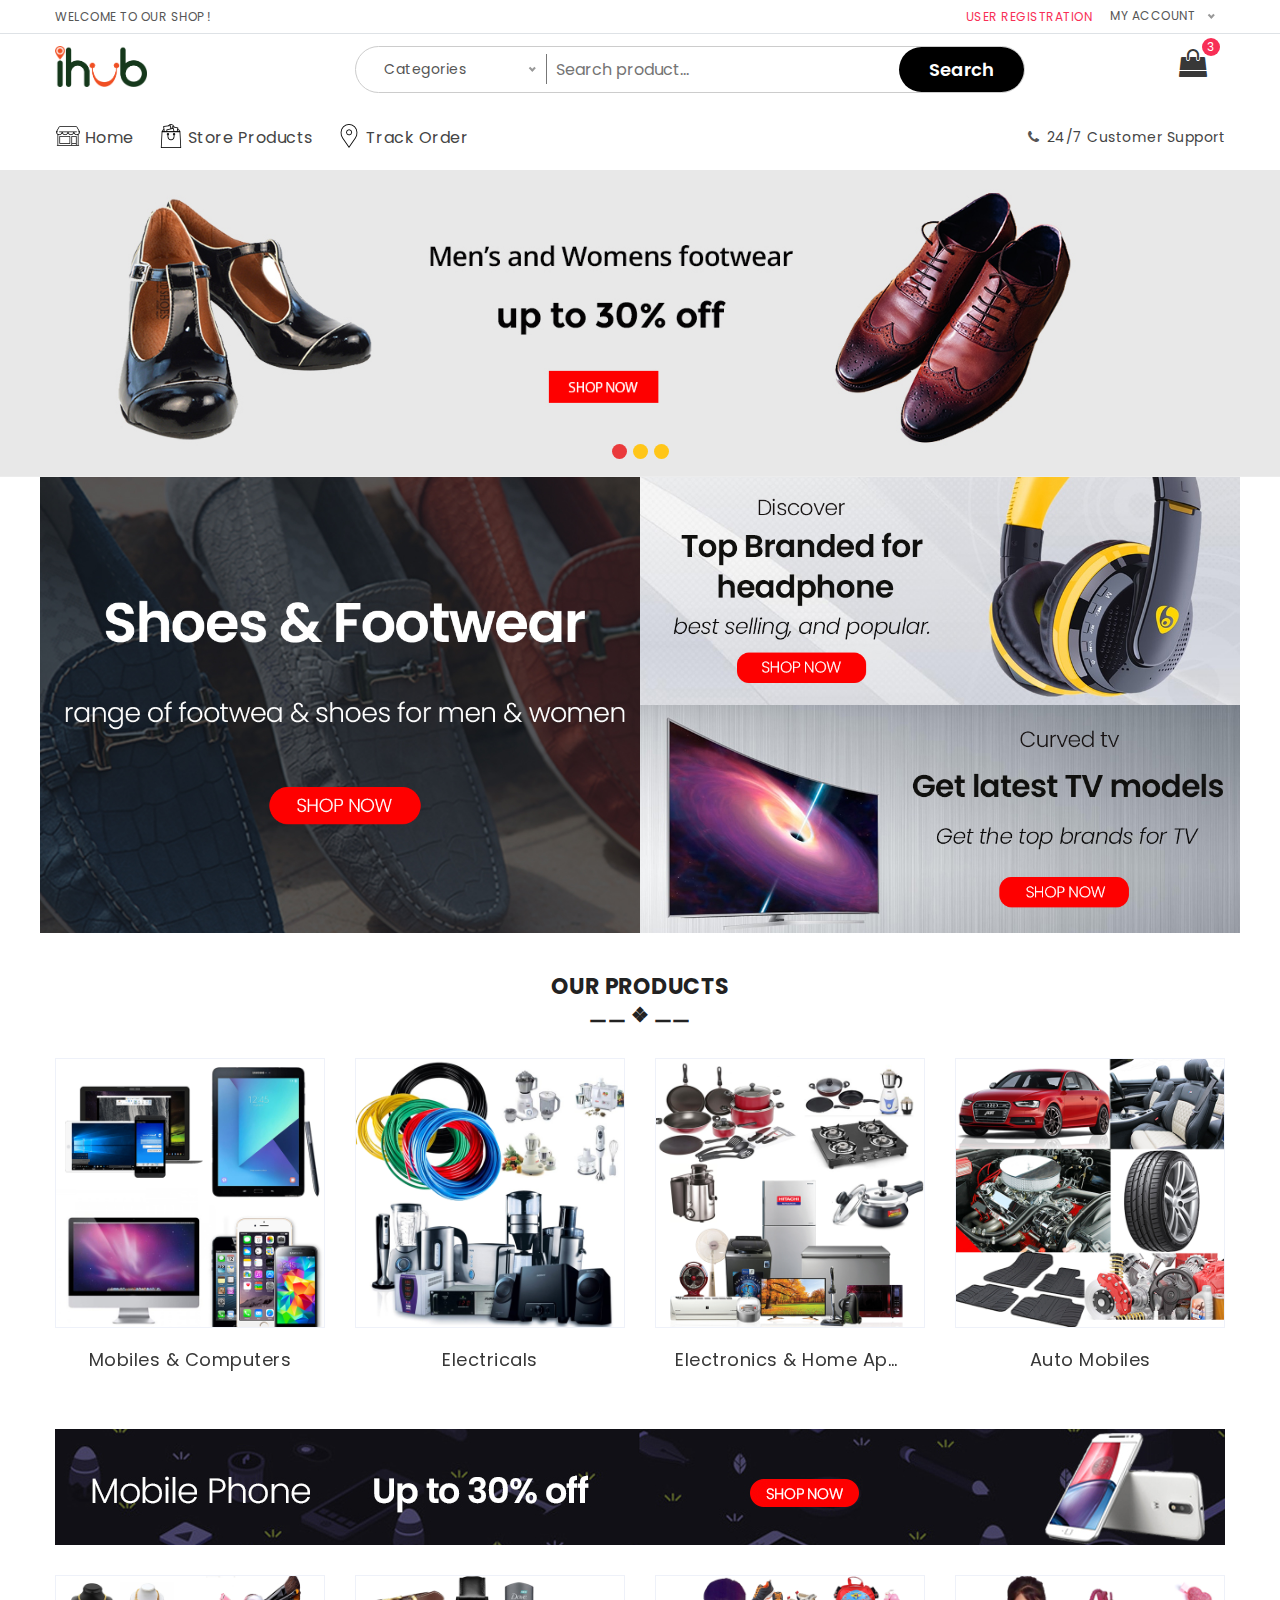
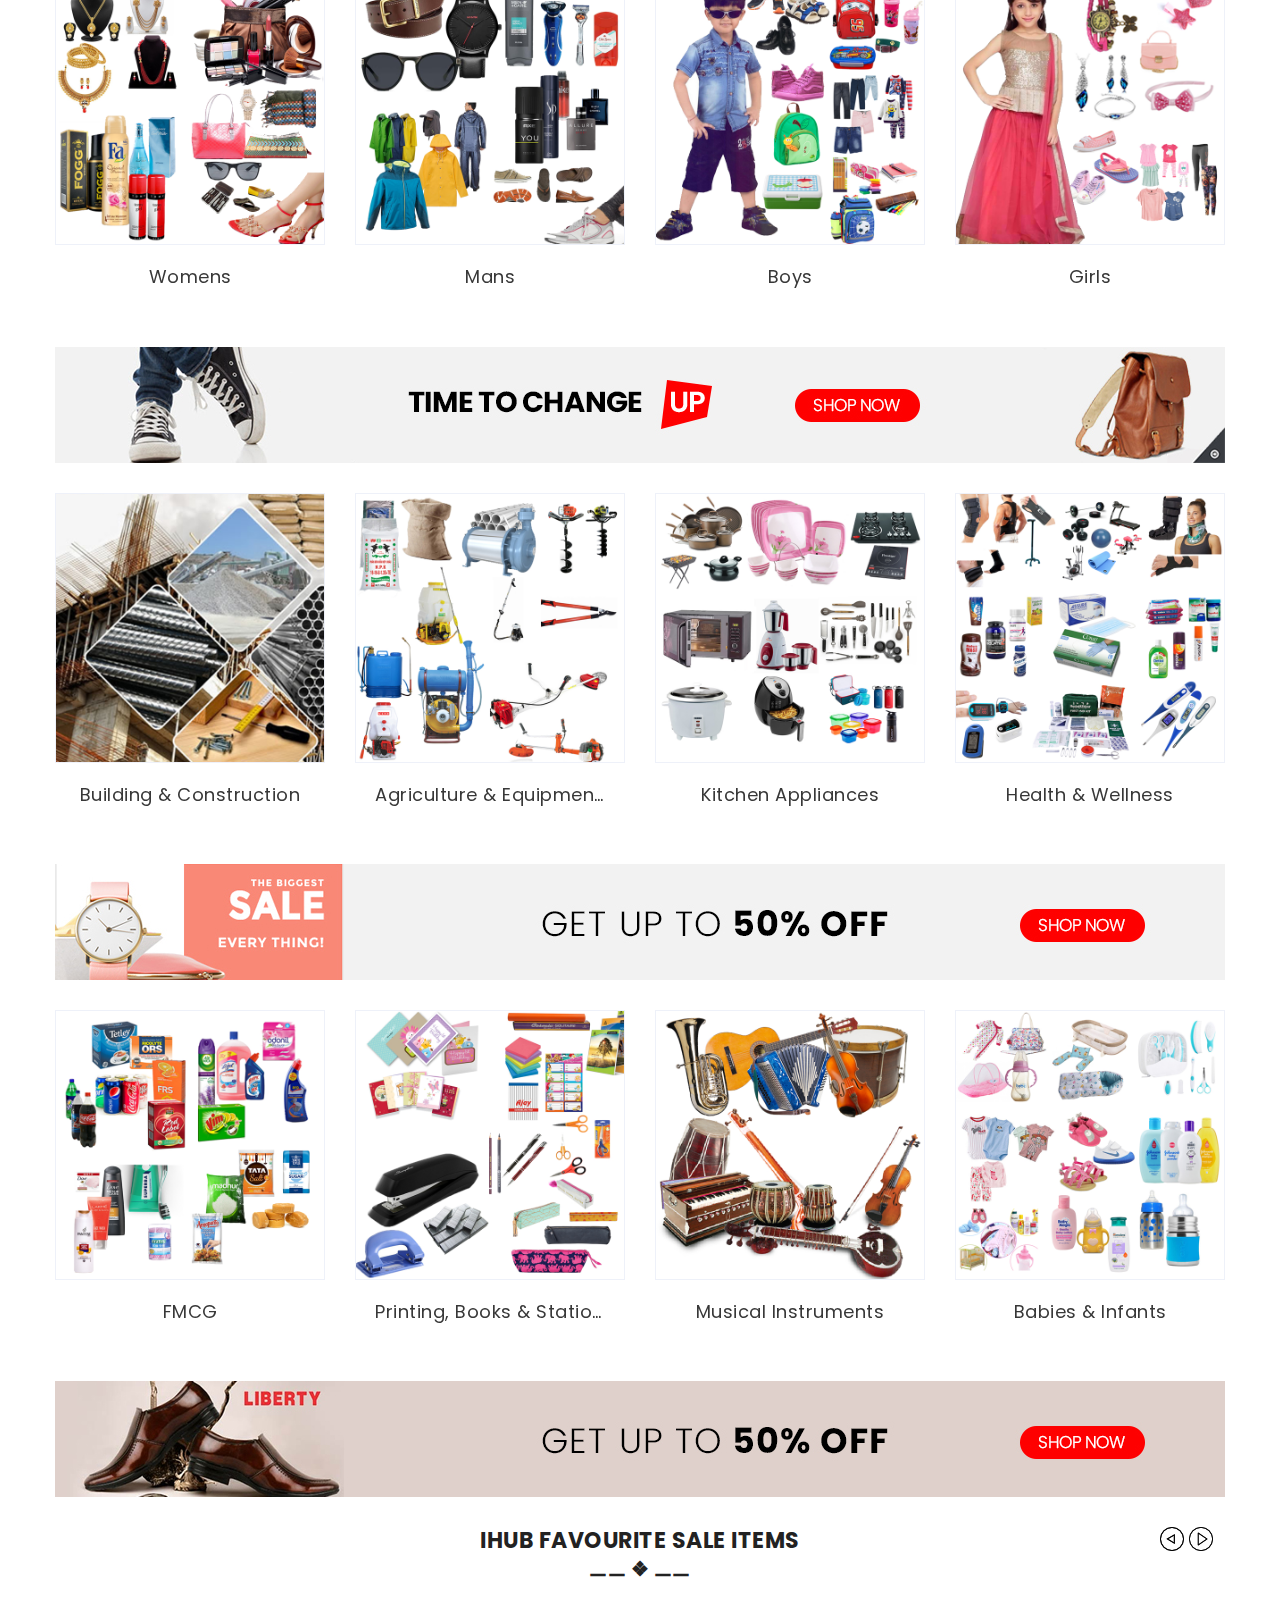
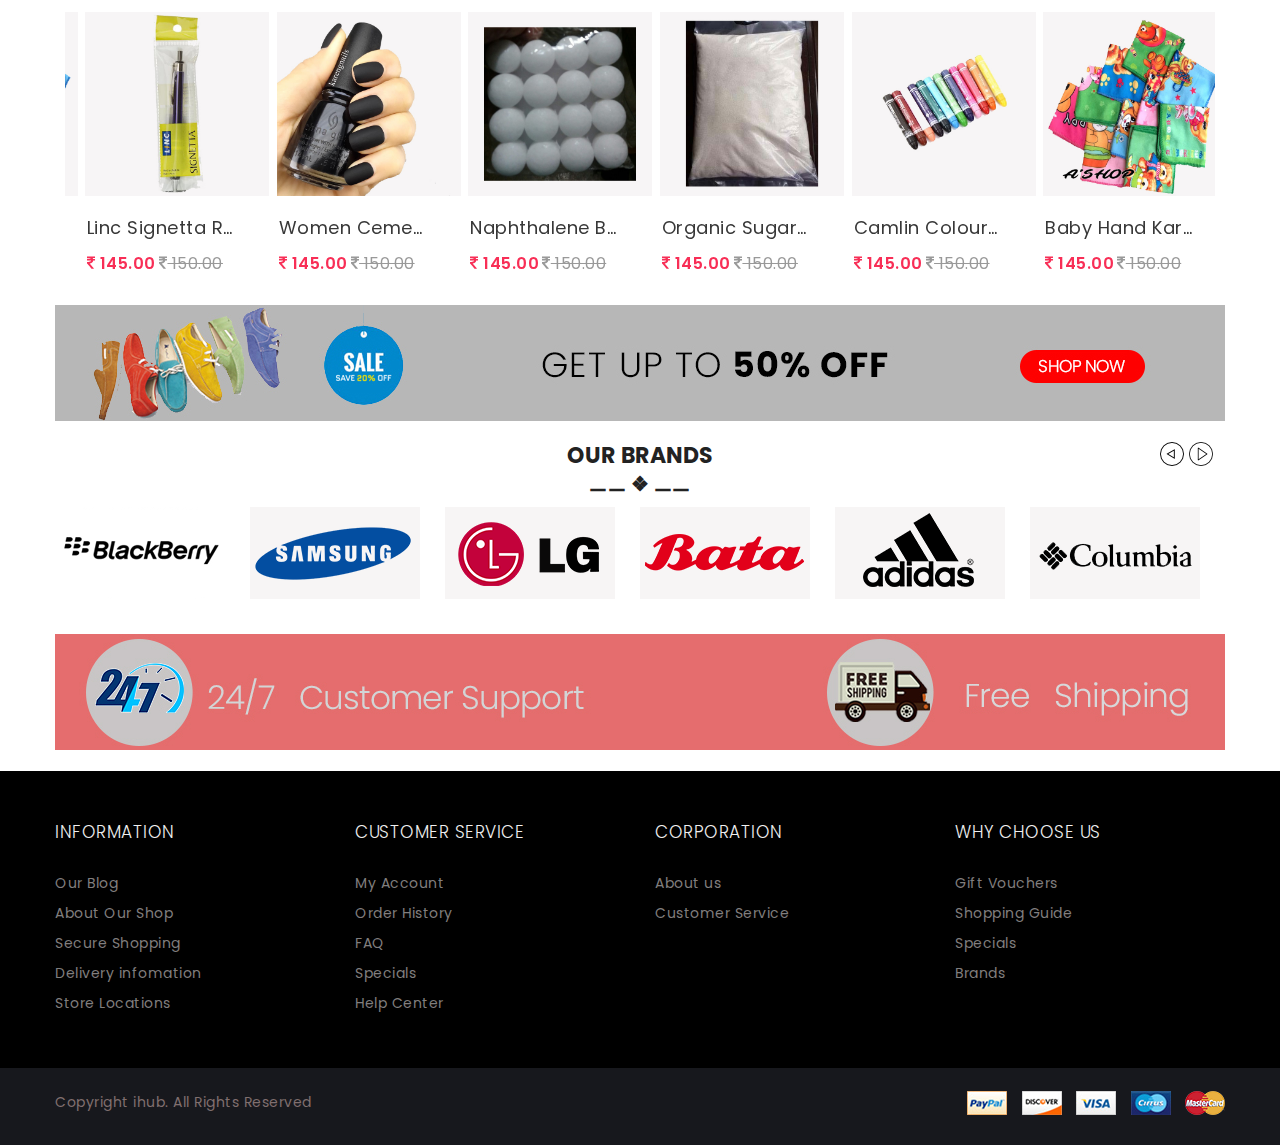
<file: index.html>
<!doctype html>
<html class="no-js" lang="en">

<head>
        <meta charset="utf-8">
        <meta http-equiv="x-ua-compatible" content="ie=edge">
        <title>ihub</title>
        <meta name="description" content="">
        <meta name="viewport" content="width=device-width, initial-scale=1">

        <!-- Favicon -->
        <link rel="shortcut icon" type="image/x-icon" href="images/icons/icon-logo.png">
        <!-- Place favicon.ico in the root directory -->

        <link rel="stylesheet" href="css/bootstrap.min.css">
        <link rel="stylesheet" href="css/css-plugins-call.css">
        <link rel="stylesheet" href="css/bundle.css">
        <link rel="stylesheet" href="css/main.css">
        <link rel="stylesheet" href="css/responsive.css">
    </head>
    <body>
        

        <!-- Body main wrapper start -->
        <div class="wrapper">
            <!-- HEADER AREA START -->
            <header class="header-area">
                <!-- Header top area start -->
                <div class="header-top-area border-bottom">
                    <div class="container">
                        <div class="row">
                            <div class="col-lg-3 col-md-5 col-12">
                                <div class="top-bar-left">
                                    <!-- welcome -->
                                    <div class="welcome">
                                        <p>WELCOME TO OUR SHOP !</p>
                                    </div>
                                </div>
                            </div>
                            <div class="col-lg-9 col-md-7 col-12">
                                <div class="top-bar-right pull-right clearfix text-uppercase">
                                    <!-- login-register -->
                                    <ul class="login-register pull-left">
                                        <li><a href="#">User Registration</a></li>
                                    </ul>
                                    <!-- language-menu -->
                                    <div class="language-menu pull-left">
                                        <select class="nice-select-menu">
                                            <option data-display="My Account">Dashboard</option>
                                            <option value="2">Manual</option>
                                            <option value="3">Sign out</option>
                                            
                                        </select> 
                                    </div>
                                    
                                </div>
                            </div>
                        </div>
                    </div>
                </div>
                <!-- Top bar area end -->
                <!-- Header middle area start -->
                <div class="header-middle-area">
                    <div class="container">
                        <div class="row">
                            <div class="col-lg-3 col-12">
                                <!-- site-logo -->
                                <div class="site-logo">
                                    <a href="index.html"><img src="images/logo/logo.png" alt="ihub" style="width: 34%;"></a>
                                </div>
                            </div>
                            <div class="col-lg-7 col-12">
                                <!-- header-search -->
                                <div class="header-search clearfix">
                                    <div class="category-select pull-left">
                                        <select class="nice-select-menu">
                                            <option data-display="Categories">Categories</option>
                                            <option value="1">Men</option>
                                            <option value="2">Kitchen Appliances</option>
                                            <option value="3">Mobiles & Computers</option>
                                            <option value="4" disabled>Party Supplies & Gifts</option>
                                            <option value="5">Women</option>
                                            <option value="5">Boys</option>
                                            <option value="5">Health & wellness</option>
                                            <option value="5">Electronics & Home Appliances</option>
                                            <option value="5">Babies & Infants</option>
                                            <option value="5">Agriculture & Equipments</option>
                                            <option value="5">Building & Construction</option>
                                          
                                        </select> 
                                    </div> 
                                    <div class="header-search-form">
                                        <form action="#">
                                            <input type="text" name="search" placeholder="Search product...">
                                            <input type="submit"  value="Search">
                                        </form>                                    
                                    </div>
                                </div>
                            </div>
                            <div class="col-lg-2 col-12">
                                <!-- shop-cart-menu -->
                                <div class="shop-cart-menu pull-right">
                                    <ul>
                                        
                                        <li><a href="#"><i class="fa fa-shopping-bag"></i><sup>3</sup></a>
                                            <ul>
                                                <li>
                                                    <!-- single-shop-cart-wrapper -->
                                                    <div class="single-shop-cart-wrapper">
                                                        <div class="shop-cart-img">
                                                            <a href="#"><img src="images/product/1.jpg" alt="Image of Product"></a>
                                                        </div>
                                                        <div class="shop-cart-info">
                                                            <h5><a href="subcategories.html">sport t-shirt men</a></h5>
                                                            <span class="price"><i class="fa fa-inr" aria-hidden="true"></i> 515.00</span>
                                                            <span class="quantaty">Qty: 1</span>
                                                            <span class="cart-remove"><a href="#"><i class="fa fa-times"></i></a></span>
                                                        </div>
                                                    </div>
                                                </li>
                                                <li>
                                                    <!-- single-shop-cart-wrapper -->
                                                    <div class="single-shop-cart-wrapper">
                                                        <div class="shop-cart-img">
                                                            <a href="#"><img src="images/product/2.jpg" alt="Image of Product"></a>
                                                        </div>
                                                        <div class="shop-cart-info">
                                                            <h5><a href="subcategories.html">sport coat amet</a></h5>
                                                            <span class="price"><i class="fa fa-inr" aria-hidden="true"></i> 100.00</span>
                                                            <span class="quantaty">Qty: 1</span>
                                                            <span class="cart-remove"><a href="#"><i class="fa fa-times"></i></a></span>
                                                        </div>
                                                    </div>
                                                </li>
                                                <li>
                                                    <!-- single-shop-cart-wrapper -->
                                                    <div class="single-shop-cart-wrapper">
                                                        <div class="shop-cart-img">
                                                            <a href="#"><img src="images/product/3.jpg" alt="Image of Product"></a>
                                                        </div>
                                                        <div class="shop-cart-info">
                                                            <h5><a href="subcategories.html">Pellentesque men</a></h5>
                                                            <span class="price"><i class="fa fa-inr" aria-hidden="true"></i> 265.00</span>
                                                            <span class="quantaty">Qty: 1</span>
                                                            <span class="cart-remove"><a href="#"><i class="fa fa-times"></i></a></span>
                                                        </div>
                                                    </div>
                                                </li>
                                                <li>
                                                    <!-- shop-cart-total -->
                                                    <div class="shop-cart-total">
                                                        <p>Subtotal: <span class="pull-right"><i class="fa fa-inr" aria-hidden="true"></i> 880.00</span></p>
                                                    </div>
                                                </li>
                                                <li>
                                                    <div class="shop-cart-btn">
                                                        <a href="#">Checkout</a>
                                                        <a href="#" class="pull-right">View Cart</a>
                                                    </div>
                                                </li>
                                            </ul>
                                        </li>
                                    </ul>
                                <!-- hotline -->
                                <div class="hotline d-lg-none clearfix">
                                    <div class="hotline-icon">
                                        <i class="fa fa-phone" aria-hidden="true"></i>
                                    </div>
                                    <div class="hotline-number">
                                       
                                        <span>24/7  Customer   Support</span>
                                    </div>
                                </div>
                                </div>
                            </div>
                        </div>
                    </div>
                </div>
                <!-- Header middle area end -->
                <!-- Header bottom area start -->
                <div id="sticky-header" class="header-bottom-area">
                    <div class="container">
                        <div class="row">
                            <div class="col-lg-9 col-12">
                                <!-- main-menu -->
                                <div class="main-menu">
                                    <nav>
                                        <ul>
                                            <li class="current"><a href="index.html"><img src="images/shop.png" alt="" class="shop"> Home </a></li>
                                            <li><a href="#"><img src="images/shopping-bag.png" alt="" class="shop"> Store Products</a></li>
                                            <li><a href="#" id="track"><img src="images/placeholder.png" alt="" class="shop"> Track Order</a></li>
                                        </ul>
                                    </nav>
                                </div>
                                <div class="mobile-menu clearfix"></div>
                            </div>
                            <div class="col-lg-3">
                                <!-- hotline -->
                                <div class="hotline clearfix pull-right d-none d-lg-block">
                                    <div class="hotline-icon">
                                       <i class="fa fa-phone" aria-hidden="true"></i>
                                    </div>
                                    <div class="hotline-number color-white">
                                        <span>24/7  Customer   Support</span>
                                    </div>
                                </div>
                            </div>
                        </div>
                    </div>
                </div>
                <!-- Header bottom area end -->
            </header>
            <!-- HRADER AREA END -->

            <!-- SLIDER AREA START -->
           <div class="slider-area">
                <div class="slider-carousel-active owl-carousel arrow-style-2">
                    <!-- single-slider-wrapper -->
                    <div class="single-slider-wrapper slider-1-1">
                        <div class="container">
                            <div class="row">
                                <!-- <div class="col-md-9">
                                    <div class="slider-content slider-content-1 slider-animated-1">
                                        <h3>SALE<strong>-40%</strong> </h3><br>
                                        <h2><strong>NEW</strong> COLLECTION</h2><br>
                                        <h4>Kitchenware<strong></strong> </h4><br>
                                        <div class="button-1 hover-button-1">
                                            <a href="#">SHOP NOW <i class="fa fa-angle-double-right" aria-hidden="true"></i></a>
                                        </div>
                                    </div>
                                </div> -->
                            </div>
                        </div>
                    </div>
                    <!-- single-slider-wrapper -->
                    <div class="single-slider-wrapper slider-1-2">
                        <div class="container">
                            <div class="row">
                                <!-- <div class="col-md-9">
                                    <div class="slider-content slider-content-2 slider-animated-1" id="sale">
                                        <h3>SALE UP TO OFF ALL </h3>
                                        <h2><strong>50%</strong><span>BACK PACK</span><span>&<b>JACKETS</b></span></h2> 
                                        <br>
                                        <div class="button-1 hover-btn-2">
                                            <a href="#">SHOP NOW <i class="fa fa-angle-double-right" aria-hidden="true"></i></a>
                                        </div>
                                    </div>
                                </div> -->
                            </div>
                        </div>
                    </div>
                     <div class="single-slider-wrapper slider-1-3">
                        <div class="container">
                            
                        </div>
                    </div>

                    <!-- <div class="single-slider-wrapper slider-1-4">
                        <div class="container">
                            
                        </div>
                    </div> -->
                </div>
            </div>
            <!-- SLIDER AREA END -->
<!-- BANNER AREA START -->
            <div class="banner-area banner-style-1">
                <div class="container">
                    <div class="row">
                        <div class="col-lg-6" id="shoes">
                            <div class="banner-item banner-1">
                                <a href="#"><img src="images/banner/1.jpg" alt="Image of Banner"></a>
                            </div>
                        </div>
                        <div class="col-lg-6" id="shoes"    >
                            <div class="banner-item">
                                <a href="#"><img src="images/banner/2.jpg" alt="Image of Banner"></a>
                            </div>
                            <div class="banner-item">
                                <a href="#"><img src="images/banner/3.jpg" alt="Image of Banner"></a>
                            </div>
                        </div>
                    </div>
                </div>
            </div>
            <!-- BANNER AREA END -->

              <!-- PRODUCT AREA START -->
            <div class="product-area pt-60 pb-30">
                <div class="container">
                    <div class="row">
                        <div class="col-lg-12">
                            <div class="">
                               <h3 class="text-center" id="product"> OUR PRODUCTS </h3>
                               <h4 class="text-center" id="product">⚊⚊ ❖ ⚊⚊</h4>
                            </div>
                        </div>
                    </div>
                    <div class="row">
                        <div class="col-lg-12">
                            <div class="tab-content">
                                <div class="tab-pane fade show active" id="product-link-1-1" >
                                    <div class="row">
                                        <div class="product-carousel-active owl-carousel arrow-style-1">
                                            <div class="col-lg-12">
                                                <!-- single-product-wrapper -->
                                                <div class="single-product-wrapper">
                                                    <div class="product-img">
                                                        <a href="subcategories.html"> 
                                                            <!--     -->
                                                            <img src="images/product/1.jpg" alt="Image of Product"></a>

                                                        <!-- <div class="product-hover">
                                                            <div class="quick-view">
                                                                <a href="#" data-toggle="modal" data-target="#product_modal" title="Quick View"><i class="fa fa-search"></i>Quick View</a>
                                                            </div>
                                                            <div class="product-action clearfix">
                                                                <a href="cart.html" data-toggle="tooltip" data-original-title="Add to cart"><i class="fa fa-shopping-bag"></i></a>
                                                                <a href="#" data-toggle="tooltip" data-original-title="Compare"><i class="fa fa-exchange"></i></a>
                                                                <a href="wishlist.html" data-toggle="tooltip" data-original-title="Add to Wishlist"><i class="fa fa-heart-o"></i></a>
                                                            </div>
                                                        </div> -->
                                                    </div>
                                                    <!-- product-info -->
                                                    <div class="product-info">
                                                        <h4><a href="subcategories.html">Mobiles & Computers</a></h4>
                                                       
                                                       
                                                    </div>
                                                </div>
                                            </div>
                                            <div class="col-lg-12">
                                                <!-- single-product-wrapper -->
                                                <div class="single-product-wrapper">
                                                    <div class="product-img">
                                                        <a href="subcategories.html"><img src="images/product/2.jpg" alt="Image of Product"></a>
                                                       
                                                    </div>
                                                    <!-- product-info -->
                                                    <div class="product-info">
                                                        <h4><a href="subcategories.html">Electricals</a></h4>
                                                       
                                                    </div>
                                                </div>
                                            </div>
                                            <div class="col-lg-12">
                                                <!-- single-product-wrapper -->
                                                <div class="single-product-wrapper">
                                                    <div class="product-img">
                                                        <a href="subcategories.html"><img src="images/product/3.jpg" alt="Image of Product"></a>
                                                        
                                                    </div>
                                                    <!-- product-info -->
                                                    <div class="product-info">
                                                        <h4><a href="subcategories.html">Electronics & Home Appliances</a></h4>
                                                       
                                                    </div>
                                                </div>
                                            </div>
                                         <div class="col-lg-12">
                                                <!-- single-product-wrapper -->
                                                <div class="single-product-wrapper">
                                                    <div class="product-img">
                                                        <a href="subcategories.html"><img src="images/product/4.jpg" alt="Image of Product"></a>
                                                       
                                                    </div>
                                                    <!-- product-info -->
                                                    <div class="product-info">
                                                        <h4><a href="subcategories.html">Auto Mobiles</a></h4>
                                                       
                                                    </div>
                                                </div>
                                            </div>
                                          
                                        </div>
                                    </div>
                                </div>
                            </div>       
                        </div>
                        <div class="container">
                            <div>
                            <img src="images/product/ad.jpg" alt="Image of Product">
                        </div>  
                        </div>
                    </div>

                       <div class="row">
                        <div class="col-lg-12">
                            <div class="tab-content">
                                <div class="tab-pane fade show active" id="product-link-1-1" >
                                    <div class="row">
                                        <div class="product-carousel-active owl-carousel arrow-style-1">
                                            <div class="col-lg-12">
                                                <!-- single-product-wrapper -->
                                                <div class="single-product-wrapper">
                                                    <div class="product-img">
                                                        <a href="subcategories.html"><img src="images/product/5.jpg" alt="Image of Product"></a>
                                                       
                                                    </div>
                                                    <!-- product-info -->
                                                    <div class="product-info">
                                                        <h4><a href="subcategories.html">Womens</a></h4>
                                                       
                                                       
                                                    </div>
                                                </div>
                                            </div>
                                            <div class="col-lg-12">
                                                <!-- single-product-wrapper -->
                                                <div class="single-product-wrapper">
                                                    <div class="product-img">
                                                        <a href="subcategories.html"><img src="images/product/6.jpg" alt="Image of Product"></a>
                                                       
                                                    </div>
                                                    <!-- product-info -->
                                                    <div class="product-info">
                                                        <h4><a href="subcategories.html">Mans</a></h4>
                                                       
                                                    </div>
                                                </div>
                                            </div>
                                            <div class="col-lg-12">
                                                <!-- single-product-wrapper -->
                                                <div class="single-product-wrapper">
                                                    <div class="product-img">
                                                        <a href="subcategories.html"><img src="images/product/7.jpg" alt="Image of Product"></a>
                                                        
                                                    </div>
                                                    <!-- product-info -->
                                                    <div class="product-info">
                                                        <h4><a href="subcategories.html">Boys</a></h4>
                                                       
                                                    </div>
                                                </div>
                                            </div>
                                         <div class="col-lg-12">
                                                <!-- single-product-wrapper -->
                                                <div class="single-product-wrapper">
                                                    <div class="product-img">
                                                        <a href="subcategories.html"><img src="images/product/8.jpg" alt="Image of Product"></a>
                                                       
                                                    </div>
                                                    <!-- product-info -->
                                                    <div class="product-info">
                                                        <h4><a href="subcategories.html">Girls</a></h4>
                                                       
                                                    </div>
                                                </div>
                                            </div>
                                          
                                        </div>
                                    </div>
                                </div>
                            </div>       
                        </div>
                        <div class="container">
                            <div>
                            <img src="images/product/ad3.jpg" alt="Image of Product">
                        </div>  
                        </div>
                    </div>

                       <div class="row">
                        <div class="col-lg-12">
                            <div class="tab-content">
                                <div class="tab-pane fade show active" id="product-link-1-1" >
                                    <div class="row">
                                        <div class="product-carousel-active owl-carousel arrow-style-1">
                                            <div class="col-lg-12">
                                                <!-- single-product-wrapper -->
                                                <div class="single-product-wrapper">
                                                    <div class="product-img">
                                                        <a href="subcategories.html"><img src="images/product/9.jpg" alt="Image of Product"></a>
                                                       
                                                    </div>
                                                    <!-- product-info -->
                                                    <div class="product-info">
                                                        <h4><a href="subcategories.html">Building & Construction</a></h4>
                                                       
                                                       
                                                    </div>
                                                </div>
                                            </div>
                                            <div class="col-lg-12">
                                                <!-- single-product-wrapper -->
                                                <div class="single-product-wrapper">
                                                    <div class="product-img">
                                                        <a href="subcategories.html"><img src="images/product/10.jpg" alt="Image of Product"></a>
                                                       
                                                    </div>
                                                    <!-- product-info -->
                                                    <div class="product-info">
                                                        <h4><a href="subcategories.html">Agriculture & Equipments</a></h4>
                                                       
                                                    </div>
                                                </div>
                                            </div>
                                            <div class="col-lg-12">
                                                <!-- single-product-wrapper -->
                                                <div class="single-product-wrapper">
                                                    <div class="product-img">
                                                        <a href="subcategories.html"><img src="images/product/11.jpg" alt="Image of Product"></a>
                                                        
                                                    </div>
                                                    <!-- product-info -->
                                                    <div class="product-info">
                                                        <h4><a href="subcategories.html">Kitchen Appliances</a></h4>
                                                       
                                                    </div>
                                                </div>
                                            </div>
                                         <div class="col-lg-12">
                                                <!-- single-product-wrapper -->
                                                <div class="single-product-wrapper">
                                                    <div class="product-img">
                                                        <a href="subcategories.html"><img src="images/product/12.jpg" alt="Image of Product"></a>
                                                       
                                                    </div>
                                                    <!-- product-info -->
                                                    <div class="product-info">
                                                        <h4><a href="subcategories.html">Health & wellness</a></h4>
                                                       
                                                    </div>
                                                </div>
                                            </div>
                                          
                                        </div>
                                    </div>
                                </div>
                            </div>       
                        </div>
                        <div class="container">
                            <div>
                            <img src="images/product/ad4.jpg" alt="Image of Product">
                        </div>  
                        </div>
                    </div>

                   <div class="row">
                        <div class="col-lg-12">
                            <div class="tab-content">
                                <div class="tab-pane fade show active" id="product-link-1-1" >
                                    <div class="row">
                                        <div class="product-carousel-active owl-carousel arrow-style-1">
                                            <div class="col-lg-12">
                                                <!-- single-product-wrapper -->
                                                <div class="single-product-wrapper">
                                                    <div class="product-img">
                                                        <a href="subcategories.html"><img src="images/product/13.jpg" alt="Image of Product"></a>
                                                       
                                                    </div>
                                                    <!-- product-info -->
                                                    <div class="product-info">
                                                        <h4><a href="subcategories.html">FMCG</a></h4>
                                                       
                                                       
                                                    </div>
                                                </div>
                                            </div>
                                            <div class="col-lg-12">
                                                <!-- single-product-wrapper -->
                                                <div class="single-product-wrapper">
                                                    <div class="product-img">
                                                        <a href="subcategories.html"><img src="images/product/14.jpg" alt="Image of Product"></a>
                                                       
                                                    </div>
                                                    <!-- product-info -->
                                                    <div class="product-info">
                                                        <h4><a href="subcategories.html">Printing, Books & Stationery</a></h4>
                                                       
                                                    </div>
                                                </div>
                                            </div>
                                            <div class="col-lg-12">
                                                <!-- single-product-wrapper -->
                                                <div class="single-product-wrapper">
                                                    <div class="product-img">
                                                        <a href="subcategories.html"><img src="images/product/15.jpg" alt="Image of Product"></a>
                                                        
                                                    </div>
                                                    <!-- product-info -->
                                                    <div class="product-info">
                                                        <h4><a href="subcategories.html">Musical Instruments</a></h4>
                                                       
                                                    </div>
                                                </div>
                                            </div>
                                         <div class="col-lg-12">
                                                <!-- single-product-wrapper -->
                                                <div class="single-product-wrapper">
                                                    <div class="product-img">
                                                        <a href="subcategories.html"><img src="images/product/16.jpg" alt="Image of Product"></a>
                                                       
                                                    </div>
                                                    <!-- product-info -->
                                                    <div class="product-info">
                                                        <h4><a href="subcategories.html">Babies & Infants</a></h4>
                                                       
                                                    </div>
                                                </div>
                                            </div>
                                          
                                        </div>
                                    </div>
                                </div>
                            </div>       
                        </div>
                        <div class="container">
                            <div>
                            <img src="images/product/ad5.jpg" alt="Image of Product">
                        </div>  
                        </div>
                    </div>
                </div>
            </div>
            <!-- PRODUCT AREA END -->
            <div class="brand-area">
                <div class="container">
                    <div class="row">
                        <div class="col-lg-12">
                             <div class="">
                               <h3 class="text-center" id="product"> IHUB FAVOURITE SALE ITEMS </h3>
                               <h4 class="text-center" id="product">⚊⚊ ❖ ⚊⚊</h4>
                            </div>
                        </div>
                    </div>
                    <div class="row">
                        <div class="col-lg-12">
                            <div class="brand-carousel-active owl-carousel arrow-style-1 owl-loaded owl-drag" style="padding: 10px;">

                            <div class="owl-stage-outer"><div class="owl-stage" style="transform: translate3d(-2340px, 0px, 0px); transition: all 0.25s ease 0s; width: 3705px;">
                                <div class="owl-item cloned" style="width: 195px;">
                                    <div class="single-brand-wrapper">
                                    <a href="#"><img src="images/product/best1.jpg" alt="Brand Logo" id="best"></a>
                                    <div class="product-info" id="productes">
                                                                <h4><a href="subcategories.html">Luker 9W Led Classic Bulb</a></h4>
                                                        
                                                                <div class="product-price">
                                                                    <span><i class="fa fa-inr" aria-hidden="true"></i> 145.00</span><del><i class="fa fa-inr" aria-hidden="true"></i> 150.00</del>
                                                                </div>
                                                            </div>
                                    </div>
                                </div>
                                <div class="owl-item cloned" style="width: 300px;"><div class="single-brand-wrapper">
                                    <a href="#"><img src="images/product/best2.jpg" alt="Brand Logo" id="best"></a>
                                    <div class="product-info" id="productes">
                                                                <h4><a href="subcategories.html">Apsara Platinum Pencils 1Pc </a></h4>
                                                        
                                                                <div class="product-price">
                                                                    <span><i class="fa fa-inr" aria-hidden="true"></i> 145.00</span><del><i class="fa fa-inr" aria-hidden="true"></i> 150.00</del>
                                                                </div>
                                                            </div>
                                </div></div><div class="owl-item cloned" style="width: 195px;"><div class="single-brand-wrapper">
                                    <a href="#"><img src="images/product/best3.jpg" alt="Brand Logo" id="best"></a>
                                    <div class="product-info" id="productes">
                                                                <h4><a href="subcategories.html">Naphthalene Balls-Round 100gm Pack</a></h4>
                                                        
                                                                <div class="product-price">
                                                                    <span><i class="fa fa-inr" aria-hidden="true"></i> 145.00</span><del><i class="fa fa-inr" aria-hidden="true"></i> 150.00</del>
                                                                </div>
                                                            </div>
                                </div></div><div class="owl-item cloned" style="width: 195px;"><div class="single-brand-wrapper">
                                    <a href="#"><img src="images/product/best4.jpg" alt="Brand Logo" id="best"></a>
                                    <div class="product-info" id="productes">
                                                                <h4><a href="subcategories.html">Mitra Gold Synthetic Note Book Cover 8 Meters</a></h4>
                                                        
                                                                <div class="product-price">
                                                                    <span><i class="fa fa-inr" aria-hidden="true"></i> 145.00</span><del><i class="fa fa-inr" aria-hidden="true"></i> 150.00</del>
                                                                </div>
                                                            </div>
                                </div></div><div class="owl-item cloned" style="width: 195px;"><div class="single-brand-wrapper">
                                    <a href="#"><img src="images/product/best5.jpg" alt="Brand Logo" id="best"></a>
                                    <div class="product-info" id="productes">
                                                                <h4><a href="subcategories.html">General Trendy Ultra Thin Rain resistant waterproof cap</a></h4>
                                                        
                                                                <div class="product-price">
                                                                    <span><i class="fa fa-inr" aria-hidden="true"></i> 145.00</span><del><i class="fa fa-inr" aria-hidden="true"></i> 150.00</del>
                                                                </div>
                                                            </div>
                                </div></div><div class="owl-item cloned" style="width: 195px;"><div class="single-brand-wrapper">
                                    <a href="#"><img src="images/product/best6.jpg" alt="Brand Logo" id="best"></a>
                                    <div class="product-info" id="productes">
                                                                <h4><a href="subcategories.html">Striker Bazar Book Label (MSBBE)</a></h4>
                                                        
                                                                <div class="product-price">
                                                                    <span><i class="fa fa-inr" aria-hidden="true"></i> 145.00</span><del><i class="fa fa-inr" aria-hidden="true"></i> 150.00</del>
                                                                </div>
                                                            </div>
                                </div></div><div class="owl-item" style="width: 195px;"><div class="single-brand-wrapper">
                                    <a href="#"><img src="images/product/best7.jpg" alt="Brand Logo" id="best"></a>
                                    <div class="product-info" id="productes">
                                                                <h4><a href="subcategories.html">Linc Signetta Retractable Ball Pen 1Pc</a></h4>
                                                        
                                                                <div class="product-price">
                                                                    <span><i class="fa fa-inr" aria-hidden="true"></i> 145.00</span><del><i class="fa fa-inr" aria-hidden="true"></i> 150.00</del>
                                                                </div>
                                                            </div>
                                </div></div><div class="owl-item" style="width: 195px;"><div class="single-brand-wrapper">
                                    <a href="#"><img src="images/product/best8.jpg" alt="Brand Logo" id="best"></a>
                                    <div class="product-info" id="productes">
                                                                <h4><a href="subcategories.html">Women Cemera France High Shine Nail Enamel(Per Piece)</a></h4>
                                                        
                                                                <div class="product-price">
                                                                    <span><i class="fa fa-inr" aria-hidden="true"></i> 145.00</span><del><i class="fa fa-inr" aria-hidden="true"></i> 150.00</del>
                                                                </div>
                                                            </div>
                                </div></div><div class="owl-item" style="width: 195px;"><div class="single-brand-wrapper">
                                    <a href="#"><img src="images/product/best9.jpg" alt="Brand Logo" id="best"></a>
                                    <div class="product-info" id="productes">
                                                                <h4><a href="subcategories.html">Naphthalene Balls-Round 100gm Pack</a></h4>
                                                        
                                                                <div class="product-price">
                                                                    <span><i class="fa fa-inr" aria-hidden="true"></i> 145.00</span><del><i class="fa fa-inr" aria-hidden="true"></i> 150.00</del>
                                                                </div>
                                                            </div>
                                </div></div><div class="owl-item" style="width: 195px;"><div class="single-brand-wrapper">
                                    <a href="#"><img src="images/product/best10.jpg" alt="Brand Logo" id="best"></a>
                                    <div class="product-info" id="productes">
                                                                <h4><a href="subcategories.html">Organic Sugar 5Kg</a></h4>
                                                        
                                                                <div class="product-price">
                                                                    <span><i class="fa fa-inr" aria-hidden="true"></i> 145.00</span><del><i class="fa fa-inr" aria-hidden="true"></i> 150.00</del>
                                                                </div>
                                                            </div>
                                </div></div><div class="owl-item" style="width: 195px;"><div class="single-brand-wrapper">
                                    <a href="#"><img src="images/product/best11.jpg" alt="Brand Logo" id="best"></a>
                                    <div class="product-info" id="productes">
                                                                <h4><a href="subcategories.html"> Camlin Colour Crew Wax Crayons Regular 12 Shades</a></h4>
                                                        
                                                                <div class="product-price">
                                                                    <span><i class="fa fa-inr" aria-hidden="true"></i> 145.00</span><del><i class="fa fa-inr" aria-hidden="true"></i> 150.00</del>
                                                                </div>
                                                            </div>
                                </div></div><div class="owl-item active" style="width: 195px;"><div class="single-brand-wrapper">
                                    <a href="#"><img src="images/product/best12.jpg" alt="Brand Logo" id="best"></a>
                                    <div class="product-info" id="productes">
                                                                <h4><a href="subcategories.html">  Baby Hand Karcheif Per pc</a></h4>
                                                        
                                                                <div class="product-price">
                                                                    <span><i class="fa fa-inr" aria-hidden="true"></i> 145.00</span><del><i class="fa fa-inr" aria-hidden="true"></i> 150.00</del>
                                                                </div>
                                                            </div>
                                </div></div>
                               </div></div><div class="owl-nav"><button type="button" role="presentation" class="owl-prev"><img src="images/icons/arrow-left-1.png"></button><button type="button" role="presentation" class="owl-next"><img src="images/icons/arrow-right-1.png"></button></div><div class="owl-dots disabled"></div></div>
                        </div>
                    </div>
                </div>
                </div>
                       <div class="container">
                         <div style="margin-bottom: 21px;">
                            <img src="images/product/ad6.jpg" alt="Image of Product">
                        </div>  
                        </div>
    <div class="brand-area">
                <div class="container">
                    <div class="row">
                        <div class="col-lg-12">
                             <div class="">
                               <h3 class="text-center" id="product"> OUR BRANDS  </h3>
                               <h4 class="text-center" id="product">⚊⚊ ❖ ⚊⚊</h4>
                            </div>
                        </div>
                    </div>
                    <div class="row">
                        <div class="col-lg-12">
                            <div class="brand-carousel-active owl-carousel arrow-style-1 owl-loaded owl-drag">
                            <div class="owl-stage-outer"><div class="owl-stage" style="transform: translate3d(-1170px, 0px, 0px); transition: all 0.25s ease 0s; width: 3705px;"><div class="owl-item cloned" style="width: 195px;"><div class="single-brand-wrapper">
                                    <a href="#"><img src="images/brand/1.png" alt="Brand Logo"></a>
                                </div></div><div class="owl-item cloned" style="width: 195px;"><div class="single-brand-wrapper">
                                    <a href="#"><img src="images/brand/2.png" alt="Brand Logo"></a>
                                </div></div><div class="owl-item cloned" style="width: 195px;"><div class="single-brand-wrapper">
                                    <a href="#"><img src="images/brand/3.png" alt="Brand Logo"></a>
                                </div></div><div class="owl-item cloned" style="width: 195px;"><div class="single-brand-wrapper">
                                    <a href="#"><img src="images/brand/4.png" alt="Brand Logo"></a>
                                </div></div><div class="owl-item cloned" style="width: 195px;"><div class="single-brand-wrapper">
                                    <a href="#"><img src="images/brand/5.png" alt="Brand Logo"></a>
                                </div></div><div class="owl-item cloned" style="width: 195px;"><div class="single-brand-wrapper">
                                    <a href="#"><img src="images/brand/6.png" alt="Brand Logo"></a>
                                </div></div><div class="owl-item active" style="width: 195px;"><div class="single-brand-wrapper">
                                    <a href="#"><img src="images/brand/7.png" alt="Brand Logo"></a>
                                </div></div><div class="owl-item active" style="width: 195px;"><div class="single-brand-wrapper">
                                    <a href="#"><img src="images/brand/8.png" alt="Brand Logo"></a>
                                </div></div><div class="owl-item active" style="width: 195px;"><div class="single-brand-wrapper">
                                    <a href="#"><img src="images/brand/9.png" alt="Brand Logo"></a>
                                </div></div><div class="owl-item active" style="width: 195px;"><div class="single-brand-wrapper">
                                    <a href="#"><img src="images/brand/10.png" alt="Brand Logo"></a>
                                </div></div>
                                <div class="owl-nav"><button type="button" role="presentation" class="owl-prev"><img src="images/icons/arrow-left-1.png"></button><button type="button" role="presentation" class="owl-next"><img src="images/icons/arrow-right-1.png"></button></div><div class="owl-dots disabled"></div></div>
                        </div>
                    </div>
                </div>
            </div>
        </div>
    </div>

<footer class="footer-area">
               <div class="footer-top-area">
                    <div class="container">
                        <div class="row">
                            <div class="col-lg-12 col-12">
                               <div style="margin-bottom: 21px;">
                               <img src="images/product/ad2.jpg" alt="Image of Product">
                              </div>  
                            </div>
                           
                        </div>
                    </div>
                </div>
                <!-- footer-middle-area start -->
                <div class="footer-middle-area">
                    <div class="container">
                        <div class="row">
                            <div class="col-lg-3 col-md-6 col-12">
                                <!-- single-footer-wrapper -->
                                <div class="single-footer-wrapper">
                                    <h4 class="footer-title">Information</h4>
                                    <div class="footer-menu">
                                        <nav>
                                            <ul>
                                                <li><a href="#">Our Blog</a></li>
                                                <li><a href="#">About Our Shop</a></li>
                                                <li><a href="#">Secure Shopping</a></li>
                                                <li><a href="#">Delivery infomation</a></li>
                                                <li><a href="#">Store Locations</a></li>
                                            </ul>
                                        </nav>
                                    </div>
                                </div>
                            </div>
                            <div class="col-lg-3 col-md-6 col-12">
                                <!-- single-footer-wrapper -->
                                <div class="single-footer-wrapper">
                                    <h4 class="footer-title">CUSTOMER SERVICE</h4>
                                    <div class="footer-menu">
                                        <nav>
                                            <ul>
                                                <li><a href="#">My Account</a></li>
                                                <li><a href="#">Order History</a></li>
                                                <li><a href="#">FAQ</a></li>
                                                <li><a href="#">Specials</a></li>
                                                <li><a href="#">Help Center</a></li>
                                            </ul>
                                        </nav>
                                    </div>
                                </div>
                            </div>
                            <div class="col-lg-3 col-md-6 col-12">
                                <!-- single-footer-wrapper -->
                                <div class="single-footer-wrapper">
                                    <h4 class="footer-title">CORPORATION</h4>
                                    <div class="footer-menu">
                                        <nav>
                                            <ul>
                                               <li><a href="#">About us</a></li>
                                                <li><a href="#">Customer Service</a></li>
                                            </ul>
                                        </nav>
                                    </div>
                                </div>
                            </div>
                            <div class="col-lg-3 col-md-6 col-12">
                                <!-- single-footer-wrapper -->
                                <div class="single-footer-wrapper">
                                    <h4 class="footer-title">WHY CHOOSE US</h4>
                                    <div class="footer-menu">
                                        <nav>
                                            <ul>
                                                <li><a href="#">Gift Vouchers</a></li>
                                                <li><a href="#">Shopping Guide</a></li>
                                                <li><a href="#">Specials</a></li>
                                                <li><a href="#">Brands</a></li>
                                            </ul>
                                        </nav>
                                    </div>
                                </div>
                            </div>
                        </div>
                    </div>
                </div>
                <!-- footer-middle-area end -->
                <!-- footer-call-to-action-area start -->
                <div class="footer-call-to-action-area">
                    <div class="container">
                        <div class="row">
                            <div class="col-lg-4 col-12">
                                <!-- single-footer-call-to-wrapper -->
                                <div class="single-footer-call-to-wrapper">
                                    <div class="copyright-text" id="top">
                                    <p style="color: #806f6f;">Copyright ihub. All Rights Reserved </p>
                                </div>
                                </div>
                            </div>
                            <div class="col-lg-4 col-12">
                                <!-- single-footer-call-to-wrapper -->
                                
                            </div>
                            <div class="col-lg-4 col-12">
                                <!-- single-footer-call-to-wrapper -->
                                <div class="payment-accept" id="top">
                                    <ul>
                                        <li><a href="#" title="PayPal"><img src="images/icons/1.png" alt="Payment"></a></li>
                                        <li><a href="#" title="Discover"><img src="images/icons/2.png" alt="Payment"></a></li>
                                        <li><a href="#" title="Visa"><img src="images/icons/3.png" alt="Payment"></a></li>
                                        <li><a href="#" title="PayPal"><img src="images/icons/4.png" alt="Payment"></a></li>
                                        <li><a href="#" title="MasterCard"><img src="images/icons/5.png" alt="Payment"></a></li>
                                    </ul>
                                </div>
                            </div>
                        </div>
                    </div>
                </div>
                <!-- footer-call-to-action-area end -->
                
            </footer>
        <!-- jQuery Local -->
        <script src="js/jquery-3.2.1.min.js"></script>

        <!-- Popper min js -->
        <script src="js/popper.min.js"></script>
        <!-- Bootstrap min js  -->
        <script src="js/bootstrap.min.js"></script>
        <!-- All plugins here -->
        <script src="js/plugins.js"></script>
        <!-- Main js  -->
        <script src="js/main.js"></script>
    </body>


</html>
</file>
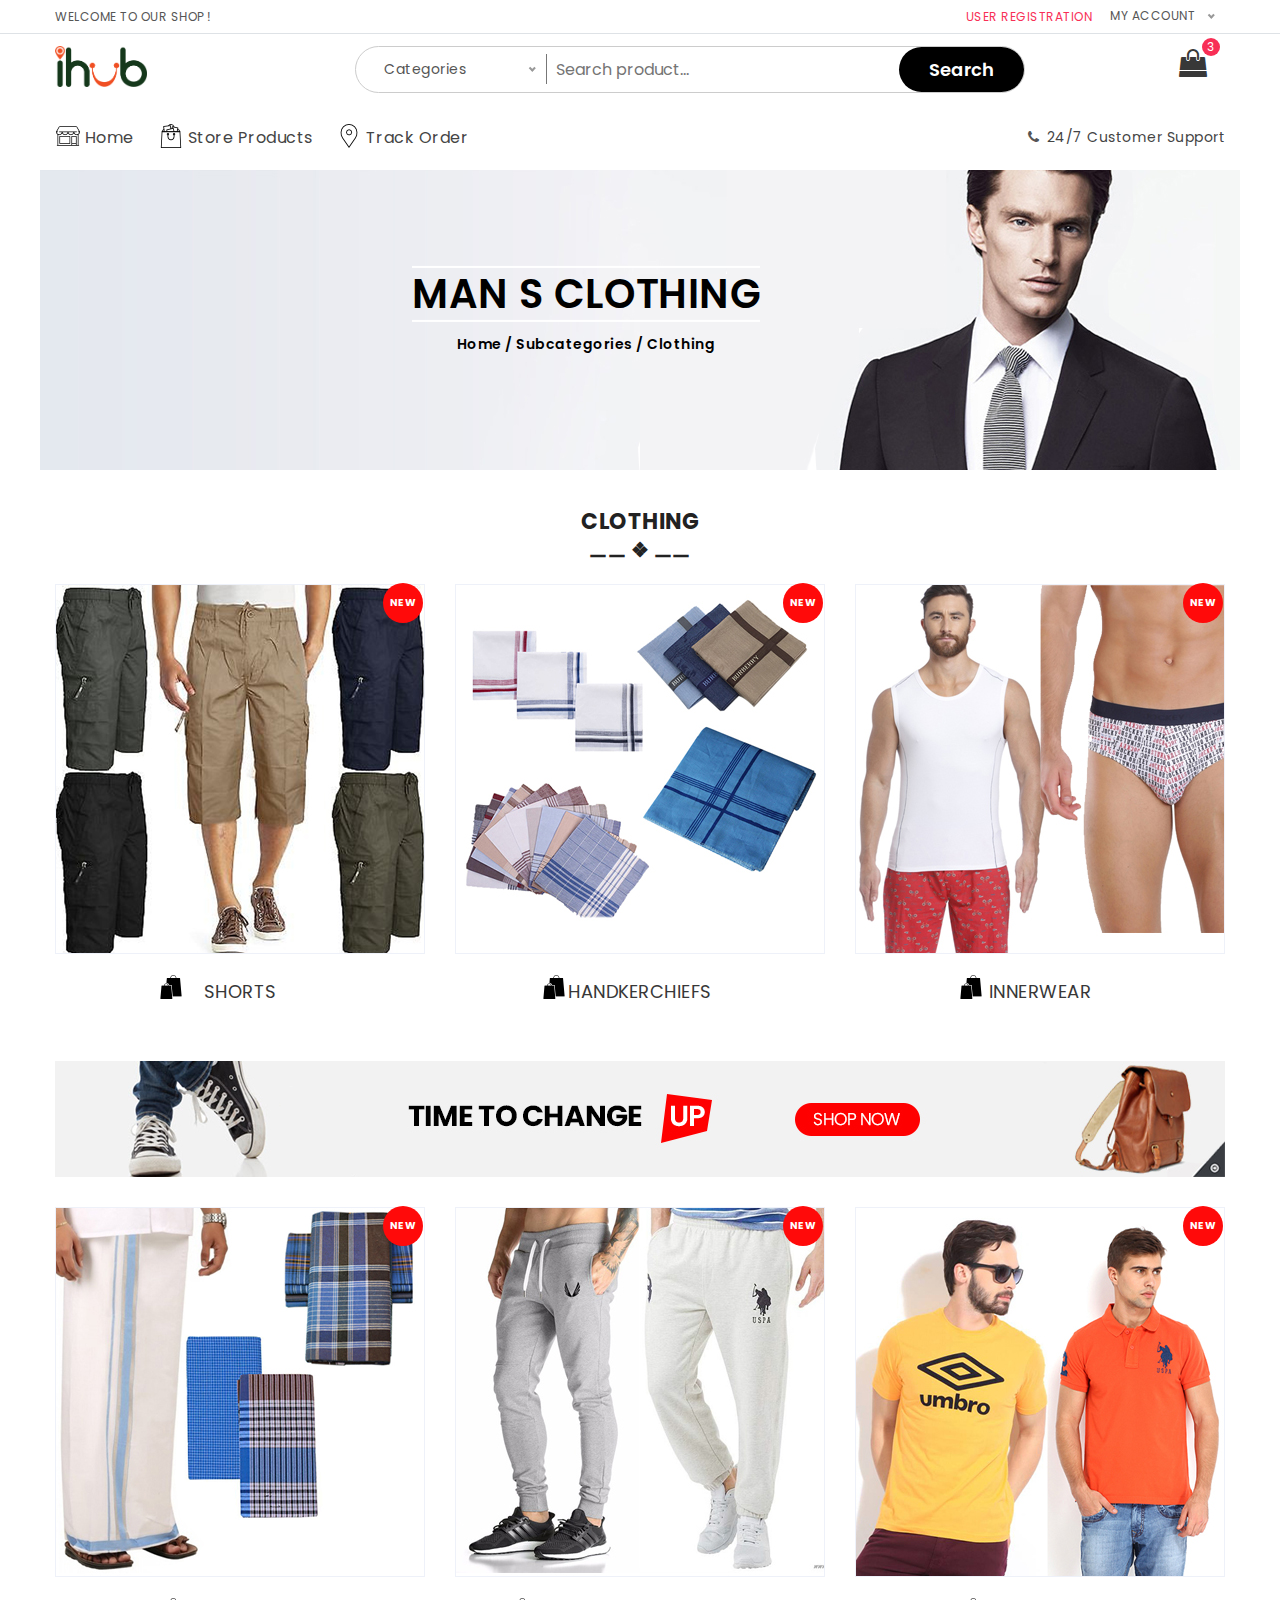
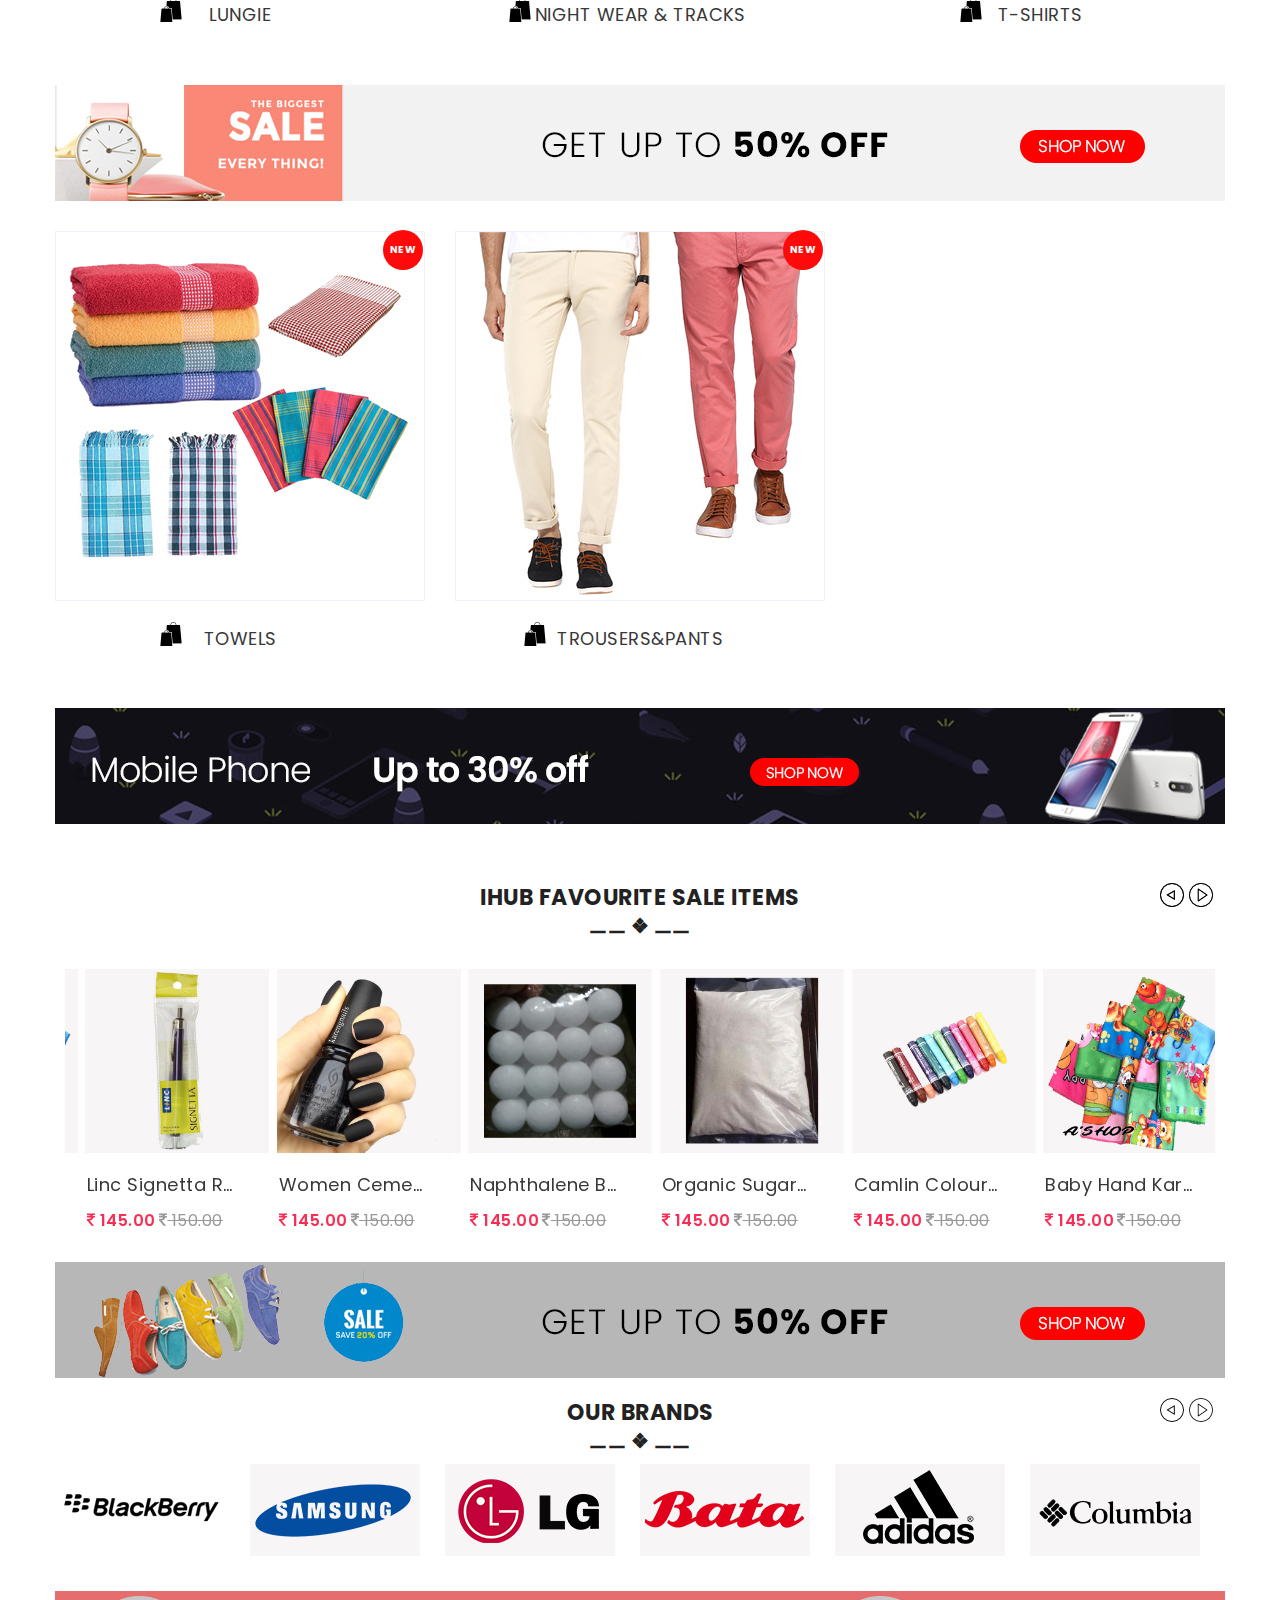
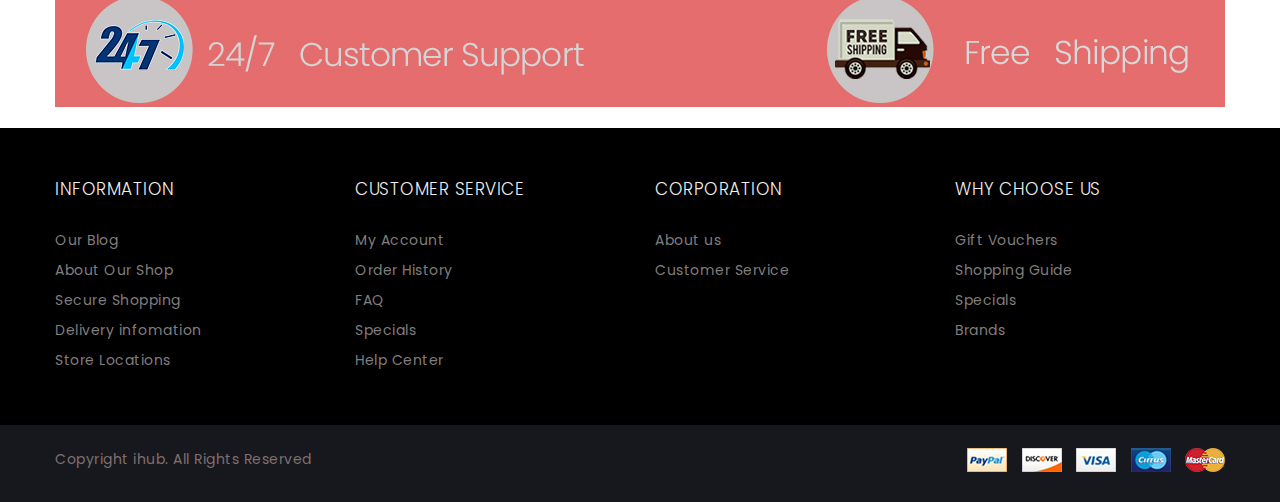
<file: product-wise-categories.html>
<!doctype html>
<html class="no-js" lang="en">

<head>
        <meta charset="utf-8">
        <meta http-equiv="x-ua-compatible" content="ie=edge">
        <title>ihub</title>
        <meta name="description" content="">
        <meta name="viewport" content="width=device-width, initial-scale=1">

        <!-- Favicon -->
        <link rel="shortcut icon" type="image/x-icon" href="images/icons/icon-logo.png">
        <!-- Place favicon.ico in the root directory -->

        <link rel="stylesheet" href="css/bootstrap.min.css">
        <link rel="stylesheet" href="css/css-plugins-call.css">
        <link rel="stylesheet" href="css/bundle.css">
        <link rel="stylesheet" href="css/main.css">
        <link rel="stylesheet" href="css/responsive.css">
        <style>
            .banner-1 .banner-info {
                
                left: 31%;
                
            }
            .banner-1 .banner-info h3 {
                
                color: #000;
            }
            .banner-1 .banner-info p {
               
                color: #000;
                
            }
            .banner-item img {
    
                margin-bottom: 38px;
            }
        </style>
    </head>
    <body>
        

        <!-- Body main wrapper start -->
        <div class="wrapper">
            <!-- HEADER AREA START -->
            <header class="header-area">
                <!-- Header top area start -->
                <div class="header-top-area border-bottom">
                    <div class="container">
                        <div class="row">
                            <div class="col-lg-3 col-md-5 col-12">
                                <div class="top-bar-left">
                                    <!-- welcome -->
                                    <div class="welcome">
                                        <p>WELCOME TO OUR SHOP !</p>
                                    </div>
                                </div>
                            </div>
                            <div class="col-lg-9 col-md-7 col-12">
                                <div class="top-bar-right pull-right clearfix text-uppercase">
                                    <!-- login-register -->
                                    <ul class="login-register pull-left">
                                        <li><a href="#">User Registration</a></li>
                                    </ul>
                                    <!-- language-menu -->
                                    <div class="language-menu pull-left">
                                        <select class="nice-select-menu">
                                            <option data-display="My Account">Dashboard</option>
                                            <option value="2">Manual</option>
                                            <option value="3">Sign out</option>
                                            
                                        </select> 
                                    </div>
                                    
                                </div>
                            </div>
                        </div>
                    </div>
                </div>
                <!-- Top bar area end -->
                <!-- Header middle area start -->
                <div class="header-middle-area">
                    <div class="container">
                        <div class="row">
                            <div class="col-lg-3 col-12">
                                <!-- site-logo -->
                                <div class="site-logo">
                                    <a href="index.html"><img src="images/logo/logo.png" alt="ihub" style="width: 34%;"></a>
                                </div>
                            </div>
                            <div class="col-lg-7 col-12">
                                <!-- header-search -->
                                <div class="header-search clearfix">
                                    <div class="category-select pull-left">
                                        <select class="nice-select-menu">
                                            <option data-display="Categories">Categories</option>
                                            <option value="1">Men</option>
                                            <option value="2">Kitchen Appliances</option>
                                            <option value="3">Mobiles & Computers</option>
                                            <option value="4" disabled>Party Supplies & Gifts</option>
                                            <option value="5">Women</option>
                                            <option value="5">Boys</option>
                                            <option value="5">Health & wellness</option>
                                            <option value="5">Electronics & Home Appliances</option>
                                            <option value="5">Babies & Infants</option>
                                            <option value="5">Agriculture & Equipments</option>
                                            <option value="5">Building & Construction</option>
                                          
                                        </select> 
                                    </div> 
                                    <div class="header-search-form">
                                        <form action="#">
                                            <input type="text" name="search" placeholder="Search product...">
                                            <input type="submit"  value="Search">
                                        </form>                                    
                                    </div>
                                </div>
                            </div>
                            <div class="col-lg-2 col-12">
                                <!-- shop-cart-menu -->
                                <div class="shop-cart-menu pull-right">
                                    <ul>
                                        
                                        <li><a href="#"><i class="fa fa-shopping-bag"></i><sup>3</sup></a>
                                            <ul>
                                                <li>
                                                    <!-- single-shop-cart-wrapper -->
                                                    <div class="single-shop-cart-wrapper">
                                                        <div class="shop-cart-img">
                                                            <a href="#"><img src="images/product/1.jpg" alt="Image of Product"></a>
                                                        </div>
                                                        <div class="shop-cart-info">
                                                            <h5><a href="Products.html">sport t-shirt men</a></h5> 
                                                            <span class="price"><i class="fa fa-inr" aria-hidden="true"></i> 515.00</span>
                                                            <span class="quantaty">Qty: 1</span>
                                                            <span class="cart-remove"><a href="#"><i class="fa fa-times"></i></a></span>
                                                        </div>
                                                    </div>
                                                </li>
                                                <li>
                                                    <!-- single-shop-cart-wrapper -->
                                                    <div class="single-shop-cart-wrapper">
                                                        <div class="shop-cart-img">
                                                            <a href="#"><img src="images/product/2.jpg" alt="Image of Product"></a>
                                                        </div>
                                                        <div class="shop-cart-info">
                                                            <h5><a href="Products.html">sport coat amet</a></h5>
                                                            <span class="price"><i class="fa fa-inr" aria-hidden="true"></i> 100.00</span>
                                                            <span class="quantaty">Qty: 1</span>
                                                            <span class="cart-remove"><a href="#"><i class="fa fa-times"></i></a></span>
                                                        </div>
                                                    </div>
                                                </li>
                                                <li>
                                                    <!-- single-shop-cart-wrapper -->
                                                    <div class="single-shop-cart-wrapper">
                                                        <div class="shop-cart-img">
                                                            <a href="#"><img src="images/product/3.jpg" alt="Image of Product"></a>
                                                        </div>
                                                        <div class="shop-cart-info">
                                                            <h5><a href="Products.html">Pellentesque men</a></h5>
                                                            <span class="price"><i class="fa fa-inr" aria-hidden="true"></i> 265.00</span>
                                                            <span class="quantaty">Qty: 1</span>
                                                            <span class="cart-remove"><a href="#"><i class="fa fa-times"></i></a></span>
                                                        </div>
                                                    </div>
                                                </li>
                                                <li>
                                                    <!-- shop-cart-total -->
                                                    <div class="shop-cart-total">
                                                        <p>Subtotal: <span class="pull-right"><i class="fa fa-inr" aria-hidden="true"></i> 880.00</span></p>
                                                    </div>
                                                </li>
                                                <li>
                                                    <div class="shop-cart-btn">
                                                        <a href="#">Checkout</a>
                                                        <a href="#" class="pull-right">View Cart</a>
                                                    </div>
                                                </li>
                                            </ul>
                                        </li>
                                    </ul>
                                <!-- hotline -->
                                <div class="hotline d-lg-none clearfix">
                                    <div class="hotline-icon">
                                        <i class="fa fa-phone" aria-hidden="true"></i>
                                    </div>
                                    <div class="hotline-number">
                                       
                                        <span>24/7  Customer   Support</span>
                                    </div>
                                </div>
                                </div>
                            </div>
                        </div>
                    </div>
                </div>
                <!-- Header middle area end -->
                <!-- Header bottom area start -->
                <div id="sticky-header" class="header-bottom-area">
                    <div class="container">
                        <div class="row">
                            <div class="col-lg-9 col-12">
                                <!-- main-menu -->
                                <div class="main-menu">
                                    <nav>
                                        <ul>
                                            <li class="current"><a href="index.html"><img src="images/shop.png" alt="" class="shop"> Home </a></li>
                                            <li><a href="#"><img src="images/shopping-bag.png" alt="" class="shop"> Store Products</a></li>
                                            <li><a href="#" id="track"><img src="images/placeholder.png" alt="" class="shop"> Track Order</a></li>
                                        </ul>
                                    </nav>
                                </div>
                                <div class="mobile-menu clearfix"></div>
                            </div>
                            <div class="col-lg-3">
                                <!-- hotline -->
                                <div class="hotline clearfix pull-right d-none d-lg-block">
                                    <div class="hotline-icon">
                                       <i class="fa fa-phone" aria-hidden="true"></i>
                                    </div>
                                    <div class="hotline-number color-white">
                                        <span>24/7  Customer   Support</span>
                                    </div>
                                </div>
                            </div>
                        </div>
                    </div>
                </div>
                <!-- Header bottom area end -->
            </header>
            <!-- HRADER AREA END -->

            <!-- bg AREA START -->
           <div class="container">
            <div class="row">
                <div>
                    <div class="banner-item banner-1">
                                <a href="shop.html"><img src="images/bg/bg2.jpg" alt="Image of Banner"></a>
                                <div class="banner-info">
                                    <h3>MAN S CLOTHING</h3>
                                    <p>Home / Subcategories / Clothing</p>
                                    
                                </div>
                            </div>
                </div>
            </div>
           </div>
            <!-- bg AREA END -->


              <!-- PRODUCT AREA START -->
            <div class="product-area pt-60 pb-30" style="padding-top: 0px;">
                <div class="container">
                    <div class="row">
                        <div class="col-lg-12">
                             <div class="" style="margin-bottom: 21px;">
                               <h3 class="text-center" id="product"> CLOTHING </h3>
                               <h4 class="text-center" id="product">⚊⚊ ❖ ⚊⚊</h4>
                            </div>
                        </div>
                    </div>
                       <div class="row">
                                     <div class="col-md-4">
                                             <div class="single-product-wrapper">
                                                    <div class="product-img">
                                                        <a href="Products.html"> 
                                                            <div class="tag hot"><span>NEW</span></div>
                                                            <img src="images/product/22.jpg" alt="Image of Product"></a>
                                                        
                                                    </div>
                                                    <!-- product-info -->
                                                    <div class="product-info">
                                                        <div style="margin-left: -138px;">
                                                            <img src="images/icons/mans.png">
                                                        </div>
                                                        <h4 class="subcat"><a href="Products.html">SHORTS</a></h4>  
                                                    </div>
                                            </div>
                                    </div>
                         <div class="col-md-4">
                            <div class="single-product-wrapper">
                                                    <div class="product-img">
                                                        <a href="Products.html"> 
                                                            <div class="tag hot"><span>NEW</span></div>
                                                            <img src="images/product/23.jpg" alt="Image of Product"></a>
                                                        
                                                    </div>
                                                    <!-- product-info -->
                                                    <div class="product-info">
                                                        <div style="margin-left: -173px;">
                                                            <img src="images/icons/mans.png">
                                                        </div>
                                                        <h4 class="subcat"><a href="Products.html">HANDKERCHIEFS</a></h4>  
                                                    </div>
                                            </div>
                        </div>
                         <div class="col-md-4">
                            <div class="single-product-wrapper">
                                                    <div class="product-img">
                                                        <a href="Products.html"> 
                                                            <div class="tag hot"><span>NEW</span></div>
                                                            <img src="images/product/24.jpg" alt="Image of Product"></a>
                                                        
                                                    </div>
                                                    <!-- product-info -->
                                                    <div class="product-info">
                                                        <div style="margin-left: -138px;">
                                                            <img src="images/icons/mans.png">
                                                        </div>
                                                         <h4 class="subcat"><a href="Products.html">INNERWEAR</a></h4>  
                                                    </div>
                                            </div>
                        </div>
                        <div class="container">
                            <div id="ads">
                            <img src="images/product/ad3.jpg" alt="Image of Product">
                        </div>  
                        </div>
                    </div>
               <div class="row">
                                     <div class="col-md-4">
                                             <div class="single-product-wrapper">
                                                    <div class="product-img">
                                                        <a href="Products.html"> 
                                                            <div class="tag hot"><span>NEW</span></div>
                                                            <img src="images/product/25.jpg" alt="Image of Product"></a>
                                                        
                                                    </div>
                                                    <!-- product-info -->
                                                    <div class="product-info">
                                                        <div style="margin-left: -138px;">
                                                            <img src="images/icons/mans.png">
                                                        </div>
                                                        <h4 class="subcat"><a href="Products.html">LUNGIE</a></h4>  
                                                    </div>
                                            </div>
                                    </div>
                         <div class="col-md-4">
                            <div class="single-product-wrapper">
                                                    <div class="product-img">
                                                        <a href="Products.html"> 
                                                            <div class="tag hot"><span>NEW</span></div>
                                                            <img src="images/product/26.jpg" alt="Image of Product"></a>
                                                        
                                                    </div>
                                                    <!-- product-info -->
                                                    <div class="product-info">
                                                        <div style="margin-left: -240px;">
                                                            <img src="images/icons/mans.png">
                                                        </div>
                                                        <h4 class="subcat"><a href="Products.html">NIGHT WEAR & TRACKS</a></h4>  
                                                    </div>
                                            </div>
                        </div>
                         <div class="col-md-4">
                            <div class="single-product-wrapper">
                                                    <div class="product-img">
                                                        <a href="Products.html"> 
                                                            <div class="tag hot"><span>NEW</span></div>
                                                            <img src="images/product/27.jpg" alt="Image of Product"></a>
                                                        
                                                    </div>
                                                    <!-- product-info -->
                                                    <div class="product-info">
                                                        <div style="margin-left: -138px;">
                                                            <img src="images/icons/mans.png">
                                                        </div>
                                                        <h4 class="subcat"><a href="Products.html">T-SHIRTS</a></h4>  
                                                    </div>
                                            </div>
                        </div>
                        <div class="container">
                            <div id="ads">
                            <img src="images/product/ad4.jpg" alt="Image of Product">
                        </div>  
                        </div>
                    </div>
 <div class="row">
                                     <div class="col-md-4">
                                             <div class="single-product-wrapper">
                                                    <div class="product-img">
                                                        <a href="Products.html"> 
                                                            <div class="tag hot"><span>NEW</span></div>
                                                            <img src="images/product/28.jpg" alt="Image of Product"></a>
                                                        
                                                    </div>
                                                    <!-- product-info -->
                                                    <div class="product-info">
                                                        <div style="margin-left: -138px;">
                                                            <img src="images/icons/mans.png">
                                                        </div>
                                                        <h4 class="subcat"><a href="Products.html">TOWELS</a></h4>  
                                                    </div>
                                            </div>
                                    </div>
                         <div class="col-md-4">
                            <div class="single-product-wrapper">
                                                    <div class="product-img">
                                                        <a href="Products.html"> 
                                                            <div class="tag hot"><span>NEW</span></div>
                                                            <img src="images/product/29.jpg" alt="Image of Product"></a>
                                                        
                                                    </div>
                                                    <!-- product-info -->
                                                    <div class="product-info">
                                                        <div style="margin-left: -211px;">
                                                            <img src="images/icons/mans.png">
                                                        </div>
                                                        <h4 class="subcat"><a href="Products.html">TROUSERS&PANTS</a></h4>  
                                                    </div>
                                            </div>
                        </div>
                        
                        <div class="container">
                            <div id="ads">
                            <img src="images/product/ad.jpg" alt="Image of Product">
                        </div>  
                        </div>
                    </div>
                </div>
            </div>
            <!-- PRODUCT AREA END -->
            <div class="brand-area">
                <div class="container">
                    <div class="row">
                        <div class="col-lg-12">
                             <div class="">
                               <h3 class="text-center" id="product"> IHUB FAVOURITE SALE ITEMS </h3>
                               <h4 class="text-center" id="product">⚊⚊ ❖ ⚊⚊</h4>
                            </div>
                        </div>
                    </div>
                    <div class="row">
                        <div class="col-lg-12">
                            <div class="brand-carousel-active owl-carousel arrow-style-1 owl-loaded owl-drag" style="padding: 10px;">

                            <div class="owl-stage-outer"><div class="owl-stage" style="transform: translate3d(-2340px, 0px, 0px); transition: all 0.25s ease 0s; width: 3705px;">
                                <div class="owl-item cloned" style="width: 195px;">
                                    <div class="single-brand-wrapper">
                                    <a href="#"><img src="images/product/best1.jpg" alt="Brand Logo" id="best"></a>
                                    <div class="product-info" id="productes">
                                                                <h4><a href="Products.html">Luker 9W Led Classic Bulb</a></h4>
                                                        
                                                                <div class="product-price">
                                                                    <span><i class="fa fa-inr" aria-hidden="true"></i> 145.00</span><del><i class="fa fa-inr" aria-hidden="true"></i> 150.00</del>
                                                                </div>
                                                            </div>
                                    </div>
                                </div>
                                <div class="owl-item cloned" style="width: 300px;"><div class="single-brand-wrapper">
                                    <a href="#"><img src="images/product/best2.jpg" alt="Brand Logo" id="best"></a>
                                    <div class="product-info" id="productes">
                                                                <h4><a href="Products.html">Apsara Platinum Pencils 1Pc </a></h4>
                                                        
                                                                <div class="product-price">
                                                                    <span><i class="fa fa-inr" aria-hidden="true"></i> 145.00</span><del><i class="fa fa-inr" aria-hidden="true"></i> 150.00</del>
                                                                </div>
                                                            </div>
                                </div></div><div class="owl-item cloned" style="width: 195px;"><div class="single-brand-wrapper">
                                    <a href="#"><img src="images/product/best3.jpg" alt="Brand Logo" id="best"></a>
                                    <div class="product-info" id="productes">
                                                                <h4><a href="Products.html">Naphthalene Balls-Round 100gm Pack</a></h4>
                                                        
                                                                <div class="product-price">
                                                                    <span><i class="fa fa-inr" aria-hidden="true"></i> 145.00</span><del><i class="fa fa-inr" aria-hidden="true"></i> 150.00</del>
                                                                </div>
                                                            </div>
                                </div></div><div class="owl-item cloned" style="width: 195px;"><div class="single-brand-wrapper">
                                    <a href="#"><img src="images/product/best4.jpg" alt="Brand Logo" id="best"></a>
                                    <div class="product-info" id="productes">
                                                                <h4><a href="Products.html">Mitra Gold Synthetic Note Book Cover 8 Meters</a></h4>
                                                        
                                                                <div class="product-price">
                                                                    <span><i class="fa fa-inr" aria-hidden="true"></i> 145.00</span><del><i class="fa fa-inr" aria-hidden="true"></i> 150.00</del>
                                                                </div>
                                                            </div>
                                </div></div><div class="owl-item cloned" style="width: 195px;"><div class="single-brand-wrapper">
                                    <a href="#"><img src="images/product/best5.jpg" alt="Brand Logo" id="best"></a>
                                    <div class="product-info" id="productes">
                                                                <h4><a href="Products.html">General Trendy Ultra Thin Rain resistant waterproof cap</a></h4>
                                                        
                                                                <div class="product-price">
                                                                    <span><i class="fa fa-inr" aria-hidden="true"></i> 145.00</span><del><i class="fa fa-inr" aria-hidden="true"></i> 150.00</del>
                                                                </div>
                                                            </div>
                                </div></div><div class="owl-item cloned" style="width: 195px;"><div class="single-brand-wrapper">
                                    <a href="#"><img src="images/product/best6.jpg" alt="Brand Logo" id="best"></a>
                                    <div class="product-info" id="productes">
                                                                <h4><a href="Products.html">Striker Bazar Book Label (MSBBE)</a></h4>
                                                        
                                                                <div class="product-price">
                                                                    <span><i class="fa fa-inr" aria-hidden="true"></i> 145.00</span><del><i class="fa fa-inr" aria-hidden="true"></i> 150.00</del>
                                                                </div>
                                                            </div>
                                </div></div><div class="owl-item" style="width: 195px;"><div class="single-brand-wrapper">
                                    <a href="#"><img src="images/product/best7.jpg" alt="Brand Logo" id="best"></a>
                                    <div class="product-info" id="productes">
                                                                <h4><a href="Products.html">Linc Signetta Retractable Ball Pen 1Pc</a></h4>
                                                        
                                                                <div class="product-price">
                                                                    <span><i class="fa fa-inr" aria-hidden="true"></i> 145.00</span><del><i class="fa fa-inr" aria-hidden="true"></i> 150.00</del>
                                                                </div>
                                                            </div>
                                </div></div><div class="owl-item" style="width: 195px;"><div class="single-brand-wrapper">
                                    <a href="#"><img src="images/product/best8.jpg" alt="Brand Logo" id="best"></a>
                                    <div class="product-info" id="productes">
                                                                <h4><a href="Products.html">Women Cemera France High Shine Nail Enamel(Per Piece)</a></h4>
                                                        
                                                                <div class="product-price">
                                                                    <span><i class="fa fa-inr" aria-hidden="true"></i> 145.00</span><del><i class="fa fa-inr" aria-hidden="true"></i> 150.00</del>
                                                                </div>
                                                            </div>
                                </div></div><div class="owl-item" style="width: 195px;"><div class="single-brand-wrapper">
                                    <a href="#"><img src="images/product/best9.jpg" alt="Brand Logo" id="best"></a>
                                    <div class="product-info" id="productes">
                                                                <h4><a href="Products.html">Naphthalene Balls-Round 100gm Pack</a></h4>
                                                        
                                                                <div class="product-price">
                                                                    <span><i class="fa fa-inr" aria-hidden="true"></i> 145.00</span><del><i class="fa fa-inr" aria-hidden="true"></i> 150.00</del>
                                                                </div>
                                                            </div>
                                </div></div><div class="owl-item" style="width: 195px;"><div class="single-brand-wrapper">
                                    <a href="#"><img src="images/product/best10.jpg" alt="Brand Logo" id="best"></a>
                                    <div class="product-info" id="productes">
                                                                <h4><a href="Products.html">Organic Sugar 5Kg</a></h4>
                                                        
                                                                <div class="product-price">
                                                                    <span><i class="fa fa-inr" aria-hidden="true"></i> 145.00</span><del><i class="fa fa-inr" aria-hidden="true"></i> 150.00</del>
                                                                </div>
                                                            </div>
                                </div></div><div class="owl-item" style="width: 195px;"><div class="single-brand-wrapper">
                                    <a href="#"><img src="images/product/best11.jpg" alt="Brand Logo" id="best"></a>
                                    <div class="product-info" id="productes">
                                                                <h4><a href="Products.html"> Camlin Colour Crew Wax Crayons Regular 12 Shades</a></h4>
                                                        
                                                                <div class="product-price">
                                                                    <span><i class="fa fa-inr" aria-hidden="true"></i> 145.00</span><del><i class="fa fa-inr" aria-hidden="true"></i> 150.00</del>
                                                                </div>
                                                            </div>
                                </div></div><div class="owl-item active" style="width: 195px;"><div class="single-brand-wrapper">
                                    <a href="#"><img src="images/product/best12.jpg" alt="Brand Logo" id="best"></a>
                                    <div class="product-info" id="productes">
                                                                <h4><a href="Products.html">   Baby Hand Karcheif Per pc</a></h4>
                                                        
                                                                <div class="product-price">
                                                                    <span><i class="fa fa-inr" aria-hidden="true"></i> 145.00</span><del><i class="fa fa-inr" aria-hidden="true"></i> 150.00</del>
                                                                </div>
                                                            </div>
                                </div></div>
                               </div></div><div class="owl-nav"><button type="button" role="presentation" class="owl-prev"><img src="images/icons/arrow-left-1.png"></button><button type="button" role="presentation" class="owl-next"><img src="images/icons/arrow-right-1.png"></button></div><div class="owl-dots disabled"></div></div>
                        </div>
                    </div>
                </div>
                </div>
                       <div class="container">
                         <div style="margin-bottom: 21px;">
                            <img src="images/product/ad6.jpg" alt="Image of Product">
                        </div>  
                        </div>
    <div class="brand-area">
                <div class="container">
                    <div class="row">
                        <div class="col-lg-12">
                             <div class="">
                               <h3 class="text-center" id="product"> OUR BRANDS  </h3>
                               <h4 class="text-center" id="product">⚊⚊ ❖ ⚊⚊</h4>
                            </div>
                        </div>
                    </div>
                    <div class="row">
                        <div class="col-lg-12">
                            <div class="brand-carousel-active owl-carousel arrow-style-1 owl-loaded owl-drag">
                            <div class="owl-stage-outer"><div class="owl-stage" style="transform: translate3d(-1170px, 0px, 0px); transition: all 0.25s ease 0s; width: 3705px;"><div class="owl-item cloned" style="width: 195px;"><div class="single-brand-wrapper">
                                    <a href="#"><img src="images/brand/1.png" alt="Brand Logo"></a>
                                </div></div><div class="owl-item cloned" style="width: 195px;"><div class="single-brand-wrapper">
                                    <a href="#"><img src="images/brand/2.png" alt="Brand Logo"></a>
                                </div></div><div class="owl-item cloned" style="width: 195px;"><div class="single-brand-wrapper">
                                    <a href="#"><img src="images/brand/3.png" alt="Brand Logo"></a>
                                </div></div><div class="owl-item cloned" style="width: 195px;"><div class="single-brand-wrapper">
                                    <a href="#"><img src="images/brand/4.png" alt="Brand Logo"></a>
                                </div></div><div class="owl-item cloned" style="width: 195px;"><div class="single-brand-wrapper">
                                    <a href="#"><img src="images/brand/5.png" alt="Brand Logo"></a>
                                </div></div><div class="owl-item cloned" style="width: 195px;"><div class="single-brand-wrapper">
                                    <a href="#"><img src="images/brand/6.png" alt="Brand Logo"></a>
                                </div></div><div class="owl-item active" style="width: 195px;"><div class="single-brand-wrapper">
                                    <a href="#"><img src="images/brand/7.png" alt="Brand Logo"></a>
                                </div></div><div class="owl-item active" style="width: 195px;"><div class="single-brand-wrapper">
                                    <a href="#"><img src="images/brand/8.png" alt="Brand Logo"></a>
                                </div></div><div class="owl-item active" style="width: 195px;"><div class="single-brand-wrapper">
                                    <a href="#"><img src="images/brand/9.png" alt="Brand Logo"></a>
                                </div></div><div class="owl-item active" style="width: 195px;"><div class="single-brand-wrapper">
                                    <a href="#"><img src="images/brand/10.png" alt="Brand Logo"></a>
                                </div></div>
                                <div class="owl-nav"><button type="button" role="presentation" class="owl-prev"><img src="images/icons/arrow-left-1.png"></button><button type="button" role="presentation" class="owl-next"><img src="images/icons/arrow-right-1.png"></button></div><div class="owl-dots disabled"></div></div>
                        </div>
                    </div>
                </div>
            </div>
        </div>
    </div>

<footer class="footer-area">
               <div class="footer-top-area">
                    <div class="container">
                        <div class="row">
                            <div class="col-lg-12 col-12">
                               <div style="margin-bottom: 21px;">
                               <img src="images/product/ad2.jpg" alt="Image of Product">
                              </div>  
                            </div>
                           
                        </div>
                    </div>
                </div>
                <!-- footer-middle-area start -->
                <div class="footer-middle-area">
                    <div class="container">
                        <div class="row">
                            <div class="col-lg-3 col-md-6 col-12">
                                <!-- single-footer-wrapper -->
                                <div class="single-footer-wrapper">
                                    <h4 class="footer-title">Information</h4>
                                    <div class="footer-menu">
                                        <nav>
                                            <ul>
                                                <li><a href="#">Our Blog</a></li>
                                                <li><a href="#">About Our Shop</a></li>
                                                <li><a href="#">Secure Shopping</a></li>
                                                <li><a href="#">Delivery infomation</a></li>
                                                <li><a href="#">Store Locations</a></li>
                                            </ul>
                                        </nav>
                                    </div>
                                </div>
                            </div>
                            <div class="col-lg-3 col-md-6 col-12">
                                <!-- single-footer-wrapper -->
                                <div class="single-footer-wrapper">
                                    <h4 class="footer-title">CUSTOMER SERVICE</h4>
                                    <div class="footer-menu">
                                        <nav>
                                            <ul>
                                                <li><a href="#">My Account</a></li>
                                                <li><a href="#">Order History</a></li>
                                                <li><a href="#">FAQ</a></li>
                                                <li><a href="#">Specials</a></li>
                                                <li><a href="#">Help Center</a></li>
                                            </ul>
                                        </nav>
                                    </div>
                                </div>
                            </div>
                            <div class="col-lg-3 col-md-6 col-12">
                                <!-- single-footer-wrapper -->
                                <div class="single-footer-wrapper">
                                    <h4 class="footer-title">CORPORATION</h4>
                                    <div class="footer-menu">
                                        <nav>
                                            <ul>
                                               <li><a href="#">About us</a></li>
                                                <li><a href="#">Customer Service</a></li>
                                            </ul>
                                        </nav>
                                    </div>
                                </div>
                            </div>
                            <div class="col-lg-3 col-md-6 col-12">
                                <!-- single-footer-wrapper -->
                                <div class="single-footer-wrapper">
                                    <h4 class="footer-title">WHY CHOOSE US</h4>
                                    <div class="footer-menu">
                                        <nav>
                                            <ul>
                                                <li><a href="#">Gift Vouchers</a></li>
                                                <li><a href="#">Shopping Guide</a></li>
                                                <li><a href="#">Specials</a></li>
                                                <li><a href="#">Brands</a></li>
                                            </ul>
                                        </nav>
                                    </div>
                                </div>
                            </div>
                        </div>
                    </div>
                </div>
                <!-- footer-middle-area end -->
                <!-- footer-call-to-action-area start -->
                <div class="footer-call-to-action-area">
                    <div class="container">
                        <div class="row">
                            <div class="col-lg-4 col-12">
                                <!-- single-footer-call-to-wrapper -->
                                <div class="single-footer-call-to-wrapper">
                                    <div class="copyright-text" id="top">
                                    <p style="color: #806f6f;">Copyright ihub. All Rights Reserved </p>
                                </div>
                                </div>
                            </div>
                            <div class="col-lg-4 col-12">
                                <!-- single-footer-call-to-wrapper -->
                                
                            </div>
                            <div class="col-lg-4 col-12">
                                <!-- single-footer-call-to-wrapper -->
                                <div class="payment-accept" id="top">
                                    <ul>
                                        <li><a href="#" title="PayPal"><img src="images/icons/1.png" alt="Payment"></a></li>
                                        <li><a href="#" title="Discover"><img src="images/icons/2.png" alt="Payment"></a></li>
                                        <li><a href="#" title="Visa"><img src="images/icons/3.png" alt="Payment"></a></li>
                                        <li><a href="#" title="PayPal"><img src="images/icons/4.png" alt="Payment"></a></li>
                                        <li><a href="#" title="MasterCard"><img src="images/icons/5.png" alt="Payment"></a></li>
                                    </ul>
                                </div>
                            </div>
                        </div>
                    </div>
                </div>
                <!-- footer-call-to-action-area end -->
                
            </footer>
        <!-- jQuery Local -->
        <script src="js/jquery-3.2.1.min.js"></script>

        <!-- Popper min js -->
        <script src="js/popper.min.js"></script>
        <!-- Bootstrap min js  -->
        <script src="js/bootstrap.min.js"></script>
        <!-- All plugins here -->
        <script src="js/plugins.js"></script>
        <!-- Main js  -->
        <script src="js/main.js"></script>
    </body>


</html>
</file>
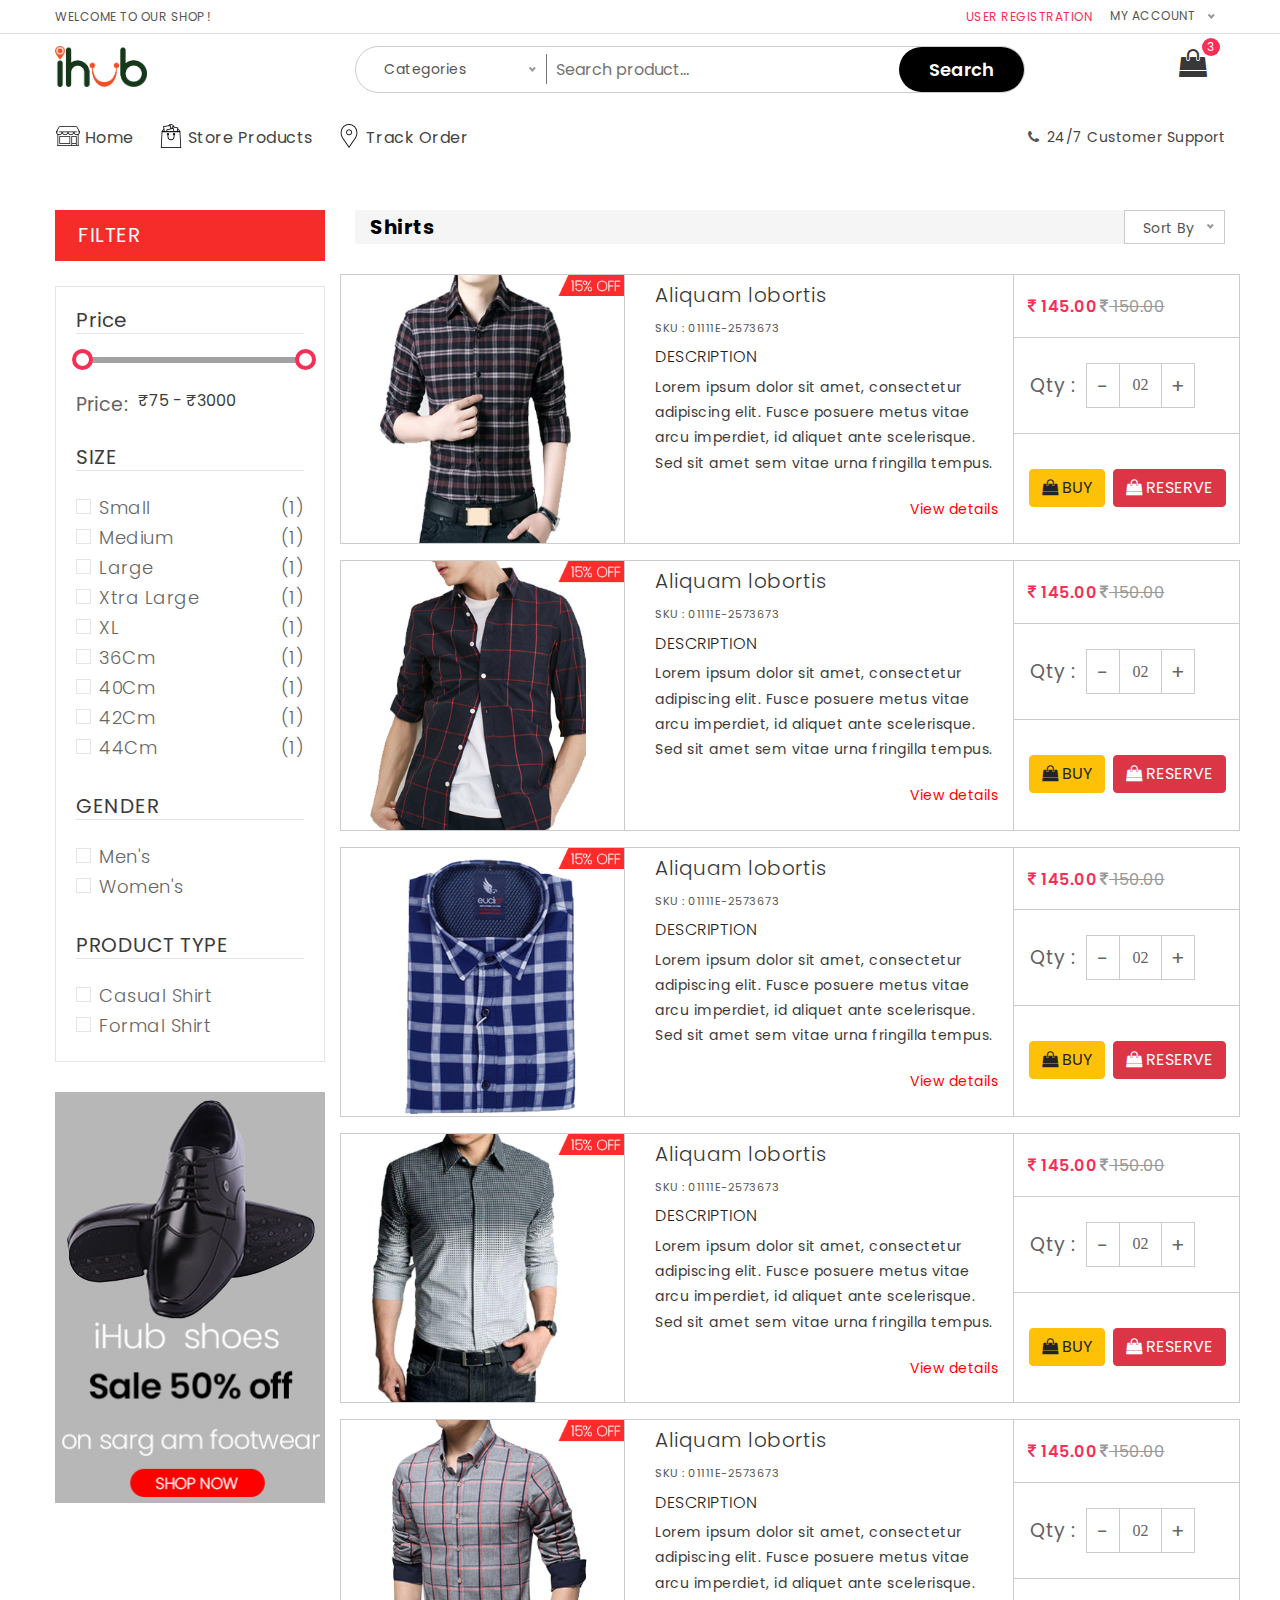
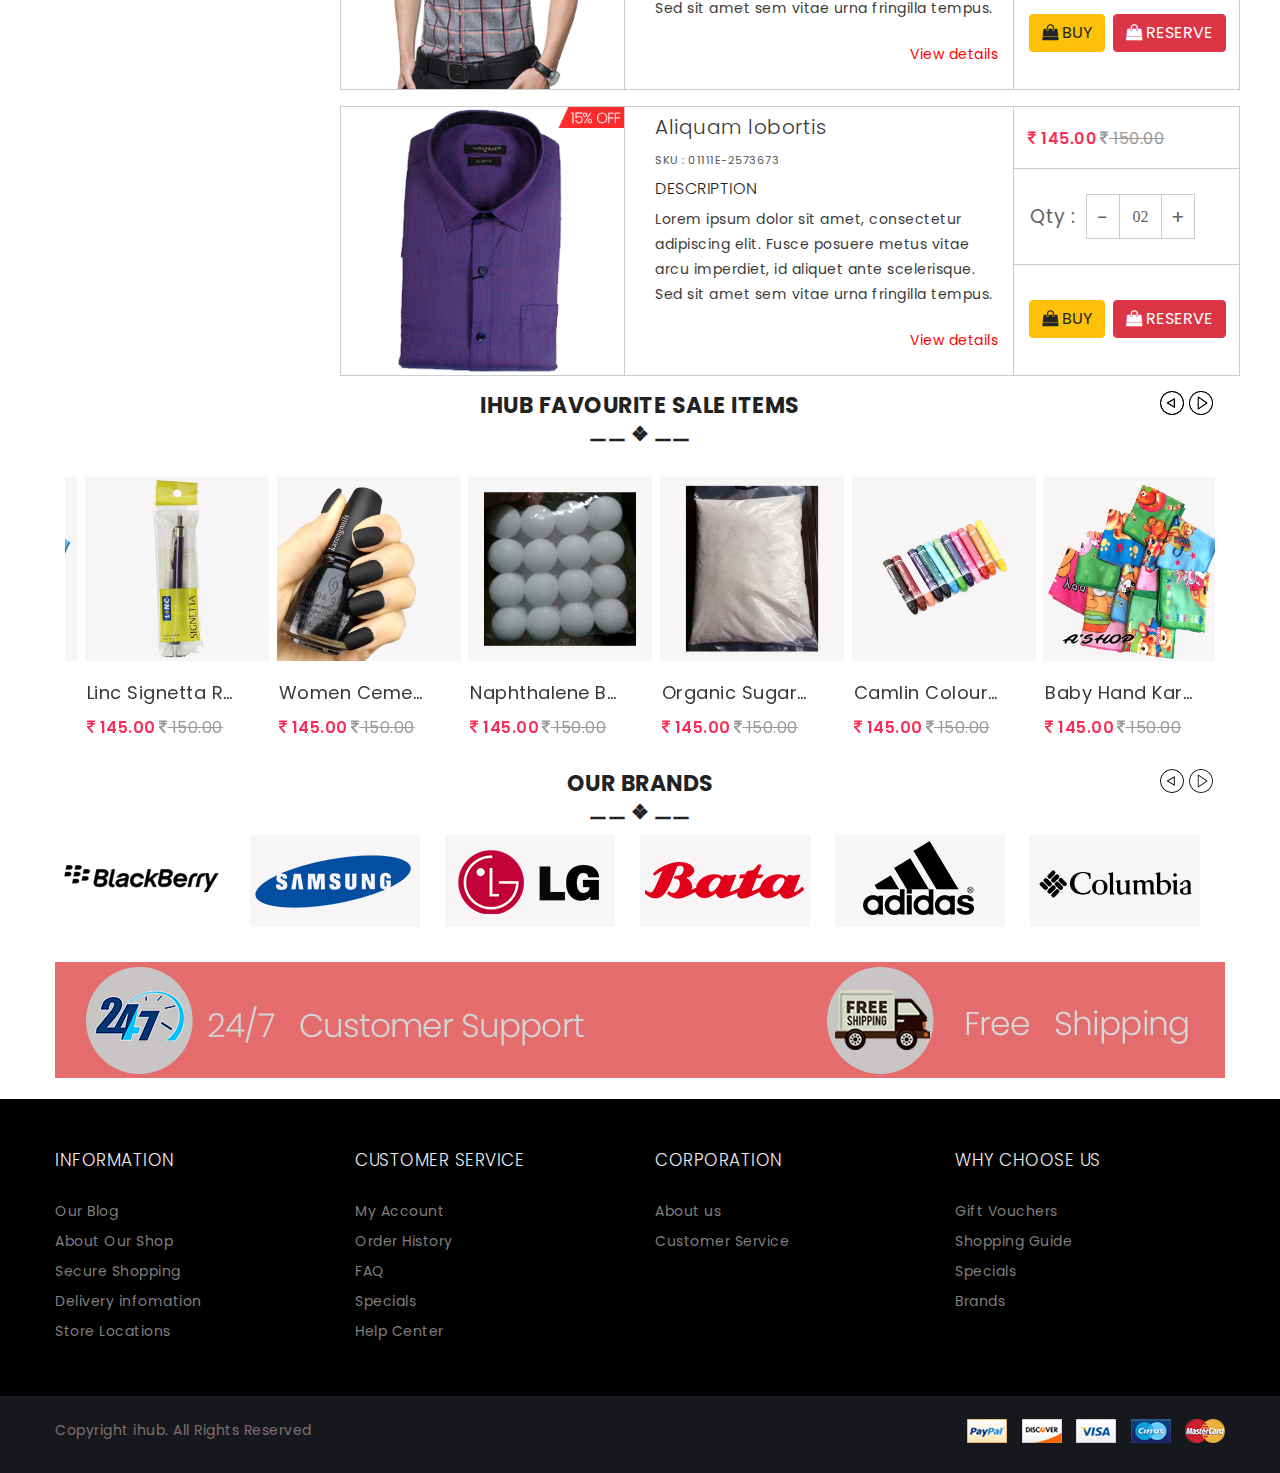
<file: Products.html>
<!doctype html>
<html class="no-js" lang="en">

<head>
        <meta charset="utf-8">
        <meta http-equiv="x-ua-compatible" content="ie=edge">
        <title>ihub</title>
        <meta name="description" content="">
        <meta name="viewport" content="width=device-width, initial-scale=1">

        <!-- Favicon -->
        <link rel="shortcut icon" type="image/x-icon" href="images/icons/icon-logo.png">
        <!-- Place favicon.ico in the root directory -->

        <link rel="stylesheet" href="css/bootstrap.min.css">
        <link rel="stylesheet" href="css/css-plugins-call.css">
        <link rel="stylesheet" href="css/bundle.css">
        <link rel="stylesheet" href="css/main.css">
        <link rel="stylesheet" href="css/responsive.css">
        <style>
            .mb-30 { margin-bottom: 0px !important;
                     background: whitesmoke;

            }
            .nav-link {
                display: block;
                padding: 4px !important;
            }
            .cart-plus-minus {
              
                width: 109px;
            }
            .shop-list-view .product-price {
                margin-bottom: 11px;
                margin-left: -11px;
                margin-top: 14px;
            }
            .shop-list-view .product-action a {
                background-color: #929292;
                width: auto;
                padding: 0 6px;
                margin-bottom: 10px;
                margin-top: 6px;
            }
           .product-quantity {
                /* margin: 4px -16px 32px; */
                border-bottom: 1px solid #ccc;
                padding: 17px;
                margin-left: -1px;
                margin-bottom: 31px;
            }
            .shop-list-view .product-price {
                margin-bottom: 8px;
                margin-left: -1px;
                border-bottom: 1px solid #ccc;
                padding: 15px;
                margin-top: 3px;
            }
            #colms{
                padding: 0px;
            }
        </style>
    </head>
    <body>
        
        <!-- Body main wrapper start -->
        <div class="wrapper">
            <!-- HEADER AREA START -->
                       <header class="header-area">
                <!-- Header top area start -->
                <div class="header-top-area border-bottom">
                    <div class="container">
                        <div class="row">
                            <div class="col-lg-3 col-md-5 col-12">
                                <div class="top-bar-left">
                                    <!-- welcome -->
                                    <div class="welcome">
                                        <p>WELCOME TO OUR SHOP !</p>
                                    </div>
                                </div>
                            </div>
                            <div class="col-lg-9 col-md-7 col-12">
                                <div class="top-bar-right pull-right clearfix text-uppercase">
                                    <!-- login-register -->
                                    <ul class="login-register pull-left">
                                        <li><a href="#">User Registration</a></li>
                                    </ul>
                                    <!-- language-menu -->
                                    <div class="language-menu pull-left">
                                        <select class="nice-select-menu">
                                            <option data-display="My Account">Dashboard</option>
                                            <option value="2">Manual</option>
                                            <option value="3">Sign out</option>
                                            
                                        </select> 
                                    </div>
                                    
                                </div>
                            </div>
                        </div>
                    </div>
                </div>
                <!-- Top bar area end -->
                <!-- Header middle area start -->
                <div class="header-middle-area">
                    <div class="container">
                        <div class="row">
                            <div class="col-lg-3 col-12">
                                <!-- site-logo -->
                                <div class="site-logo">
                                    <a href="index.html"><img src="images/logo/logo.png" alt="ihub" style="width: 34%;"></a>
                                </div>
                            </div>
                            <div class="col-lg-7 col-12">
                                <!-- header-search -->
                                <div class="header-search clearfix">
                                    <div class="category-select pull-left">
                                        <select class="nice-select-menu">
                                            <option data-display="Categories">Categories</option>
                                            <option value="1">Men</option>
                                            <option value="2">Kitchen Appliances</option>
                                            <option value="3">Mobiles & Computers</option>
                                            <option value="4" disabled>Party Supplies & Gifts</option>
                                            <option value="5">Women</option>
                                            <option value="5">Boys</option>
                                            <option value="5">Health & wellness</option>
                                            <option value="5">Electronics & Home Appliances</option>
                                            <option value="5">Babies & Infants</option>
                                            <option value="5">Agriculture & Equipments</option>
                                            <option value="5">Building & Construction</option>
                                          
                                        </select> 
                                    </div> 
                                    <div class="header-search-form">
                                        <form action="#">
                                            <input type="text" name="search" placeholder="Search product...">
                                            <input type="submit"  value="Search">
                                        </form>                                    
                                    </div>
                                </div>
                            </div>
                            <div class="col-lg-2 col-12">
                                <!-- shop-cart-menu -->
                                <div class="shop-cart-menu pull-right">
                                    <ul>
                                        
                                        <li><a href="#"><i class="fa fa-shopping-bag"></i><sup>3</sup></a>
                                            <ul>
                                                <li>
                                                    <!-- single-shop-cart-wrapper -->
                                                    <div class="single-shop-cart-wrapper">
                                                        <div class="shop-cart-img">
                                                            <a href="#"><img src="images/product/1.jpg" alt="Image of Product"></a>
                                                        </div>
                                                        <div class="shop-cart-info">
                                                            <h5><a href="product-wise-categories.html">sport t-shirt men</a></h5>
                                                            <span class="price"><i class="fa fa-inr" aria-hidden="true"></i> 515.00</span>
                                                            <span class="quantaty">Qty: 1</span>
                                                            <span class="cart-remove"><a href="#"><i class="fa fa-times"></i></a></span>
                                                        </div>
                                                    </div>
                                                </li>
                                                <li>
                                                    <!-- single-shop-cart-wrapper -->
                                                    <div class="single-shop-cart-wrapper">
                                                        <div class="shop-cart-img">
                                                            <a href="#"><img src="images/product/2.jpg" alt="Image of Product"></a>
                                                        </div>
                                                        <div class="shop-cart-info">
                                                            <h5><a href="product-wise-categories.html">sport coat amet</a></h5>
                                                            <span class="price"><i class="fa fa-inr" aria-hidden="true"></i> 100.00</span>
                                                            <span class="quantaty">Qty: 1</span>
                                                            <span class="cart-remove"><a href="#"><i class="fa fa-times"></i></a></span>
                                                        </div>
                                                    </div>
                                                </li>
                                                <li>
                                                    <!-- single-shop-cart-wrapper -->
                                                    <div class="single-shop-cart-wrapper">
                                                        <div class="shop-cart-img">
                                                            <a href="#"><img src="images/product/3.jpg" alt="Image of Product"></a>
                                                        </div>
                                                        <div class="shop-cart-info">
                                                            <h5><a href="product-wise-categories.html">Pellentesque men</a></h5>
                                                            <span class="price"><i class="fa fa-inr" aria-hidden="true"></i> 265.00</span>
                                                            <span class="quantaty">Qty: 1</span>
                                                            <span class="cart-remove"><a href="#"><i class="fa fa-times"></i></a></span>
                                                        </div>
                                                    </div>
                                                </li>
                                                <li>
                                                    <!-- shop-cart-total -->
                                                    <div class="shop-cart-total">
                                                        <p>Subtotal: <span class="pull-right"><i class="fa fa-inr" aria-hidden="true"></i> 880.00</span></p>
                                                    </div>
                                                </li>
                                                <li>
                                                    <div class="shop-cart-btn">
                                                        <a href="#">Checkout</a>
                                                        <a href="#" class="pull-right">View Cart</a>
                                                    </div>
                                                </li>
                                            </ul>
                                        </li>
                                    </ul>
                                <!-- hotline -->
                                <div class="hotline d-lg-none clearfix">
                                    <div class="hotline-icon">
                                        <i class="fa fa-phone" aria-hidden="true"></i>
                                    </div>
                                    <div class="hotline-number">
                                       
                                        <span>24/7  Customer   Support</span>
                                    </div>
                                </div>
                                </div>
                            </div>
                        </div>
                    </div>
                </div>
                <!-- Header middle area end -->
                <!-- Header bottom area start -->
                <div id="sticky-header" class="header-bottom-area">
                    <div class="container">
                        <div class="row">
                            <div class="col-lg-9 col-12">
                                <!-- main-menu -->
                                <div class="main-menu">
                                    <nav>
                                        <ul>
                                            <li class="current"><a href="index.html"><img src="images/shop.png" alt="" class="shop"> Home </a></li>
                                            <li><a href="#"><img src="images/shopping-bag.png" alt="" class="shop"> Store Products</a></li>
                                            <li><a href="#" id="track"><img src="images/placeholder.png" alt="" class="shop"> Track Order</a></li>
                                        </ul>
                                    </nav>
                                </div>
                                <div class="mobile-menu clearfix"></div>
                            </div>
                            <div class="col-lg-3">
                                <!-- hotline -->
                                <div class="hotline clearfix pull-right d-none d-lg-block">
                                    <div class="hotline-icon">
                                       <i class="fa fa-phone" aria-hidden="true"></i>
                                    </div>
                                    <div class="hotline-number color-white">
                                        <span>24/7  Customer   Support</span>
                                    </div>
                                </div>
                            </div>
                        </div>
                    </div>
                </div>
                <!-- Header bottom area end -->
            </header>
            <!-- HRADER AREA END -->

            <!-- AREA START -->
            <div class="area pt-60">
                <div class="container">
                    <div class="row">
                        <div class="col-lg-9 order-lg-3 col-md-8 order-md-4 col-12">
                            <!-- SHOP AREA START -->
                            <div class="shop-area">
                               
                                <!-- shop-option -->
                                <div class="shop-option clearfix mb-30">
                                    <!-- short-by-menu -->
                                   
                                    <!-- showing-product-no -->
                                    <div class="showing-product-no pull-left">
                                        <label class="shirts">Shirts</label>
                                    </div>
                                    <!-- shop-tab-menu -->
                                    <div class="shop-tab-menu pull-right">
                                         <div class="short-by-menu pull-left">
                                        <select class="nice-select-menu">
                                            <option data-display="Sort By"></option>
                                          
                                            <option value="3" disabled>Sort by price: low to high</option>
                                            <option value="4">Sort by price: high to low</option>
                                        </select> 
                                    </div>
                                    </div>
                                </div>
                                <!-- shop-tab-content -->
                                <div class="tab-content">
                                    <div class="tab-pane fade active" id="shop-tab-menu-1-2" >
                                        <div class="shop-list-view" >
                                            <div class="row" id="total-product">
                                                <div class="col-lg-4">
                                                   <img src="images/product/33.jpg" alt="Image of Product" id="product-name">
                                                </div>
                                                <div class="col-lg-5" id="product-name">
                                                    <div>
                                                     <h4 class="product"><a href="#">Aliquam lobortis</a></h4>
                                                     <small>SKU : 01111E-2573673</small>
                                                     <h5 class="description">DESCRIPTION</h5>
                                                    <p>Lorem ipsum dolor sit amet, consectetur adipiscing elit. Fusce posuere metus vitae arcu imperdiet, id aliquet ante scelerisque. Sed sit amet sem vitae urna fringilla tempus.</p>
                                                    <p class="pull-right"><a href="#" style="color: red;">View details</a></p>
                                                    </div>
                                                    </div>
                                                    <div class="col-lg-3" id="colms">
                                                    <div class="product-price">
                                                                <span><i class="fa fa-inr" aria-hidden="true"></i> 145.00</span><del><i class="fa fa-inr" aria-hidden="true"></i> 150.00</del>
                                                    </div>
                                                    <div class="product-quantity clearfix">
                                                    <label class="pull-left">Qty : </label>
                                                    <div class="cart-plus-minus pull-left">
                                                        <input type="text" value="02" name="qtybutton" class="cart-plus-minus-box">                                                   
                                                    </div>
                                                      </div>
                                                      <div>
                                                      <ul class="nav" style="display: -webkit-inline-box;    margin-left: 11px;">
                                                        <li class="nav-item">
                                                          <a class="nav-link" href="#">
                                                            <button type="button" class="btn btn-warning"> <i class="fa fa-shopping-bag"></i> BUY</button>
                                                        </a>
                                                        </li>
                                                        <li class="nav-item">
                                                          <a class="nav-link" href="#">
                                                            <button type="button" class="btn btn-danger"> <i class="fa fa-shopping-bag"></i> RESERVE</button></a>
                                                        </li>
                                                    </ul>
                                                </div>
                                            </div>
                                        </div>
                                       <!--  <div class="row">
                                                   <div style="margin-bottom: 21px;">
                                                   <img src="images/product/ad6.jpg" alt="Image of Product">
                                                  </div>  
                                            </div> -->
                                      
                                        <div class="row" id="total-product">
                                                <div class="col-lg-4">
                                                   <img src="images/product/34.jpg" alt="Image of Product" id="product-name">
                                                </div>
                                                <div class="col-lg-5" id="product-name">
                                                    <div>
                                                     <h4 class="product"><a href="#">Aliquam lobortis</a></h4>
                                                     <small>SKU : 01111E-2573673</small>
                                                     <h5 class="description">DESCRIPTION</h5>
                                                    <p>Lorem ipsum dolor sit amet, consectetur adipiscing elit. Fusce posuere metus vitae arcu imperdiet, id aliquet ante scelerisque. Sed sit amet sem vitae urna fringilla tempus.</p>
                                                    <p class="pull-right"><a href="#" style="color: red;">View details</a></p>
                                                    </div>
                                                    </div>
                                                    <div class="col-lg-3" id="colms">
                                                    <div class="product-price">
                                                                <span><i class="fa fa-inr" aria-hidden="true"></i> 145.00</span><del><i class="fa fa-inr" aria-hidden="true"></i> 150.00</del>
                                                    </div>
                                                    <div class="product-quantity clearfix">
                                                    <label class="pull-left">Qty : </label>
                                                    <div class="cart-plus-minus pull-left">
                                                        <input type="text" value="02" name="qtybutton" class="cart-plus-minus-box">                                                   
                                                    </div>
                                                      </div>
                                                      <div>
                                                      <ul class="nav" style="display: -webkit-inline-box;    margin-left: 11px;">
                                                        <li class="nav-item">
                                                          <a class="nav-link" href="#">
                                                            <button type="button" class="btn btn-warning"> <i class="fa fa-shopping-bag"></i> BUY</button>
                                                        </a>
                                                        </li>
                                                        <li class="nav-item">
                                                          <a class="nav-link" href="#">
                                                            <button type="button" class="btn btn-danger"> <i class="fa fa-shopping-bag"></i> RESERVE</button></a>
                                                        </li>
                                                    </ul>
                                                </div>
                                            </div>
                                        </div>
                                       <!--  <div class="row">
                                                   <div style="margin-bottom: 21px;">
                                                   <img src="images/product/ad5.jpg" alt="Image of Product">
                                                  </div>  
                                            </div> -->
                                        <div class="row" id="total-product">
                                                <div class="col-lg-4">
                                                   <img src="images/product/35.jpg" alt="Image of Product" id="product-name">
                                                </div>
                                                <div class="col-lg-5" id="product-name">
                                                    <div>
                                                     <h4 class="product"><a href="#">Aliquam lobortis</a></h4>
                                                     <small>SKU : 01111E-2573673</small>
                                                     <h5 class="description">DESCRIPTION</h5>
                                                    <p>Lorem ipsum dolor sit amet, consectetur adipiscing elit. Fusce posuere metus vitae arcu imperdiet, id aliquet ante scelerisque. Sed sit amet sem vitae urna fringilla tempus.</p>
                                                    <p class="pull-right"><a href="#" style="color: red;">View details</a></p>
                                                    </div>
                                                    </div>
                                                    <div class="col-lg-3" id="colms">
                                                    <div class="product-price">
                                                                <span><i class="fa fa-inr" aria-hidden="true"></i> 145.00</span><del><i class="fa fa-inr" aria-hidden="true"></i> 150.00</del>
                                                    </div>
                                                    <div class="product-quantity clearfix">
                                                    <label class="pull-left">Qty : </label>
                                                    <div class="cart-plus-minus pull-left">
                                                        <input type="text" value="02" name="qtybutton" class="cart-plus-minus-box">                                                   
                                                    </div>
                                                      </div>
                                                      <div>
                                                      <ul class="nav" style="display: -webkit-inline-box;    margin-left: 11px;">
                                                        <li class="nav-item">
                                                          <a class="nav-link" href="#">
                                                            <button type="button" class="btn btn-warning"> <i class="fa fa-shopping-bag"></i> BUY</button>
                                                        </a>
                                                        </li>
                                                        <li class="nav-item">
                                                          <a class="nav-link" href="#">
                                                            <button type="button" class="btn btn-danger"> <i class="fa fa-shopping-bag"></i> RESERVE</button></a>
                                                        </li>
                                                    </ul>
                                                </div>
                                            </div>
                                        </div>
                                     <!--  <div class="row">
                                                   <div style="margin-bottom: 21px;">
                                                   <img src="images/product/ad4.jpg" alt="Image of Product">
                                                  </div>  
                                            </div> -->
                                        <div class="row" id="total-product">
                                                <div class="col-lg-4">
                                                   <img src="images/product/36.jpg" alt="Image of Product" id="product-name">
                                                </div>
                                                <div class="col-lg-5" id="product-name">
                                                    <div>
                                                     <h4 class="product"><a href="#">Aliquam lobortis</a></h4>
                                                     <small>SKU : 01111E-2573673</small>
                                                     <h5 class="description">DESCRIPTION</h5>
                                                    <p>Lorem ipsum dolor sit amet, consectetur adipiscing elit. Fusce posuere metus vitae arcu imperdiet, id aliquet ante scelerisque. Sed sit amet sem vitae urna fringilla tempus.</p>
                                                    <p class="pull-right"><a href="#" style="color: red;">View details</a></p>
                                                    </div>
                                                    </div>
                                                    <div class="col-lg-3" id="colms">
                                                    <div class="product-price">
                                                                <span><i class="fa fa-inr" aria-hidden="true"></i> 145.00</span><del><i class="fa fa-inr" aria-hidden="true"></i> 150.00</del>
                                                    </div>
                                                    <div class="product-quantity clearfix">
                                                    <label class="pull-left">Qty : </label>
                                                    <div class="cart-plus-minus pull-left">
                                                        <input type="text" value="02" name="qtybutton" class="cart-plus-minus-box">                                                   
                                                    </div>
                                                      </div>
                                                      <div>
                                                      <ul class="nav" style="display: -webkit-inline-box;    margin-left: 11px;">
                                                        <li class="nav-item">
                                                          <a class="nav-link" href="#">
                                                            <button type="button" class="btn btn-warning"> <i class="fa fa-shopping-bag"></i> BUY</button>
                                                        </a>
                                                        </li>
                                                        <li class="nav-item">
                                                          <a class="nav-link" href="#">
                                                            <button type="button" class="btn btn-danger"> <i class="fa fa-shopping-bag"></i> RESERVE</button></a>
                                                        </li>
                                                    </ul>
                                                </div>
                                            </div>
                                        </div>

                                        <!-- <div class="row">
                                                   <div style="margin-bottom: 21px;">
                                                   <img src="images/product/ad3.jpg" alt="Image of Product">
                                                  </div>  
                                            </div> -->

                                          <div class="row" id="total-product">
                                                <div class="col-lg-4">
                                                   <img src="images/product/37.jpg" alt="Image of Product" id="product-name">
                                                </div>
                                                <div class="col-lg-5" id="product-name">
                                                    <div>
                                                     <h4 class="product"><a href="#">Aliquam lobortis</a></h4>
                                                     <small>SKU : 01111E-2573673</small>
                                                     <h5 class="description">DESCRIPTION</h5>
                                                    <p>Lorem ipsum dolor sit amet, consectetur adipiscing elit. Fusce posuere metus vitae arcu imperdiet, id aliquet ante scelerisque. Sed sit amet sem vitae urna fringilla tempus.</p>
                                                    <p class="pull-right"><a href="#" style="color: red;">View details</a></p>
                                                    </div>
                                                    </div>
                                                    <div class="col-lg-3" id="colms">
                                                    <div class="product-price">
                                                                <span><i class="fa fa-inr" aria-hidden="true"></i> 145.00</span><del><i class="fa fa-inr" aria-hidden="true"></i> 150.00</del>
                                                    </div>
                                                    <div class="product-quantity clearfix">
                                                    <label class="pull-left">Qty : </label>
                                                    <div class="cart-plus-minus pull-left">
                                                        <input type="text" value="02" name="qtybutton" class="cart-plus-minus-box">                                                   
                                                    </div>
                                                      </div>
                                                      <div>
                                                      <ul class="nav" style="display: -webkit-inline-box;    margin-left: 11px;">
                                                        <li class="nav-item">
                                                          <a class="nav-link" href="#">
                                                            <button type="button" class="btn btn-warning"> <i class="fa fa-shopping-bag"></i> BUY</button>
                                                        </a>
                                                        </li>
                                                        <li class="nav-item">
                                                          <a class="nav-link" href="#">
                                                            <button type="button" class="btn btn-danger"> <i class="fa fa-shopping-bag"></i> RESERVE</button></a>
                                                        </li>
                                                    </ul>
                                                </div>
                                            </div>
                                        </div>
                                     
                                        
                                           <!--  <div class="row">
                                                   <div style="margin-bottom: 21px;">
                                                   <img src="images/product/ad.jpg" alt="Image of Product">
                                                  </div>  
                                            </div> -->
                                        
                                        <div class="row" id="total-product">
                                                <div class="col-lg-4">
                                                   <img src="images/product/38.jpg" alt="Image of Product" id="product-name">
                                                </div>
                                                <div class="col-lg-5" id="product-name">
                                                    <div>
                                                     <h4 class="product"><a href="#">Aliquam lobortis</a></h4>
                                                     <small>SKU : 01111E-2573673</small>
                                                     <h5 class="description">DESCRIPTION</h5>
                                                    <p>Lorem ipsum dolor sit amet, consectetur adipiscing elit. Fusce posuere metus vitae arcu imperdiet, id aliquet ante scelerisque. Sed sit amet sem vitae urna fringilla tempus.</p>
                                                    <p class="pull-right"><a href="#" style="color: red;">View details</a></p>
                                                    </div>
                                                    </div>
                                                    <div class="col-lg-3" id="colms">
                                                    <div class="product-price">
                                                                <span><i class="fa fa-inr" aria-hidden="true"></i> 145.00</span><del><i class="fa fa-inr" aria-hidden="true"></i> 150.00</del>
                                                    </div>
                                                    <div class="product-quantity clearfix">
                                                    <label class="pull-left">Qty : </label>
                                                    <div class="cart-plus-minus pull-left">
                                                        <input type="text" value="02" name="qtybutton" class="cart-plus-minus-box">                                                   
                                                    </div>
                                                      </div>
                                                      <div>
                                                      <ul class="nav" style="display: -webkit-inline-box;    margin-left: 11px;">
                                                        <li class="nav-item">
                                                          <a class="nav-link" href="#">
                                                            <button type="button" class="btn btn-warning"> <i class="fa fa-shopping-bag"></i> BUY</button>
                                                        </a>
                                                        </li>
                                                        <li class="nav-item">
                                                          <a class="nav-link" href="#">
                                                            <button type="button" class="btn btn-danger"> <i class="fa fa-shopping-bag"></i> RESERVE</button></a>
                                                        </li>
                                                    </ul>
                                                </div>
                                            </div>
                                        </div>



                                    </div>
                                </div>
                                </div>
                               
                            </div>
                            <!-- SHOP AREA END -->
                        </div>
                        <div class="col-lg-3 col-md-4 col-12">
                            <div class="sidebar-area shop-sidebar">
                                <h3 class="widget-title"><span>Filter</span></h3>
                                <!-- Filter-widget start -->
                                <aside class="widget filter-widget">
                                    
                                    <!-- product-price-slider start -->
                                    <div class="widget product-price-slider">
                                        <h3 class="widget-title-2"><span>Price</span></h3>
                                        <div class="price-slider-inner">
                                            <div id="slider-range"></div>
                                            <label for="amount">Price:</label>
                                            <input type="text" id="amount" readonly>
                                            
                                        </div>
                                    </div>
                                    <!-- product-price-slider end -->
                                    <div class="widget procuct-color-widget">
                                        <h3 class="widget-title-2"><span>SIZE</span></h3>
                                        <ul>

                                            <li><a href="#">Small <span>(1)</span></a></li>
                                            <li><a href="#">Medium <span>(1)</span></a></li>
                                            <li><a href="#">Large <span>(1)</span></a></li>
                                            <li><a href="#">Xtra Large <span>(1)</span></a></li>
                                            <li><a href="#">XL <span>(1)</span></a></li>
                                            <li><a href="#">36Cm <span>(1)</span></a></li>
                                             <li><a href="#">40Cm <span>(1)</span></a></li>
                                            <li><a href="#">42Cm<span>(1)</span></a></li>
                                            <li><a href="#">44Cm <span>(1)</span></a></li>
                                          

                                        </ul>
                                    </div>
                                      <div class="widget procuct-color-widget">
                                        <h3 class="widget-title-2"><span>GENDER</span></h3>
                                        <ul>

                                            <li><a href="#">Men's </a></li>
                                            <li><a href="#">Women's </a></li>
                                            
                                        </ul>
                                    </div>

                                     <div class="widget procuct-color-widget">
                                        <h3 class="widget-title-2"><span>PRODUCT TYPE</span></h3>
                                        <ul>

                                            <li><a href="#">Casual Shirt </a></li>
                                            <li><a href="#">Formal Shirt</a></li>
                                            
                                        </ul>
                                    </div>
                                   
                                </aside>
                                <!-- Filter-widget end -->
                                
                                <!-- Banner-widget start -->
                                <aside class="widget Banner-widget">
                                    <a href="shop-list-view.html"><img src="images/banner/10.jpg" alt="Banner Image"></a>
                                </aside>
                                <!-- Banner-widget end -->
                               
                            </div>
                        </div>
                    </div>
                </div>
            </div>
            <!-- AREA END -->

            
            <!-- PRODUCT AREA END -->
            <div class="brand-area">
                <div class="container">
                    <div class="row">
                        <div class="col-lg-12">
                             <div class="">
                               <h3 class="text-center" id="product"> IHUB FAVOURITE SALE ITEMS </h3>
                               <h4 class="text-center" id="product">⚊⚊ ❖ ⚊⚊</h4>
                            </div>
                        </div>
                    </div>
                    <div class="row">
                        <div class="col-lg-12">
                            <div class="brand-carousel-active owl-carousel arrow-style-1 owl-loaded owl-drag" style="padding: 10px;">

                            <div class="owl-stage-outer"><div class="owl-stage" style="transform: translate3d(-2340px, 0px, 0px); transition: all 0.25s ease 0s; width: 3705px;">
                                <div class="owl-item cloned" style="width: 195px;">
                                    <div class="single-brand-wrapper">
                                    <a href="#"><img src="images/product/best1.jpg" alt="Brand Logo" id="best"></a>
                                    <div class="product-info" id="productes">
                                                                <h4><a href="product-wise-categories.html">Luker 9W Led Classic Bulb</a></h4>
                                                        
                                                                <div class="product-price">
                                                                    <span><i class="fa fa-inr" aria-hidden="true"></i> 145.00</span><del><i class="fa fa-inr" aria-hidden="true"></i> 150.00</del>
                                                                </div>
                                                            </div>
                                    </div>
                                </div>
                                <div class="owl-item cloned" style="width: 300px;"><div class="single-brand-wrapper">
                                    <a href="#"><img src="images/product/best2.jpg" alt="Brand Logo" id="best"></a>
                                    <div class="product-info" id="productes">
                                                                <h4><a href="product-wise-categories.html">Apsara Platinum Pencils 1Pc </a></h4>
                                                        
                                                                <div class="product-price">
                                                                    <span><i class="fa fa-inr" aria-hidden="true"></i> 145.00</span><del><i class="fa fa-inr" aria-hidden="true"></i> 150.00</del>
                                                                </div>
                                                            </div>
                                </div></div><div class="owl-item cloned" style="width: 195px;"><div class="single-brand-wrapper">
                                    <a href="#"><img src="images/product/best3.jpg" alt="Brand Logo" id="best"></a>
                                    <div class="product-info" id="productes">
                                                                <h4><a href="product-wise-categories.html">Naphthalene Balls-Round 100gm Pack</a></h4>
                                                        
                                                                <div class="product-price">
                                                                    <span><i class="fa fa-inr" aria-hidden="true"></i> 145.00</span><del><i class="fa fa-inr" aria-hidden="true"></i> 150.00</del>
                                                                </div>
                                                            </div>
                                </div></div><div class="owl-item cloned" style="width: 195px;"><div class="single-brand-wrapper">
                                    <a href="#"><img src="images/product/best4.jpg" alt="Brand Logo" id="best"></a>
                                    <div class="product-info" id="productes">
                                                                <h4><a href="product-wise-categories.html">Mitra Gold Synthetic Note Book Cover 8 Meters</a></h4>
                                                        
                                                                <div class="product-price">
                                                                    <span><i class="fa fa-inr" aria-hidden="true"></i> 145.00</span><del><i class="fa fa-inr" aria-hidden="true"></i> 150.00</del>
                                                                </div>
                                                            </div>
                                </div></div><div class="owl-item cloned" style="width: 195px;"><div class="single-brand-wrapper">
                                    <a href="#"><img src="images/product/best5.jpg" alt="Brand Logo" id="best"></a>
                                    <div class="product-info" id="productes">
                                                                <h4><a href="product-wise-categories.html">General Trendy Ultra Thin Rain resistant waterproof cap</a></h4>
                                                        
                                                                <div class="product-price">
                                                                    <span><i class="fa fa-inr" aria-hidden="true"></i> 145.00</span><del><i class="fa fa-inr" aria-hidden="true"></i> 150.00</del>
                                                                </div>
                                                            </div>
                                </div></div><div class="owl-item cloned" style="width: 195px;"><div class="single-brand-wrapper">
                                    <a href="#"><img src="images/product/best6.jpg" alt="Brand Logo" id="best"></a>
                                    <div class="product-info" id="productes">
                                                                <h4><a href="product-wise-categories.html">Striker Bazar Book Label (MSBBE)</a></h4>
                                                        
                                                                <div class="product-price">
                                                                    <span><i class="fa fa-inr" aria-hidden="true"></i> 145.00</span><del><i class="fa fa-inr" aria-hidden="true"></i> 150.00</del>
                                                                </div>
                                                            </div>
                                </div></div><div class="owl-item" style="width: 195px;"><div class="single-brand-wrapper">
                                    <a href="#"><img src="images/product/best7.jpg" alt="Brand Logo" id="best"></a>
                                    <div class="product-info" id="productes">
                                                                <h4><a href="product-wise-categories.html">Linc Signetta Retractable Ball Pen 1Pc</a></h4>
                                                        
                                                                <div class="product-price">
                                                                    <span><i class="fa fa-inr" aria-hidden="true"></i> 145.00</span><del><i class="fa fa-inr" aria-hidden="true"></i> 150.00</del>
                                                                </div>
                                                            </div>
                                </div></div><div class="owl-item" style="width: 195px;"><div class="single-brand-wrapper">
                                    <a href="#"><img src="images/product/best8.jpg" alt="Brand Logo" id="best"></a>
                                    <div class="product-info" id="productes">
                                                                <h4><a href="product-wise-categories.html">Women Cemera France High Shine Nail Enamel(Per Piece)</a></h4>
                                                        
                                                                <div class="product-price">
                                                                    <span><i class="fa fa-inr" aria-hidden="true"></i> 145.00</span><del><i class="fa fa-inr" aria-hidden="true"></i> 150.00</del>
                                                                </div>
                                                            </div>
                                </div></div><div class="owl-item" style="width: 195px;"><div class="single-brand-wrapper">
                                    <a href="#"><img src="images/product/best9.jpg" alt="Brand Logo" id="best"></a>
                                    <div class="product-info" id="productes">
                                                                <h4><a href="product-wise-categories.html">Naphthalene Balls-Round 100gm Pack</a></h4>
                                                        
                                                                <div class="product-price">
                                                                    <span><i class="fa fa-inr" aria-hidden="true"></i> 145.00</span><del><i class="fa fa-inr" aria-hidden="true"></i> 150.00</del>
                                                                </div>
                                                            </div>
                                </div></div><div class="owl-item" style="width: 195px;"><div class="single-brand-wrapper">
                                    <a href="#"><img src="images/product/best10.jpg" alt="Brand Logo" id="best"></a>
                                    <div class="product-info" id="productes">
                                                                <h4><a href="product-wise-categories.html">Organic Sugar 5Kg</a></h4>
                                                        
                                                                <div class="product-price">
                                                                    <span><i class="fa fa-inr" aria-hidden="true"></i> 145.00</span><del><i class="fa fa-inr" aria-hidden="true"></i> 150.00</del>
                                                                </div>
                                                            </div>
                                </div></div><div class="owl-item" style="width: 195px;"><div class="single-brand-wrapper">
                                    <a href="#"><img src="images/product/best11.jpg" alt="Brand Logo" id="best"></a>
                                    <div class="product-info" id="productes">
                                                                <h4><a href="product-wise-categories.html"> Camlin Colour Crew Wax Crayons Regular 12 Shades</a></h4>
                                                        
                                                                <div class="product-price">
                                                                    <span><i class="fa fa-inr" aria-hidden="true"></i> 145.00</span><del><i class="fa fa-inr" aria-hidden="true"></i> 150.00</del>
                                                                </div>
                                                            </div>
                                </div></div><div class="owl-item active" style="width: 195px;"><div class="single-brand-wrapper">
                                    <a href="#"><img src="images/product/best12.jpg" alt="Brand Logo" id="best"></a>
                                    <div class="product-info" id="productes">
                                                                <h4><a href="product-wise-categories.html">  Baby Hand Karcheif Per pc</a></h4>
                                                        
                                                                <div class="product-price">
                                                                    <span><i class="fa fa-inr" aria-hidden="true"></i> 145.00</span><del><i class="fa fa-inr" aria-hidden="true"></i> 150.00</del>
                                                                </div>
                                                            </div>
                                </div></div>
                               </div></div><div class="owl-nav"><button type="button" role="presentation" class="owl-prev"><img src="images/icons/arrow-left-1.png"></button><button type="button" role="presentation" class="owl-next"><img src="images/icons/arrow-right-1.png"></button></div><div class="owl-dots disabled"></div></div>
                        </div>
                    </div>
                </div>
                </div>
                     <!--   <div class="container">
                         <div style="margin-bottom: 21px;">
                            <img src="images/product/ad6.jpg" alt="Image of Product">
                        </div>  
                        </div> -->
    <div class="brand-area">
                <div class="container">
                    <div class="row">
                        <div class="col-lg-12">
                             <div class="">
                               <h3 class="text-center" id="product"> OUR BRANDS  </h3>
                               <h4 class="text-center" id="product">⚊⚊ ❖ ⚊⚊</h4>
                            </div>
                        </div>
                    </div>
                    <div class="row">
                        <div class="col-lg-12">
                            <div class="brand-carousel-active owl-carousel arrow-style-1 owl-loaded owl-drag">
                            <div class="owl-stage-outer"><div class="owl-stage" style="transform: translate3d(-1170px, 0px, 0px); transition: all 0.25s ease 0s; width: 3705px;"><div class="owl-item cloned" style="width: 195px;"><div class="single-brand-wrapper">
                                    <a href="#"><img src="images/brand/1.png" alt="Brand Logo"></a>
                                </div></div><div class="owl-item cloned" style="width: 195px;"><div class="single-brand-wrapper">
                                    <a href="#"><img src="images/brand/2.png" alt="Brand Logo"></a>
                                </div></div><div class="owl-item cloned" style="width: 195px;"><div class="single-brand-wrapper">
                                    <a href="#"><img src="images/brand/3.png" alt="Brand Logo"></a>
                                </div></div><div class="owl-item cloned" style="width: 195px;"><div class="single-brand-wrapper">
                                    <a href="#"><img src="images/brand/4.png" alt="Brand Logo"></a>
                                </div></div><div class="owl-item cloned" style="width: 195px;"><div class="single-brand-wrapper">
                                    <a href="#"><img src="images/brand/5.png" alt="Brand Logo"></a>
                                </div></div><div class="owl-item cloned" style="width: 195px;"><div class="single-brand-wrapper">
                                    <a href="#"><img src="images/brand/6.png" alt="Brand Logo"></a>
                                </div></div><div class="owl-item active" style="width: 195px;"><div class="single-brand-wrapper">
                                    <a href="#"><img src="images/brand/7.png" alt="Brand Logo"></a>
                                </div></div><div class="owl-item active" style="width: 195px;"><div class="single-brand-wrapper">
                                    <a href="#"><img src="images/brand/8.png" alt="Brand Logo"></a>
                                </div></div><div class="owl-item active" style="width: 195px;"><div class="single-brand-wrapper">
                                    <a href="#"><img src="images/brand/9.png" alt="Brand Logo"></a>
                                </div></div><div class="owl-item active" style="width: 195px;"><div class="single-brand-wrapper">
                                    <a href="#"><img src="images/brand/10.png" alt="Brand Logo"></a>
                                </div></div>
                                <div class="owl-nav"><button type="button" role="presentation" class="owl-prev"><img src="images/icons/arrow-left-1.png"></button><button type="button" role="presentation" class="owl-next"><img src="images/icons/arrow-right-1.png"></button></div><div class="owl-dots disabled"></div></div>
                        </div>
                    </div>
                </div>
            </div>
        </div>
    </div>

<footer class="footer-area">
               <div class="footer-top-area">
                    <div class="container">
                        <div class="row">
                            <div class="col-lg-12 col-12">
                               <div style="margin-bottom: 21px;">
                               <img src="images/product/ad2.jpg" alt="Image of Product">
                              </div>  
                            </div>
                           
                        </div>
                    </div>
                </div>
                <!-- footer-middle-area start -->
                <div class="footer-middle-area">
                    <div class="container">
                        <div class="row">
                            <div class="col-lg-3 col-md-6 col-12">
                                <!-- single-footer-wrapper -->
                                <div class="single-footer-wrapper">
                                    <h4 class="footer-title">Information</h4>
                                    <div class="footer-menu">
                                        <nav>
                                            <ul>
                                                <li><a href="#">Our Blog</a></li>
                                                <li><a href="#">About Our Shop</a></li>
                                                <li><a href="#">Secure Shopping</a></li>
                                                <li><a href="#">Delivery infomation</a></li>
                                                <li><a href="#">Store Locations</a></li>
                                            </ul>
                                        </nav>
                                    </div>
                                </div>
                            </div>
                            <div class="col-lg-3 col-md-6 col-12">
                                <!-- single-footer-wrapper -->
                                <div class="single-footer-wrapper">
                                    <h4 class="footer-title">CUSTOMER SERVICE</h4>
                                    <div class="footer-menu">
                                        <nav>
                                            <ul>
                                                <li><a href="#">My Account</a></li>
                                                <li><a href="#">Order History</a></li>
                                                <li><a href="#">FAQ</a></li>
                                                <li><a href="#">Specials</a></li>
                                                <li><a href="#">Help Center</a></li>
                                            </ul>
                                        </nav>
                                    </div>
                                </div>
                            </div>
                            <div class="col-lg-3 col-md-6 col-12">
                                <!-- single-footer-wrapper -->
                                <div class="single-footer-wrapper">
                                    <h4 class="footer-title">CORPORATION</h4>
                                    <div class="footer-menu">
                                        <nav>
                                            <ul>
                                               <li><a href="#">About us</a></li>
                                                <li><a href="#">Customer Service</a></li>
                                            </ul>
                                        </nav>
                                    </div>
                                </div>
                            </div>
                            <div class="col-lg-3 col-md-6 col-12">
                                <!-- single-footer-wrapper -->
                                <div class="single-footer-wrapper">
                                    <h4 class="footer-title">WHY CHOOSE US</h4>
                                    <div class="footer-menu">
                                        <nav>
                                            <ul>
                                                <li><a href="#">Gift Vouchers</a></li>
                                                <li><a href="#">Shopping Guide</a></li>
                                                <li><a href="#">Specials</a></li>
                                                <li><a href="#">Brands</a></li>
                                            </ul>
                                        </nav>
                                    </div>
                                </div>
                            </div>
                        </div>
                    </div>
                </div>
                <!-- footer-middle-area end -->
                <!-- footer-call-to-action-area start -->
                <div class="footer-call-to-action-area">
                    <div class="container">
                        <div class="row">
                            <div class="col-lg-4 col-12">
                                <!-- single-footer-call-to-wrapper -->
                                <div class="single-footer-call-to-wrapper">
                                    <div class="copyright-text" id="top">
                                    <p style="color: #806f6f;">Copyright ihub. All Rights Reserved </p>
                                </div>
                                </div>
                            </div>
                            <div class="col-lg-4 col-12">
                                <!-- single-footer-call-to-wrapper -->
                                
                            </div>
                            <div class="col-lg-4 col-12">
                                <!-- single-footer-call-to-wrapper -->
                                <div class="payment-accept" id="top">
                                    <ul>
                                        <li><a href="#" title="PayPal"><img src="images/icons/1.png" alt="Payment"></a></li>
                                        <li><a href="#" title="Discover"><img src="images/icons/2.png" alt="Payment"></a></li>
                                        <li><a href="#" title="Visa"><img src="images/icons/3.png" alt="Payment"></a></li>
                                        <li><a href="#" title="PayPal"><img src="images/icons/4.png" alt="Payment"></a></li>
                                        <li><a href="#" title="MasterCard"><img src="images/icons/5.png" alt="Payment"></a></li>
                                    </ul>
                                </div>
                            </div>
                        </div>
                    </div>
                </div>
                <!-- footer-call-to-action-area end -->
                
            </footer>
        <!-- jQuery Local -->
        <script src="js/jquery-3.2.1.min.js"></script>

        <!-- Popper min js -->
        <script src="js/popper.min.js"></script>
        <!-- Bootstrap min js  -->
        <script src="js/bootstrap.min.js"></script>
        <!-- All plugins here -->
        <script src="js/plugins.js"></script>
        <!-- Main js  -->
        <script src="js/main.js"></script>
    </body>


</html>
</file>
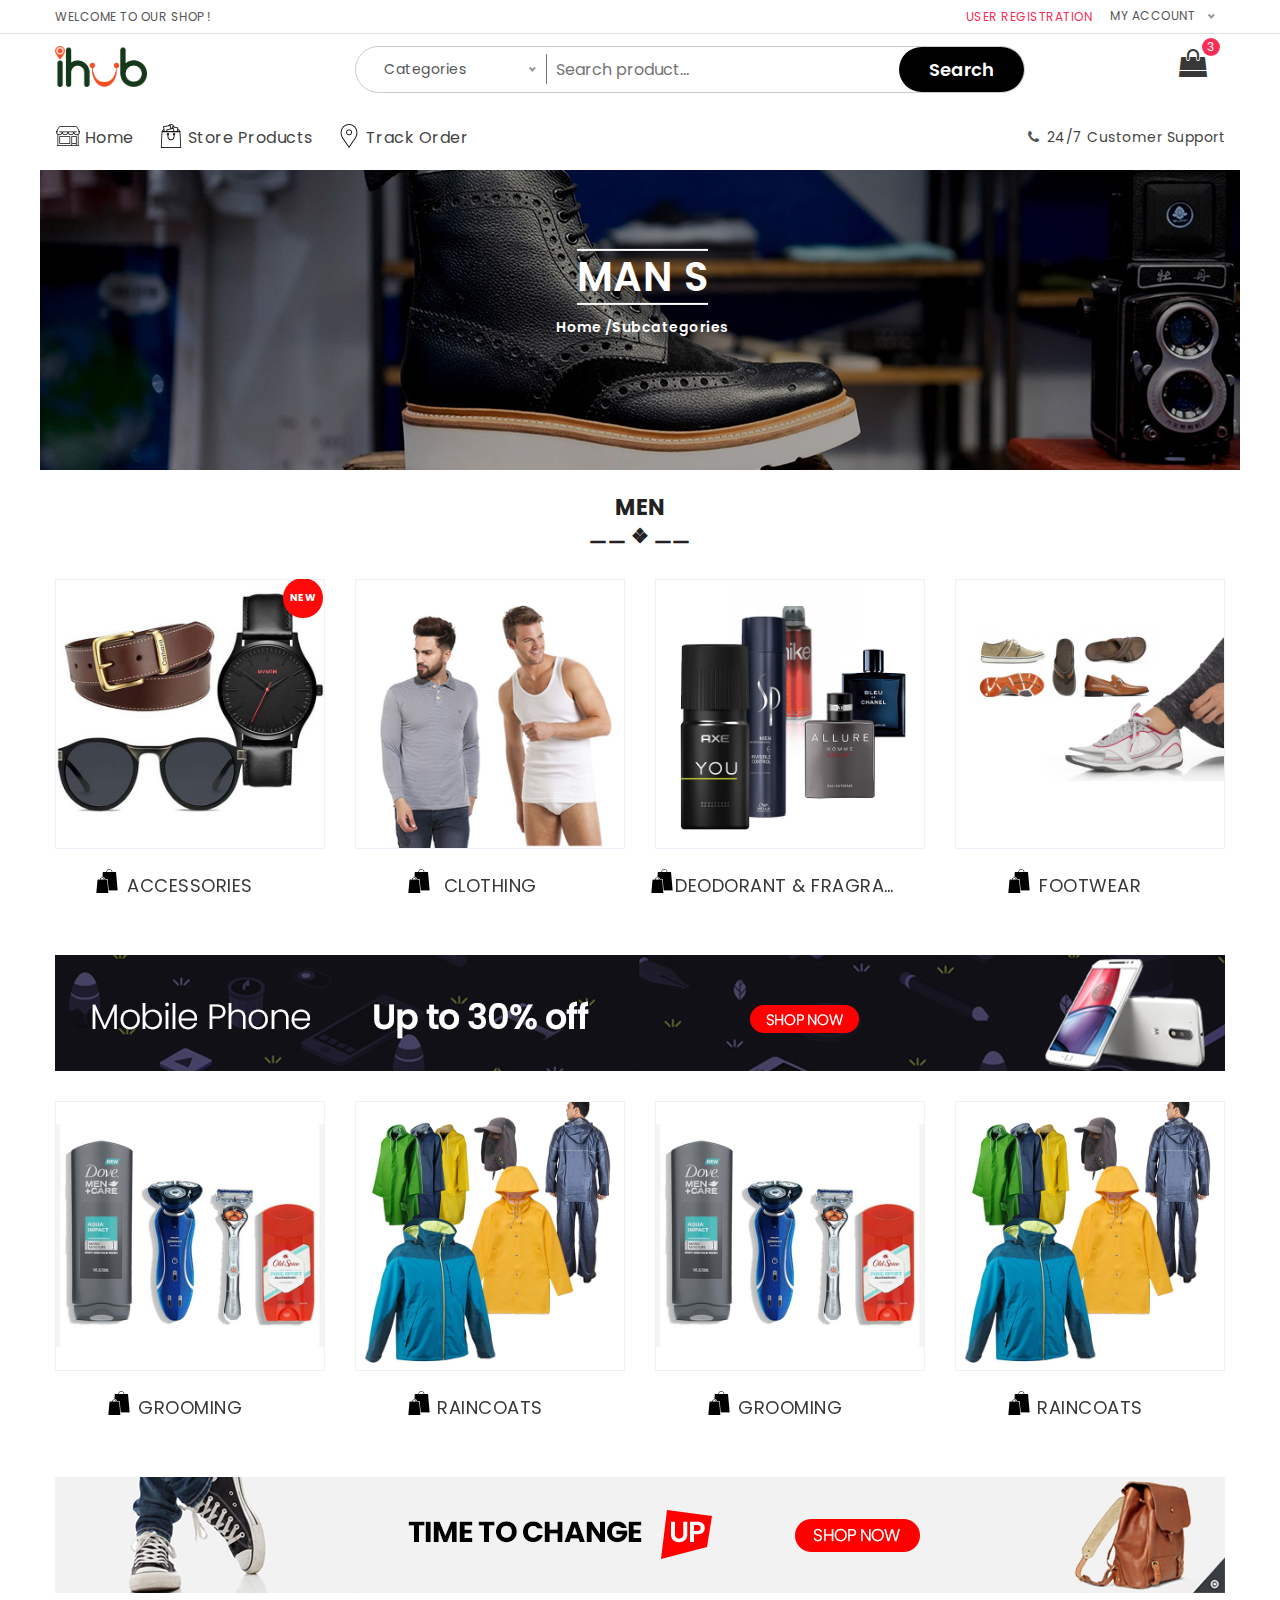
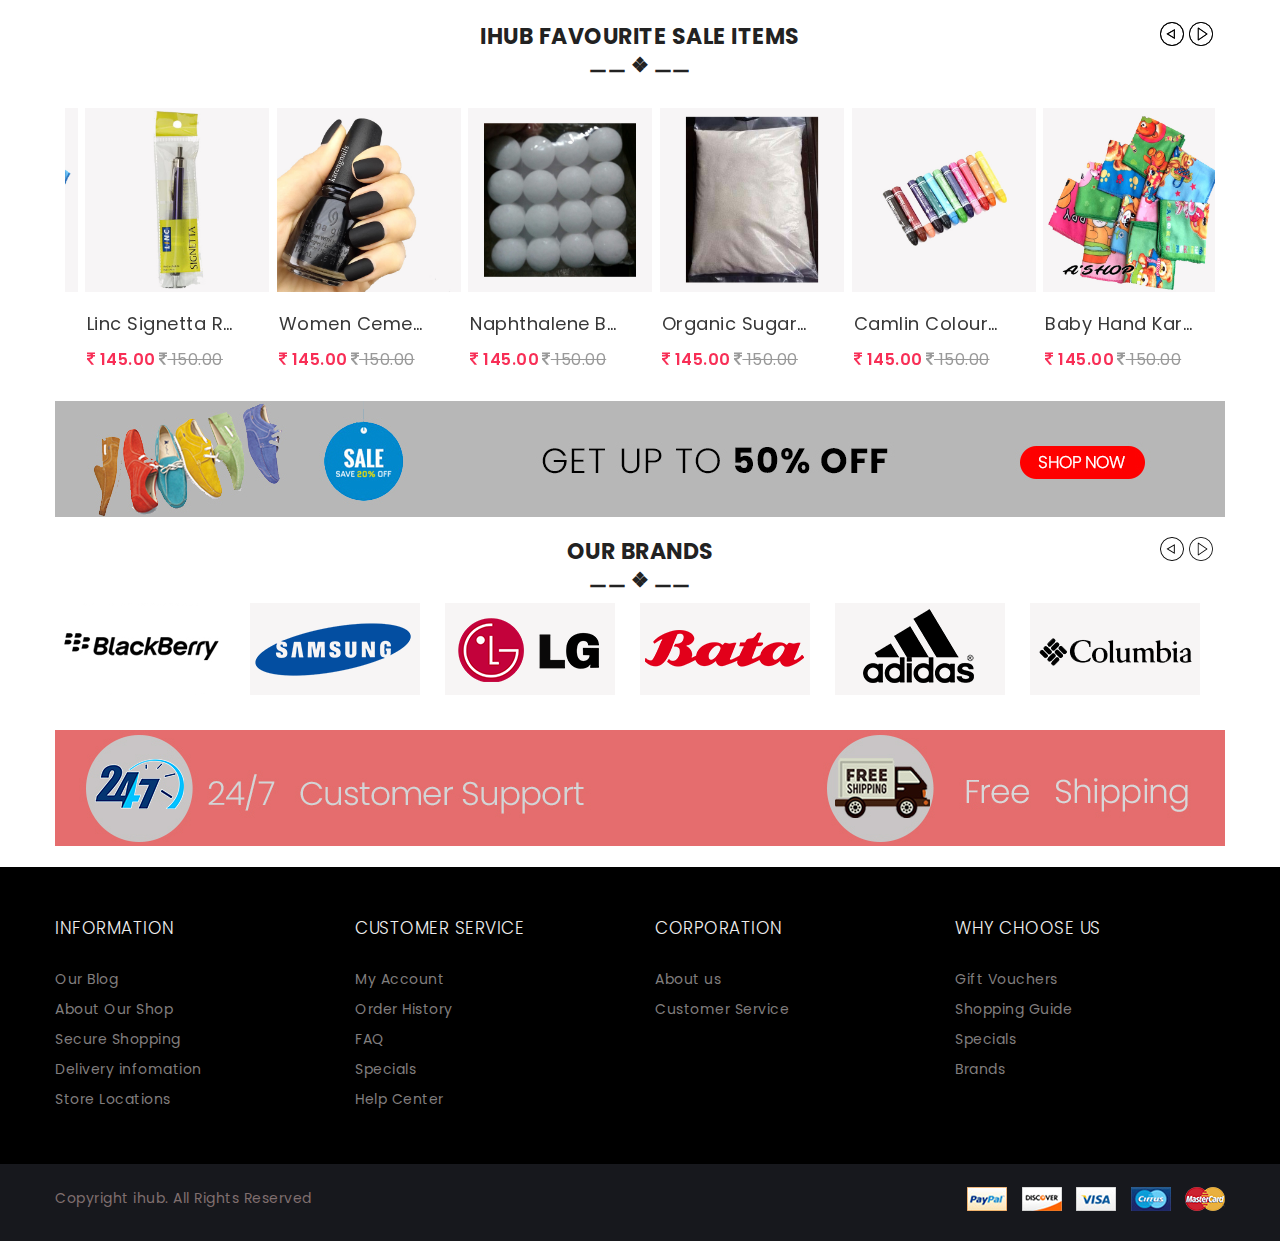
<file: subcategories.html>
<!doctype html>
<html class="no-js" lang="en">

<head>
        <meta charset="utf-8">
        <meta http-equiv="x-ua-compatible" content="ie=edge">
        <title>ihub</title>
        <meta name="description" content="">
        <meta name="viewport" content="width=device-width, initial-scale=1">

        <!-- Favicon -->
        <link rel="shortcut icon" type="image/x-icon" href="images/icons/icon-logo.png">
        <!-- Place favicon.ico in the root directory -->

        <link rel="stylesheet" href="css/bootstrap.min.css">
        <link rel="stylesheet" href="css/css-plugins-call.css">
        <link rel="stylesheet" href="css/bundle.css">
        <link rel="stylesheet" href="css/main.css">
        <link rel="stylesheet" href="css/responsive.css">
    </head>
    <body>
        

        <!-- Body main wrapper start -->
        <div class="wrapper">
            <!-- HEADER AREA START -->
            <header class="header-area">
                <!-- Header top area start -->
                <div class="header-top-area border-bottom">
                    <div class="container">
                        <div class="row">
                            <div class="col-lg-3 col-md-5 col-12">
                                <div class="top-bar-left">
                                    <!-- welcome -->
                                    <div class="welcome">
                                        <p>WELCOME TO OUR SHOP !</p>
                                    </div>
                                </div>
                            </div>
                            <div class="col-lg-9 col-md-7 col-12">
                                <div class="top-bar-right pull-right clearfix text-uppercase">
                                    <!-- login-register -->
                                    <ul class="login-register pull-left">
                                        <li><a href="#">User Registration</a></li>
                                    </ul>
                                    <!-- language-menu -->
                                    <div class="language-menu pull-left">
                                        <select class="nice-select-menu">
                                            <option data-display="My Account">Dashboard</option>
                                            <option value="2">Manual</option>
                                            <option value="3">Sign out</option>
                                            
                                        </select> 
                                    </div>
                                    
                                </div>
                            </div>
                        </div>
                    </div>
                </div>
                <!-- Top bar area end -->
                <!-- Header middle area start -->
                <div class="header-middle-area">
                    <div class="container">
                        <div class="row">
                            <div class="col-lg-3 col-12">
                                <!-- site-logo -->
                                <div class="site-logo">
                                    <a href="index.html"><img src="images/logo/logo.png" alt="ihub" style="width: 34%;"></a>
                                </div>
                            </div>
                            <div class="col-lg-7 col-12">
                                <!-- header-search -->
                                <div class="header-search clearfix">
                                    <div class="category-select pull-left">
                                        <select class="nice-select-menu">
                                            <option data-display="Categories">Categories</option>
                                            <option value="1">Men</option>
                                            <option value="2">Kitchen Appliances</option>
                                            <option value="3">Mobiles & Computers</option>
                                            <option value="4" disabled>Party Supplies & Gifts</option>
                                            <option value="5">Women</option>
                                            <option value="5">Boys</option>
                                            <option value="5">Health & wellness</option>
                                            <option value="5">Electronics & Home Appliances</option>
                                            <option value="5">Babies & Infants</option>
                                            <option value="5">Agriculture & Equipments</option>
                                            <option value="5">Building & Construction</option>
                                          
                                        </select> 
                                    </div> 
                                    <div class="header-search-form">
                                        <form action="#">
                                            <input type="text" name="search" placeholder="Search product...">
                                            <input type="submit"  value="Search">
                                        </form>                                    
                                    </div>
                                </div>
                            </div>
                            <div class="col-lg-2 col-12">
                                <!-- shop-cart-menu -->
                                <div class="shop-cart-menu pull-right">
                                    <ul>
                                        
                                        <li><a href="#"><i class="fa fa-shopping-bag"></i><sup>3</sup></a>
                                            <ul>
                                                <li>
                                                    <!-- single-shop-cart-wrapper -->
                                                    <div class="single-shop-cart-wrapper">
                                                        <div class="shop-cart-img">
                                                            <a href="#"><img src="images/product/1.jpg" alt="Image of Product"></a>
                                                        </div>
                                                        <div class="shop-cart-info">
                                                            <h5><a href="product-wise-categories.html">sport t-shirt men</a></h5>
                                                            <span class="price"><i class="fa fa-inr" aria-hidden="true"></i> 515.00</span>
                                                            <span class="quantaty">Qty: 1</span>
                                                            <span class="cart-remove"><a href="#"><i class="fa fa-times"></i></a></span>
                                                        </div>
                                                    </div>
                                                </li>
                                                <li>
                                                    <!-- single-shop-cart-wrapper -->
                                                    <div class="single-shop-cart-wrapper">
                                                        <div class="shop-cart-img">
                                                            <a href="#"><img src="images/product/2.jpg" alt="Image of Product"></a>
                                                        </div>
                                                        <div class="shop-cart-info">
                                                            <h5><a href="product-wise-categories.html">sport coat amet</a></h5>
                                                            <span class="price"><i class="fa fa-inr" aria-hidden="true"></i> 100.00</span>
                                                            <span class="quantaty">Qty: 1</span>
                                                            <span class="cart-remove"><a href="#"><i class="fa fa-times"></i></a></span>
                                                        </div>
                                                    </div>
                                                </li>
                                                <li>
                                                    <!-- single-shop-cart-wrapper -->
                                                    <div class="single-shop-cart-wrapper">
                                                        <div class="shop-cart-img">
                                                            <a href="#"><img src="images/product/3.jpg" alt="Image of Product"></a>
                                                        </div>
                                                        <div class="shop-cart-info">
                                                            <h5><a href="product-wise-categories.html">Pellentesque men</a></h5>
                                                            <span class="price"><i class="fa fa-inr" aria-hidden="true"></i> 265.00</span>
                                                            <span class="quantaty">Qty: 1</span>
                                                            <span class="cart-remove"><a href="#"><i class="fa fa-times"></i></a></span>
                                                        </div>
                                                    </div>
                                                </li>
                                                <li>
                                                    <!-- shop-cart-total -->
                                                    <div class="shop-cart-total">
                                                        <p>Subtotal: <span class="pull-right"><i class="fa fa-inr" aria-hidden="true"></i> 880.00</span></p>
                                                    </div>
                                                </li>
                                                <li>
                                                    <div class="shop-cart-btn">
                                                        <a href="#">Checkout</a>
                                                        <a href="#" class="pull-right">View Cart</a>
                                                    </div>
                                                </li>
                                            </ul>
                                        </li>
                                    </ul>
                                <!-- hotline -->
                                <div class="hotline d-lg-none clearfix">
                                    <div class="hotline-icon">
                                        <i class="fa fa-phone" aria-hidden="true"></i>
                                    </div>
                                    <div class="hotline-number">
                                       
                                        <span>24/7  Customer   Support</span>
                                    </div>
                                </div>
                                </div>
                            </div>
                        </div>
                    </div>
                </div>
                <!-- Header middle area end -->
                <!-- Header bottom area start -->
                <div id="sticky-header" class="header-bottom-area">
                    <div class="container">
                        <div class="row">
                            <div class="col-lg-9 col-12">
                                <!-- main-menu -->
                                <div class="main-menu">
                                    <nav>
                                        <ul>
                                            <li class="current"><a href="index.html"><img src="images/shop.png" alt="" class="shop"> Home </a></li>
                                            <li><a href="#"><img src="images/shopping-bag.png" alt="" class="shop"> Store Products</a></li>
                                            <li><a href="#" id="track"><img src="images/placeholder.png" alt="" class="shop"> Track Order</a></li>
                                        </ul>
                                    </nav>
                                </div>
                                <div class="mobile-menu clearfix"></div>
                            </div>
                            <div class="col-lg-3">
                                <!-- hotline -->
                                <div class="hotline clearfix pull-right d-none d-lg-block">
                                    <div class="hotline-icon">
                                       <i class="fa fa-phone" aria-hidden="true"></i>
                                    </div>
                                    <div class="hotline-number color-white">
                                        <span>24/7  Customer   Support</span>
                                    </div>
                                </div>
                            </div>
                        </div>
                    </div>
                </div>
                <!-- Header bottom area end -->
            </header>
            <!-- HRADER AREA END -->

            <!-- bg AREA START -->
           <div class="container">
            <div class="row">
                <div>
                    <div class="banner-item banner-1">
                                <a href="shop.html"><img src="images/bg/bg.jpg" alt="Image of Banner"></a>
                                <div class="banner-info">
                                    <h3>MAN S</h3>
                                    <p>Home /Subcategories</p>
                                    
                                </div>
                            </div>
                </div>
            </div>
           </div>
            <!-- bg AREA END -->


              <!-- PRODUCT AREA START -->
            <div class="product-area pt-60 pb-30" style="padding-top: 0px;">
                <div class="container">
                   <div class="row">
                        <div class="col-lg-12">
                             <div class="headd">
                               <h3 class="text-center" id="product"> MEN </h3>
                               <h4 class="text-center" id="product">⚊⚊ ❖ ⚊⚊</h4>
                            </div>
                        </div>
                    </div>
                    <div class="row">
                        <div class="col-lg-12">
                            <div class="tab-content">
                                <div class="tab-pane fade show active" id="product-link-1-1" >
                                    <div class="row">
                                        <div class="product-carousel-active owl-carousel arrow-style-1">
                                            <div class="col-lg-12">
                                                <!-- single-product-wrapper -->
                                                <div class="single-product-wrapper">
                                                    <div class="product-img">
                                                        <a href="product-wise-categories.html"> 
                                                            <div class="tag hot"><span>NEW</span></div>
                                                            <img src="images/product/17.jpg" alt="Image of Product"></a>

                                                    </div>
                                                    <!-- product-info -->
                                                    <div class="product-info">
                                                        <div style="margin-left: 20px;">
                                                            <img src="images/icons/mans.png">
                                                        </div>
                                                        <h4 class="subcat"><a href="product-wise-categories.html" >ACCESSORIES</a></h4>  
                                                    </div>
                                                </div>
                                            </div>
                                            <div class="col-lg-12">
                                                <!-- single-product-wrapper -->
                                                <div class="single-product-wrapper">
                                                    <div class="product-img">
                                                        <a href="product-wise-categories.html"><img src="images/product/18.jpg" alt="Image of Product"></a>
                                                       
                                                    </div>
                                                    <!-- product-info -->
                                                    <div class="product-info">
                                                       <div style="margin-left: 32px;">
                                                            <img src="images/icons/mans.png">
                                                        </div>
                                                        <h4 class="subcat"><a href="product-wise-categories.html" >CLOTHING</a></h4>  
                                                    </div>  
                                                </div>
                                            </div>
                                            <div class="col-lg-12">
                                                <!-- single-product-wrapper -->
                                                <div class="single-product-wrapper">
                                                    <div class="product-img">
                                                        <a href="product-wise-categories.html"><img src="images/product/19.jpg" alt="Image of Product"></a>
                                                        
                                                    </div>
                                                    <!-- product-info -->
                                                    <div class="product-info">
                                                        <div style="margin-left: -25px;">
                                                            <img src="images/icons/mans.png">
                                                        </div>
                                                        <h4 class="subcat"><a href="product-wise-categories.html" >DEODORANT & FRAGRANCES</a></h4>  
                                                    </div> 
                                                </div>
                                            </div>
                                         <div class="col-lg-12">
                                                <!-- single-product-wrapper -->
                                                <div class="single-product-wrapper">
                                                    <div class="product-img">
                                                        <a href="product-wise-categories.html"><img src="images/product/20.jpg" alt="Image of Product"></a>
                                                       
                                                    </div>
                                                    <!-- product-info -->
                                                     <div class="product-info">
                                                         <div style="margin-left: 32px;">
                                                            <img src="images/icons/mans.png">
                                                        </div>
                                                        <h4 class="subcat"><a href="product-wise-categories.html" >FOOTWEAR</a></h4>  
                                                    </div> 
                                                </div>
                                            </div>
                                          
                                        </div>
                                    </div>
                                </div>
                            </div>       
                        </div>
                        <div class="container">
                            <div>
                            <img src="images/product/ad.jpg" alt="Image of Product">
                        </div>  
                        </div>
                    </div>

                       <div class="row">
                        <div class="col-lg-12">
                            <div class="tab-content">
                                <div class="tab-pane fade show active" id="product-link-1-1" >
                                    <div class="row">
                                        <div class="product-carousel-active owl-carousel arrow-style-1">
                                            <div class="col-lg-12">
                                                <!-- single-product-wrapper -->
                                                <div class="single-product-wrapper">
                                                    <div class="product-img">
                                                        <a href="product-wise-categories.html"><img src="images/product/21.jpg" alt="Image of Product"></a>
                                                       
                                                    </div>
                                                    <!-- product-info -->
                                                   <div class="product-info">
                                                        <div style="margin-left: 32px;">
                                                            <img src="images/icons/mans.png">
                                                        </div>
                                                        <h4 class="subcat"><a href="product-wise-categories.html" >GROOMING</a></h4>  
                                                    </div>
                                                </div>
                                            </div>
                                            <div class="col-lg-12">
                                                <!-- single-product-wrapper -->
                                                <div class="single-product-wrapper">
                                                    <div class="product-img">
                                                        <a href="product-wise-categories.html"><img src="images/product/32.jpg" alt="Image of Product"></a>
                                                       
                                                    </div>
                                                    <!-- product-info -->
                                                     <div class="product-info">
                                                        <div style="margin-left: 32px;">
                                                            <img src="images/icons/mans.png">
                                                        </div>
                                                        <h4 class="subcat"><a href="product-wise-categories.html" >RAINCOATS</a></h4>  
                                                    </div>
                                                </div>
                                            </div>
                                            
                                         
                                          
                                        </div>
                                    </div>
                                </div>
                            </div>       
                        </div>
                        <div class="container">
                            <div>
                            <img src="images/product/ad3.jpg" alt="Image of Product">
                        </div>  
                        </div>
                    </div>
                </div>
            </div>
            <!-- PRODUCT AREA END -->
            <div class="brand-area">
                <div class="container">
                    <div class="row">
                        <div class="col-lg-12">
                             <div class="">
                               <h3 class="text-center" id="product"> IHUB FAVOURITE SALE ITEMS </h3>
                               <h4 class="text-center" id="product">⚊⚊ ❖ ⚊⚊</h4>
                            </div>
                        </div>
                    </div>
                    <div class="row">
                        <div class="col-lg-12">
                            <div class="brand-carousel-active owl-carousel arrow-style-1 owl-loaded owl-drag" style="padding: 10px;">

                            <div class="owl-stage-outer"><div class="owl-stage" style="transform: translate3d(-2340px, 0px, 0px); transition: all 0.25s ease 0s; width: 3705px;">
                                <div class="owl-item cloned" style="width: 195px;">
                                    <div class="single-brand-wrapper">
                                    <a href="#"><img src="images/product/best1.jpg" alt="Brand Logo" id="best"></a>
                                    <div class="product-info" id="productes">
                                                                <h4><a href="product-wise-categories.html">Luker 9W Led Classic Bulb</a></h4>
                                                        
                                                                <div class="product-price">
                                                                    <span><i class="fa fa-inr" aria-hidden="true"></i> 145.00</span><del><i class="fa fa-inr" aria-hidden="true"></i> 150.00</del>
                                                                </div>
                                                            </div>
                                    </div>
                                </div>
                                <div class="owl-item cloned" style="width: 300px;"><div class="single-brand-wrapper">
                                    <a href="#"><img src="images/product/best2.jpg" alt="Brand Logo" id="best"></a>
                                    <div class="product-info" id="productes">
                                                                <h4><a href="product-wise-categories.html">Apsara Platinum Pencils 1Pc </a></h4>
                                                        
                                                                <div class="product-price">
                                                                    <span><i class="fa fa-inr" aria-hidden="true"></i> 145.00</span><del><i class="fa fa-inr" aria-hidden="true"></i> 150.00</del>
                                                                </div>
                                                            </div>
                                </div></div><div class="owl-item cloned" style="width: 195px;"><div class="single-brand-wrapper">
                                    <a href="#"><img src="images/product/best3.jpg" alt="Brand Logo" id="best"></a>
                                    <div class="product-info" id="productes">
                                                                <h4><a href="product-wise-categories.html">Naphthalene Balls-Round 100gm Pack</a></h4>
                                                        
                                                                <div class="product-price">
                                                                    <span><i class="fa fa-inr" aria-hidden="true"></i> 145.00</span><del><i class="fa fa-inr" aria-hidden="true"></i> 150.00</del>
                                                                </div>
                                                            </div>
                                </div></div><div class="owl-item cloned" style="width: 195px;"><div class="single-brand-wrapper">
                                    <a href="#"><img src="images/product/best4.jpg" alt="Brand Logo" id="best"></a>
                                    <div class="product-info" id="productes">
                                                                <h4><a href="product-wise-categories.html">Mitra Gold Synthetic Note Book Cover 8 Meters</a></h4>
                                                        
                                                                <div class="product-price">
                                                                    <span><i class="fa fa-inr" aria-hidden="true"></i> 145.00</span><del><i class="fa fa-inr" aria-hidden="true"></i> 150.00</del>
                                                                </div>
                                                            </div>
                                </div></div><div class="owl-item cloned" style="width: 195px;"><div class="single-brand-wrapper">
                                    <a href="#"><img src="images/product/best5.jpg" alt="Brand Logo" id="best"></a>
                                    <div class="product-info" id="productes">
                                                                <h4><a href="product-wise-categories.html">General Trendy Ultra Thin Rain resistant waterproof cap</a></h4>
                                                        
                                                                <div class="product-price">
                                                                    <span><i class="fa fa-inr" aria-hidden="true"></i> 145.00</span><del><i class="fa fa-inr" aria-hidden="true"></i> 150.00</del>
                                                                </div>
                                                            </div>
                                </div></div><div class="owl-item cloned" style="width: 195px;"><div class="single-brand-wrapper">
                                    <a href="#"><img src="images/product/best6.jpg" alt="Brand Logo" id="best"></a>
                                    <div class="product-info" id="productes">
                                                                <h4><a href="product-wise-categories.html">Striker Bazar Book Label (MSBBE)</a></h4>
                                                        
                                                                <div class="product-price">
                                                                    <span><i class="fa fa-inr" aria-hidden="true"></i> 145.00</span><del><i class="fa fa-inr" aria-hidden="true"></i> 150.00</del>
                                                                </div>
                                                            </div>
                                </div></div><div class="owl-item" style="width: 195px;"><div class="single-brand-wrapper">
                                    <a href="#"><img src="images/product/best7.jpg" alt="Brand Logo" id="best"></a>
                                    <div class="product-info" id="productes">
                                                                <h4><a href="product-wise-categories.html">Linc Signetta Retractable Ball Pen 1Pc</a></h4>
                                                        
                                                                <div class="product-price">
                                                                    <span><i class="fa fa-inr" aria-hidden="true"></i> 145.00</span><del><i class="fa fa-inr" aria-hidden="true"></i> 150.00</del>
                                                                </div>
                                                            </div>
                                </div></div><div class="owl-item" style="width: 195px;"><div class="single-brand-wrapper">
                                    <a href="#"><img src="images/product/best8.jpg" alt="Brand Logo" id="best"></a>
                                    <div class="product-info" id="productes">
                                                                <h4><a href="product-wise-categories.html">Women Cemera France High Shine Nail Enamel(Per Piece)</a></h4>
                                                        
                                                                <div class="product-price">
                                                                    <span><i class="fa fa-inr" aria-hidden="true"></i> 145.00</span><del><i class="fa fa-inr" aria-hidden="true"></i> 150.00</del>
                                                                </div>
                                                            </div>
                                </div></div><div class="owl-item" style="width: 195px;"><div class="single-brand-wrapper">
                                    <a href="#"><img src="images/product/best9.jpg" alt="Brand Logo" id="best"></a>
                                    <div class="product-info" id="productes">
                                                                <h4><a href="product-wise-categories.html">Naphthalene Balls-Round 100gm Pack</a></h4>
                                                        
                                                                <div class="product-price">
                                                                    <span><i class="fa fa-inr" aria-hidden="true"></i> 145.00</span><del><i class="fa fa-inr" aria-hidden="true"></i> 150.00</del>
                                                                </div>
                                                            </div>
                                </div></div><div class="owl-item" style="width: 195px;"><div class="single-brand-wrapper">
                                    <a href="#"><img src="images/product/best10.jpg" alt="Brand Logo" id="best"></a>
                                    <div class="product-info" id="productes">
                                                                <h4><a href="product-wise-categories.html">Organic Sugar 5Kg</a></h4>
                                                        
                                                                <div class="product-price">
                                                                    <span><i class="fa fa-inr" aria-hidden="true"></i> 145.00</span><del><i class="fa fa-inr" aria-hidden="true"></i> 150.00</del>
                                                                </div>
                                                            </div>
                                </div></div><div class="owl-item" style="width: 195px;"><div class="single-brand-wrapper">
                                    <a href="#"><img src="images/product/best11.jpg" alt="Brand Logo" id="best"></a>
                                    <div class="product-info" id="productes">
                                                                <h4><a href="product-wise-categories.html"> Camlin Colour Crew Wax Crayons Regular 12 Shades</a></h4>
                                                        
                                                                <div class="product-price">
                                                                    <span><i class="fa fa-inr" aria-hidden="true"></i> 145.00</span><del><i class="fa fa-inr" aria-hidden="true"></i> 150.00</del>
                                                                </div>
                                                            </div>
                                </div></div><div class="owl-item active" style="width: 195px;"><div class="single-brand-wrapper">
                                    <a href="#"><img src="images/product/best12.jpg" alt="Brand Logo" id="best"></a>
                                    <div class="product-info" id="productes">
                                                                <h4><a href="product-wise-categories.html">  Baby Hand Karcheif Per pc</a></h4>
                                                        
                                                                <div class="product-price">
                                                                    <span><i class="fa fa-inr" aria-hidden="true"></i> 145.00</span><del><i class="fa fa-inr" aria-hidden="true"></i> 150.00</del>
                                                                </div>
                                                            </div>
                                </div></div>
                               </div></div><div class="owl-nav"><button type="button" role="presentation" class="owl-prev"><img src="images/icons/arrow-left-1.png"></button><button type="button" role="presentation" class="owl-next"><img src="images/icons/arrow-right-1.png"></button></div><div class="owl-dots disabled"></div></div>
                        </div>
                    </div>
                </div>
                </div>
                       <div class="container">
                         <div style="margin-bottom: 21px;">
                            <img src="images/product/ad6.jpg" alt="Image of Product">
                        </div>  
                        </div>
    <div class="brand-area">
                <div class="container">
                    <div class="row">
                        <div class="col-lg-12">
                             <div class="">
                               <h3 class="text-center" id="product"> OUR BRANDS  </h3>
                               <h4 class="text-center" id="product">⚊⚊ ❖ ⚊⚊</h4>
                            </div>
                        </div>
                    </div>
                    <div class="row">
                        <div class="col-lg-12">
                            <div class="brand-carousel-active owl-carousel arrow-style-1 owl-loaded owl-drag">
                            <div class="owl-stage-outer"><div class="owl-stage" style="transform: translate3d(-1170px, 0px, 0px); transition: all 0.25s ease 0s; width: 3705px;"><div class="owl-item cloned" style="width: 195px;"><div class="single-brand-wrapper">
                                    <a href="#"><img src="images/brand/1.png" alt="Brand Logo"></a>
                                </div></div><div class="owl-item cloned" style="width: 195px;"><div class="single-brand-wrapper">
                                    <a href="#"><img src="images/brand/2.png" alt="Brand Logo"></a>
                                </div></div><div class="owl-item cloned" style="width: 195px;"><div class="single-brand-wrapper">
                                    <a href="#"><img src="images/brand/3.png" alt="Brand Logo"></a>
                                </div></div><div class="owl-item cloned" style="width: 195px;"><div class="single-brand-wrapper">
                                    <a href="#"><img src="images/brand/4.png" alt="Brand Logo"></a>
                                </div></div><div class="owl-item cloned" style="width: 195px;"><div class="single-brand-wrapper">
                                    <a href="#"><img src="images/brand/5.png" alt="Brand Logo"></a>
                                </div></div><div class="owl-item cloned" style="width: 195px;"><div class="single-brand-wrapper">
                                    <a href="#"><img src="images/brand/6.png" alt="Brand Logo"></a>
                                </div></div><div class="owl-item active" style="width: 195px;"><div class="single-brand-wrapper">
                                    <a href="#"><img src="images/brand/7.png" alt="Brand Logo"></a>
                                </div></div><div class="owl-item active" style="width: 195px;"><div class="single-brand-wrapper">
                                    <a href="#"><img src="images/brand/8.png" alt="Brand Logo"></a>
                                </div></div><div class="owl-item active" style="width: 195px;"><div class="single-brand-wrapper">
                                    <a href="#"><img src="images/brand/9.png" alt="Brand Logo"></a>
                                </div></div><div class="owl-item active" style="width: 195px;"><div class="single-brand-wrapper">
                                    <a href="#"><img src="images/brand/10.png" alt="Brand Logo"></a>
                                </div></div>
                                <div class="owl-nav"><button type="button" role="presentation" class="owl-prev"><img src="images/icons/arrow-left-1.png"></button><button type="button" role="presentation" class="owl-next"><img src="images/icons/arrow-right-1.png"></button></div><div class="owl-dots disabled"></div></div>
                        </div>
                    </div>
                </div>
            </div>
        </div>
    </div>

<footer class="footer-area">
               <div class="footer-top-area">
                    <div class="container">
                        <div class="row">
                            <div class="col-lg-12 col-12">
                               <div style="margin-bottom: 21px;">
                               <img src="images/product/ad2.jpg" alt="Image of Product">
                              </div>  
                            </div>
                           
                        </div>
                    </div>
                </div>
                <!-- footer-middle-area start -->
                <div class="footer-middle-area">
                    <div class="container">
                        <div class="row">
                            <div class="col-lg-3 col-md-6 col-12">
                                <!-- single-footer-wrapper -->
                                <div class="single-footer-wrapper">
                                    <h4 class="footer-title">Information</h4>
                                    <div class="footer-menu">
                                        <nav>
                                            <ul>
                                                <li><a href="#">Our Blog</a></li>
                                                <li><a href="#">About Our Shop</a></li>
                                                <li><a href="#">Secure Shopping</a></li>
                                                <li><a href="#">Delivery infomation</a></li>
                                                <li><a href="#">Store Locations</a></li>
                                            </ul>
                                        </nav>
                                    </div>
                                </div>
                            </div>
                            <div class="col-lg-3 col-md-6 col-12">
                                <!-- single-footer-wrapper -->
                                <div class="single-footer-wrapper">
                                    <h4 class="footer-title">CUSTOMER SERVICE</h4>
                                    <div class="footer-menu">
                                        <nav>
                                            <ul>
                                                <li><a href="#">My Account</a></li>
                                                <li><a href="#">Order History</a></li>
                                                <li><a href="#">FAQ</a></li>
                                                <li><a href="#">Specials</a></li>
                                                <li><a href="#">Help Center</a></li>
                                            </ul>
                                        </nav>
                                    </div>
                                </div>
                            </div>
                            <div class="col-lg-3 col-md-6 col-12">
                                <!-- single-footer-wrapper -->
                                <div class="single-footer-wrapper">
                                    <h4 class="footer-title">CORPORATION</h4>
                                    <div class="footer-menu">
                                        <nav>
                                            <ul>
                                               <li><a href="#">About us</a></li>
                                                <li><a href="#">Customer Service</a></li>
                                            </ul>
                                        </nav>
                                    </div>
                                </div>
                            </div>
                            <div class="col-lg-3 col-md-6 col-12">
                                <!-- single-footer-wrapper -->
                                <div class="single-footer-wrapper">
                                    <h4 class="footer-title">WHY CHOOSE US</h4>
                                    <div class="footer-menu">
                                        <nav>
                                            <ul>
                                                <li><a href="#">Gift Vouchers</a></li>
                                                <li><a href="#">Shopping Guide</a></li>
                                                <li><a href="#">Specials</a></li>
                                                <li><a href="#">Brands</a></li>
                                            </ul>
                                        </nav>
                                    </div>
                                </div>
                            </div>
                        </div>
                    </div>
                </div>
                <!-- footer-middle-area end -->
                <!-- footer-call-to-action-area start -->
                <div class="footer-call-to-action-area">
                    <div class="container">
                        <div class="row">
                            <div class="col-lg-4 col-12">
                                <!-- single-footer-call-to-wrapper -->
                                <div class="single-footer-call-to-wrapper">
                                    <div class="copyright-text" id="top">
                                    <p style="color: #806f6f;">Copyright ihub. All Rights Reserved </p>
                                </div>
                                </div>
                            </div>
                            <div class="col-lg-4 col-12">
                                <!-- single-footer-call-to-wrapper -->
                                
                            </div>
                            <div class="col-lg-4 col-12">
                                <!-- single-footer-call-to-wrapper -->
                                <div class="payment-accept" id="top">
                                    <ul>
                                        <li><a href="#" title="PayPal"><img src="images/icons/1.png" alt="Payment"></a></li>
                                        <li><a href="#" title="Discover"><img src="images/icons/2.png" alt="Payment"></a></li>
                                        <li><a href="#" title="Visa"><img src="images/icons/3.png" alt="Payment"></a></li>
                                        <li><a href="#" title="PayPal"><img src="images/icons/4.png" alt="Payment"></a></li>
                                        <li><a href="#" title="MasterCard"><img src="images/icons/5.png" alt="Payment"></a></li>
                                    </ul>
                                </div>
                            </div>
                        </div>
                    </div>
                </div>
                <!-- footer-call-to-action-area end -->
                
            </footer>
        <!-- jQuery Local -->
        <script src="js/jquery-3.2.1.min.js"></script>

        <!-- Popper min js -->
        <script src="js/popper.min.js"></script>
        <!-- Bootstrap min js  -->
        <script src="js/bootstrap.min.js"></script>
        <!-- All plugins here -->
        <script src="js/plugins.js"></script>
        <!-- Main js  -->
        <script src="js/main.js"></script>
    </body>


</html>
</file>
<file: css/css-plugins-call.css>
/* ===============================================
    All CSS Plugins Called Here
=============================================== */

/* CSS Plugins */
@import 'css-plugins/nice-select.css';
@import 'css-plugins/owl.carousel.min.css';
@import 'css-plugins/animate.min.css';
@import 'css-plugins/easyzoom.css';
@import 'css-plugins/jquery-ui.min.css';
@import 'css-plugins/slick.css';
@import 'css-plugins/meanmenu.min.css';


/* Font Icon */
@import 'font-awesome.min.css';
@import 'material-design-iconic-font.min.css';
</file>
<file: css/bundle.css>
/* ----------------------------------------------
    Google Fonts
---------------------------------------------- */
@import url('https://fonts.googleapis.com/css?family=Dancing+Script:400,700|Poppins:300,400,500,600,700,800,900|Teko:400,500,600,700|Raleway:300,400,500,600,700,900');

/*
font-family: 'Dancing Script', cursive;
font-family: 'Poppins', sans-serif;
font-family: 'Teko', sans-serif;
font-family: 'Raleway', sans-serif;
font-family: 'FontAwesome';
font-family: Material-Design-Iconic-Font;
*/

html {
    font-family: 'Poppins', sans-serif;
    -webkit-text-size-adjust: 100%;
    -ms-text-size-adjust: 100%;
    box-sizing: border-box;
}
body {
    font-family: 'Poppins', sans-serif;
    font-weight: 400;
    font-style: normal;
    font-size: 14px;
    color: #555;
    margin: 0;
    letter-spacing: 0.5px;
    line-height: 1.8;
}
.container {
    max-width: 1200px;
    width: 100%;
}
.owl-carousel .owl-item img {
    width: inherit;
}
/*--------------------------------------------------------------
# Typography
--------------------------------------------------------------*/
h1 {
  font-size: 36px;
  margin: 28px 0;
}
h2 {
  font-size: 30px;
  margin: 25px 0;
}
h3 {
  font-size: 22px;
  margin: 22px 0;
}
h4 {
  font-size: 20px;
  margin: 20px 0;
}
h5 {
  font-size: 18px;
  margin: 18px 0;
}
h6 {
  font-size: 16px;
  margin: 18px 0;
}
h1, h2, h3, h4, h5, h6 {
  color: #222222;
  clear: both;
  font-weight: 600;
  line-height: 1.3;
  font-family: 'Poppins', sans-serif;
}
p {
    margin-bottom: 1.5em;
    color: #3a3a3a;
    font-size: 14px;
    line-height: 1.8;
}
dfn,
cite,
em,
i {
    font-style: italic;
}
address {
    margin: 0 0 1.5em;
}
pre {
    background: #eee;
    font-family: 'Poppins', sans-serif;
    font-size: 15px;
    font-size: 0.9375rem;
    line-height: 1.6;
    margin-bottom: 1.6em;
    max-width: 100%;
    overflow: auto;
    padding: 1.6em;
}
code,
kbd,
tt,
var {
    font-family: 'Poppins', sans-serif;
    font-size: 15px;
    font-size: 0.9375rem;
}
abbr,
acronym {
    border-bottom: 1px dotted #666;
    cursor: help;
}
mark,
ins {
    background: #fff9c0;
    text-decoration: none;
}
big {
    font-size: 125%;
}
button,
input,
optgroup,
select,
textarea {
    font-family: 'Poppins', sans-serif;
    font-size: 100%;
    line-height: 1.15;
    margin: 0;
}
article,
aside,
details,
figcaption,
figure,
footer,
header,
main,
menu,
nav,
section,
summary {
    display: block;
}
audio,
canvas,
progress,
video {
    display: inline-block;
    vertical-align: baseline;
}
audio:not([controls]) {
    display: none;
    height: 0;
}
[hidden],
template {
    display: none;
}
a, img, input{
    transition: all 0.3s ease 0s;
}
abbr[title] {
    border-bottom: 1px dotted;
}
b,
strong {
    font-weight: bold;
}
dfn {
    font-style: italic;
}
h1 {
    margin: 0.67em 0;
}
mark {
    background: #ff0;
    color: #000;
}
small {
    font-size: 80%;
}
sub,
sup {
    font-size: 75%;
    line-height: 0;
    position: relative;
    vertical-align: baseline;
}
sup {
    top: -0.5em;
}
sub {
    bottom: -0.25em;
}
img {
    border: 0;
}
svg:not(:root) {
    overflow: hidden;
}
figure {
    margin: 1em 40px;
}
hr {
    box-sizing: content-box;
    height: 0;
}
pre {
    overflow: auto;
}
code,
kbd,
pre,
samp {
    font-family: 'Poppins', sans-serif;
    font-size: 1em;
}
button,
input,
optgroup,
select,
textarea {
    color: inherit;
    font: inherit;
    margin: 0;
}
button {
    overflow: visible;
}
button,
select {
    text-transform: none;
}
button,
html input[type="button"],
input[type="reset"],
input[type="submit"] {
    -webkit-appearance: button;
    cursor: pointer;
}
button[disabled],
html input[disabled] {
    cursor: default;
}
button::-moz-focus-inner,
input::-moz-focus-inner {
    border: 0;
    padding: 0;
}
input {
    line-height: normal;
}
input[type="checkbox"],
input[type="radio"] {
    box-sizing: border-box;
    padding: 0;
}
input[type="number"]::-webkit-inner-spin-button,
input[type="number"]::-webkit-outer-spin-button {
    height: auto;
}
input[type="search"]::-webkit-search-cancel-button,
input[type="search"]::-webkit-search-decoration {
    -webkit-appearance: none;
}
fieldset {
    border: 1px solid #c0c0c0;
    margin: 0 2px;
    padding: 0.35em 0.625em 0.75em;
}
legend {
    border: 0;
    padding: 0;
}
textarea {
    overflow: auto;
}
optgroup {
    font-weight: bold;
}
table {
    border-collapse: collapse;
    border-spacing: 0;
}
td,
th {
    padding: 0;
}

/*--------------------------------------------------------------
# Elements
--------------------------------------------------------------*/

html {
    
}
*,
*:before,
*:after {
    box-sizing: inherit;
}
body {
    background: #fff;
}
blockquote:before,
blockquote:after,
q:before,
q:after {
    content: "";
}
blockquote,
q {
    quotes: "" "";
}
hr {
    background-color: #ccc;
    border: 0;
    height: 1px;
    margin-bottom: 1.5em;
}
img {
    height: auto;
    max-width: 100%;
}
figure {
    margin: 1em 0;
}
table {
    margin: 0 0 1.5em;
    width: 100%;
}

/*--------------------------------------------------------------
# Lists
--------------------------------------------------------------*/
ul,
ol {
    margin: 0 0 1.5em;
    padding: 0;
}

ul {
    list-style: disc;
}

ol {
    list-style: decimal;
}

li > ul,
li > ol {
    margin-bottom: 0;
    margin-left: 1.5em;
}

dt {
    font-weight: 700;
}

dd {
    margin: 0 1.5em 1.5em;
}

/*--------------------------------------------------------------
# Forms
--------------------------------------------------------------*/

button,
input[type="button"],
input[type="reset"],
input[type="submit"] {
    border: 1px solid;
    border-color: #ccc #ccc #bbb;
    background: #e6e6e6;
    color: rgba(0, 0, 0, .8);
    font-size: 12px;
    font-size: 0.75rem;
    line-height: 1;
    padding: .6em 1em .4em;
}
button:hover,
input[type="button"]:hover,
input[type="reset"]:hover,
input[type="submit"]:hover {
    border-color: #ccc #bbb #aaa;
}
button:focus,
input[type="button"]:focus,
input[type="reset"]:focus,
input[type="submit"]:focus,
button:active,
input[type="button"]:active,
input[type="reset"]:active,
input[type="submit"]:active {
    border-color: #aaa #bbb #bbb;
}
input[type="text"],
input[type="email"],
input[type="url"],
input[type="password"],
input[type="search"],
input[type="number"],
input[type="tel"],
input[type="range"],
input[type="date"],
input[type="month"],
input[type="week"],
input[type="time"],
input[type="datetime"],
input[type="datetime-local"],
input[type="color"],
textarea {
    color: #666;
    border: 1px solid #ccc;
    border-radius: 3px;
    padding: 3px;
}
input[type="text"]:focus,
input[type="email"]:focus,
input[type="url"]:focus,
input[type="password"]:focus,
input[type="search"]:focus,
input[type="number"]:focus,
input[type="tel"]:focus,
input[type="range"]:focus,
input[type="date"]:focus,
input[type="month"]:focus,
input[type="week"]:focus,
input[type="time"]:focus,
input[type="datetime"]:focus,
input[type="datetime-local"]:focus,
input[type="color"]:focus,
textarea:focus {
    color: #111;
}
textarea {
  padding: 10px;
  width: 100%;
}
/*--------------------------------------------------------------
## Links
--------------------------------------------------------------*/
a {
    background-color: transparent;
    color: #383838;
}
a:visited {
   
}
a:hover,
a:focus,
a:active {
    color: #F82E56;
}
a:focus {
    outline: thin dotted;
}
a:hover,
a:active {
    outline: 0;
}

/*************************
    General
*************************/
hr{
    margin: 60px 0;
    padding: 0px;
    border-bottom: 1px solid #eceff8;
    border-top: 0px;
}
hr.style-2{
    border-bottom: 1px dashed #f10;
}
hr.mp-0 {
    margin: 0;
    border-bottom: 1px solid #eceff8;
}
hr.mtb-40 {
    margin: 40px 0;
    border-bottom: 1px solid #eceff8;
    border-top: 0px;
}
label {
    font-size: 19px;
    font-weight: 400;
    color: #626262;
}
*::-moz-selection {
    background: #4fc1f0;
    color: #fff;
    text-shadow: none;
}
::-moz-selection {
    background: #4fc1f0;
    color: #fff;
    text-shadow: none;
}
::selection {
    background: #4fc1f0;
    color: #fff;
    text-shadow: none;
}
.mark, mark {
    background: #4fc1f0 none repeat scroll 0 0;
    color: #ffffff;
}
span.tooltip-content {
  color: #1f223e;
  cursor: help;
  font-size: 18px;
  font-weight: 400;
}
.f-left {
    float: left
}
.f-right {
    float: right
}
.fix {
    overflow: hidden
}
.browserupgrade {
    margin: 0.2em 0;
    background: #ccc;
    color: #000;
    padding: 0.2em 0;
}
/***************************
    transtion
****************************/
a.button::after,
a.button-small::after {
    -webkit-transition: all 0.3s ease-out 0s;
    -moz-transition: all 0.3s ease-out 0s;
    -ms-transition: all 0.3s ease-out 0s;
    -o-transition: all 0.3s ease-out 0s;
    transition: all 0.3s ease-out 0s;
}
.share ul,
.share:hover ul {
    transition: all 0.4s ease-in-out;
    -webkit-transition: all 0.4s ease-in-out;
    -ms-transition: all 0.4s ease-in-out;
    -moz-transition: all 0.4s ease-in-out;
    -o-transition: all 0.4s ease-in-out;
}
a.button-border span,
a.button-border-white span,
input,
select,
textarea {
    -webkit-transition: all 0.5s ease-out 0s;
    -moz-transition: all 0.5s ease-out 0s;
    -ms-transition: all 0.5s ease-out 0s;
    -o-transition: all 0.5s ease-out 0s;
    transition: all 0.5s ease-out 0s;
}

/* **********************
    owl-carousel 
********************** */
/* -----------------------
    owl-dots Default
------------------------- */
.owl-carousel .owl-dots {
    width: 100%;
    text-align: center;
    margin-top: 10px;
}
.owl-carousel .owl-dots .owl-dot span {
    display: inline-block;
    height: 15px;
    width: 15px;
    background-color: #ea3a3c;
    margin: 0 3px;
    border-radius: 50%;
}
.owl-carousel .owl-dots .owl-dot.active span {
    background-color: #41E07C;
}
/* -----------------------
    arrow-style-1
------------------------- */
.arrow-style-1 .owl-nav {
    position: absolute;
    top: -73px;
    right: 0;
}
.arrow-style-1.owl-carousel .owl-nav button:focus {
    border: 0;
}
.arrow-style-1.owl-carousel .owl-nav button:hover {
    /*background-color: #cdcdcd;*/
}
.arrow-style-1.owl-carousel .owl-nav button {
    line-height: 52px;
    height: 59px;
    width: auto;
    text-align: center;
    /*background-color: #e6e6e6;*/
    color: #fff;
    font-size: 20px;
    transition: all 0.5s ease 0s;
    display: flex;
    align-items: center;
    float: left;
    justify-content: center;
    padding-right: 12px !important;
    padding-left: 0 !important;
}
.arrow-style-1.owl-carousel .owl-nav button.owl-prev {
    margin-right: 5px;
    padding-left: 12px !important;
    padding-right: 0 !important;
}

/* -----------------------
    arrow-style-2
------------------------- */
.arrow-style-2.owl-carousel .owl-nav button {
    background-color: #e6e6e6;
    color: #777;
    position: absolute;
    left: 0px;
    top: 50%;
    transform: translateY(-50%);
    height: 50px;
    width: 55px;
    border: 1px solid #e6e6e6;
    text-align: center;
    line-height: 48px;
    transition: all 0.8s ease 0s;
    font-size: 14px;
    opacity: 0;
    visibility: hidden;
}
.arrow-style-2.owl-carousel .owl-nav button:hover {
    background-color: #00ADEF;
    border-color: #00ADEF;
    color: #fff;
}
.arrow-style-2.owl-carousel .owl-nav button.owl-next {
    left: auto;
    right: 0;
}
.arrow-style-2:hover .owl-nav button {
    opacity: 1;
    visibility: visible;
}
/* Normal desktop :1170px. */
@media (min-width: 1100px) {
    .arrow-style-2:hover .owl-nav button {
        left: -50px;
    }
    .arrow-style-2:hover .owl-nav button.owl-next {
        left: auto;
        right: -50px;
    }

}
/* -----------------------
    arrow-style-3
------------------------- */
.arrow-style-3.owl-carousel .owl-nav button {
    background-color: #e6e6e6;
    color: #777;
    position: absolute;
    left: 0px;
    top: 50%;
    transform: translateY(-50%);
    height: 40px;
    width: 40px;
    border: 1px solid #e6e6e6;
    text-align: center;
    line-height: 40px;
    transition: all 0.8s ease 0s;
    font-size: 12px;
    opacity: 0;
    visibility: hidden;
}
.arrow-style-3.owl-carousel .owl-nav button:hover {
    background-color: #00ADEF;
    border-color: #00ADEF;
    color: #fff;
}
.arrow-style-3.owl-carousel .owl-nav button.owl-next {
    left: auto;
    right: 0;
}
.arrow-style-3:hover .owl-nav button {
    opacity: 1;
    visibility: visible;
}
/* -----------------------
    slick-arrow-style-1
------------------------- */
.slick-arrow-style-1 .slick-arrow {
    line-height: 52px;
    height: 48px;
    width: auto;
    text-align: center;
    background-color: #e6e6e6;
    color: #fff;
    font-size: 20px;
    transition: all 0.5s ease 0s;
    display: flex;
    align-items: center;
    float: left;
    justify-content: center;
    padding-right: 12px !important;
    padding-left: 0 !important;
    position: absolute;
    top: -78px;
    right: 0;
    cursor: pointer;
}
.slick-arrow-style-1 .slick-arrow.slick-next {
    right: 50px;
    padding-right: 0 !important;
    padding-left: 12px !important;
}
/*************************
         button
*************************/
.hover-button-1 a {
    background-color: #29256000;
    color: #fff;
    border-radius: 2px;
    border: 1px solid #fff;
}
.hover-button-1 a:hover {
    background-color: #f82e56;
}
.hover-btn-2 a {
    background-color: #29256000;
    color: #fff;
    border-radius: 2px;
    border: 1px solid #fff;
}
.hover-btn-2 a:hover {
    background-color: #000;
}
/*************************
       social-icon
*************************/
.social-icon ul { margin: 0; padding: 0; }
.social-icon ul li { display: inline-block; list-style: none; }
.social-icon ul li a { display: block; margin: 3px; width: 50px; height: 50px; line-height: 50px; font-size: 16px; color: #fff; background: #4FC1F0; text-align: center; border-radius: 50%; }
.social-icon ul li a:hover { background: #EB3B60; }

.social-icon.socile-icon-style-2 ul li a { color: #fff; background: #323232; border-radius: 0;}
.social-icon.socile-icon-style-2 ul li a:hover { background: #EB3B60;  }

.social-icon.socile-icon-style-3 ul li a { color: #fff; background: transparent; border:1px solid #fff; }
.social-icon.socile-icon-style-3 ul li a:hover { background: #EB3B60; border-color:#EB3B60; }

/*************************
        Input
*************************/
input[type="text"],
input[type="email"],
input[type="password"],
input[type="submit"] {
    background-color: transparent;
    border: 1px solid #e5e5e5;
    height: 45px;
    box-shadow: none;
    padding-left: 10px;
    font-size: 16px;
    color: #626262;
    width: 100%;
    margin-bottom: 30px;
    border-radius: 0;
}
input[type="submit"] {
    width: auto;
    padding: 0 30px;
    background-color: #000;
    color: #fff;
    transition: .3s;
    cursor: pointer;
    border-color: #f82e56;
}
input[type="submit"]:hover {
    background-color: #d85816;
    border-color: #d85816;
}
input:focus {
    background: transparent;
    border: 2px solid #00ADED;
}
select {
    border: 1px solid #ccc;
    padding-left: 10px;
    box-shadow: none;
    color: #555555;
    height: 45px;
    line-height: 45px;
    font-size: 12px;
    width: 100%;
}
option {
    padding: 3px 10px;
    font-size: 13px;
}
textarea {
    resize: vertical;
    background-color: transparent;
    border: 1px solid #e5e5e5;
    padding: 10px;
    width: 100%;
    font-size: 14px;
    border-radius: 0;
    margin-bottom: 20px;
    min-height: 80px;
}
textarea:focus {
    background: transparent;
    border: 2px solid #00ADED;
    outline: none;
}
::-moz-placeholder {
    color: #444;
}
.input-group.divcenter.input-group .form-control { padding-left: 0px }

/*************************
        back-to-top
*************************/
#back-to-top .top {
    z-index: 999;
    position: fixed;
    margin: 0px;
    color: #fff;
    transition: all .5s ease-in-out;
    position: fixed;
    bottom: 105px;
    right: 15px;
    border-radius: 3px;
    z-index: 999;
    background: transparent;
    font-size: 14px;
    background: #4FC1F0;
    width: 40px;
    height: 40px;
    text-align: center;
    line-height: 38px;
}
#back-to-top .top:hover {
    color: #fff;
    height: 50px;
}
#back-to-top .top { background: #007da1; }

/*************************
  Basic margin padding
*************************/
.m-0 {
    margin-top: 0;
    margin-right: 0;
    margin-bottom: 0;
    margin-left: 0;
}
.p-0 {
    padding-top: 0;
    padding-right: 0;
    padding-bottom: 0;
    padding-left: 0;
}

/*************************
         Margin top
*************************/
.mt-0 { margin-top: 0 }
.mt-10 { margin-top: 10px }
.mt-12 { margin-top: 12px }
.mt-15 { margin-top: 15px }
.mt-20 { margin-top: 20px }
.mt-30 { margin-top: 30px }
.mt-35 { margin-top: 35px }
.mt-37 { margin-top: 37px }
.mt-40 { margin-top: 40px }
.mt-50 { margin-top: 50px }
.mt-55 { margin-top: 55px }
.mt-60 { margin-top: 60px }
.mt-70 { margin-top: 70px }
.mt-80 { margin-top: 80px }
.mt-90 { margin-top: 90px }
.mt-100 { margin-top: 100px }
.mt-110 { margin-top: 110px }
.mt-120 { margin-top: 120px }
.mt-130 { margin-top: 130px }
.mt-140 { margin-top: 140px }
.mt-160 { margin-top: 160px }
.mt-179 { margin-top: 179px }
.mt-150 { margin-top: 150px }

/*************************
      Margin right
*************************/
.mr-0 { margin-right: 0px }
.mr-10 { margin-right: 10px }
.mr-12 { margin-right: 12px }
.mr-15 { margin-right: 15px }
.mr-20 { margin-right: 20px }
.mr-30 { margin-right: 30px }
.mr-35 { margin-right: 35px }
.mr-40 { margin-right: 40px }
.mr-50 { margin-right: 50px }
.mr-60 { margin-right: 60px }
.mr-70 { margin-right: 70px }
.mr-80 { margin-right: 80px }
.mr-90 { margin-right: 90px }
.mr-100 { margin-right: 100px }
.mr-110 { margin-right: 110px }
.mr-120 { margin-right: 120px }
.mr-130 { margin-right: 130px }
.mr-140 { margin-right: 140px }
.mr-150 { margin-right: 150px }

/*************************
      Margin bottom
*************************/
.mb-0 { margin-bottom: 0 }
.mb-10 { margin-bottom: 10px }
.mb-12 { margin-bottom: 12px }
.mb-15 { margin-bottom: 15px }
.mb-20 { margin-bottom: 20px }
.mb-25 { margin-bottom: 25px }
.mb-30 { margin-bottom: 30px }
.mb-35 { margin-bottom: 35px }
.mb-40 { margin-bottom: 40px }
.mb-45 { margin-bottom: 45px }
.mb-50 { margin-bottom: 50px }
.mb-55 { margin-bottom: 55px }
.mb-60 { margin-bottom: 60px }
.mb-65 { margin-bottom: 65px }
.mb-70 { margin-bottom: 70px }
.mb-80 { margin-bottom: 80px }
.mb-90 { margin-bottom: 90px }
.mb-100 { margin-bottom: 100px }
.mb-110 { margin-bottom: 110px }
.mb-120 { margin-bottom: 120px }
.mb-130 { margin-bottom: 130px }
.mb-140 { margin-bottom: 140px }
.mb-150 { margin-bottom: 150px }

/*************************
        Margin left
*************************/
.ml-0 { margin-left: 0 }
.ml-10 { margin-left: 10px }
.ml-12 { margin-left: 12px }
.ml-15 { margin-left: 15px }
.ml-20 { margin-left: 20px }
.ml-30 { margin-left: 30px }
.ml-40 { margin-left: 40px }
.ml-50 { margin-left: 50px }
.ml-60 { margin-left: 60px }
.ml-70 { margin-left: 70px }
.ml-80 { margin-left: 80px }
.ml-90 { margin-left: 90px }
.ml-100 { margin-left: 100px }
.ml-110 { margin-left: 110px }
.ml-120 { margin-left: 120px }
.ml-125 { margin-left: 125px }
.ml-130 { margin-left: 130px }
.ml-140 { margin-left: 140px }
.ml-150 { margin-left: 150px }

/*************************
        Padding top
*************************/
.pt-0 { padding-top: 0 }
.pt-10 { padding-top: 10px }
.pt-15 { padding-top: 15px }
.pt-20 { padding-top: 20px }
.pt-30 { padding-top: 30px }
.pt-37 { padding-top: 37px }
.pt-40 { padding-top: 40px }
.pt-50 { padding-top: 50px }
.pt-55 { padding-top: 55px }
.pt-60 { padding-top: 40px }
.pt-65 { padding-top: 65px }
.pt-70 { padding-top: 70px }
.pt-75 { padding-top: 75px }
.pt-80 { padding-top: 80px }
.pt-85 { padding-top: 85px }
.pt-95 { padding-top: 95px }
.pt-90 { padding-top: 90px }
.pt-97 { padding-top: 97px }
.pt-100 { padding-top: 100px }
.pt-95 { padding-top: 95px }
.pt-105 { padding-top: 105px }
.pt-110 { padding-top: 110px }
.pt-115 { padding-top: 115px }
.pt-120 { padding-top: 120px }
.pt-125 { padding-top: 125px }
.pt-130 { padding-top: 130px }
.pt-135 { padding-top: 135px }
.pt-140 { padding-top: 140px }
.pt-150 { padding-top: 150px }
.pt-155 { padding-top: 155px }
.pt-180 { padding-top: 180px }
.pt-205 { padding-top: 205px }
.pt-365 { padding-top: 365px }
.pt-370 { padding-top: 370px }   
.pt-380 { padding-top: 380px }

/*************************
        Padding right
*************************/
.pr-0 { padding-right: 0 }
.pr-10 { padding-right: 10px }
.pr-15 { padding-right: 15px }
.pr-20 { padding-right: 20px }
.pr-30 { padding-right: 30px }
.pr-40 { padding-right: 40px }
.pr-50 { padding-right: 50px }
.pr-60 { padding-right: 60px }
.pr-70 { padding-right: 70px }
.pr-80 { padding-right: 80px }
.pr-90 { padding-right: 90px }
.pr-100 { padding-right: 100px }
.pr-110 { padding-right: 110px }
.pr-120 { padding-right: 120px }
.pr-130 { padding-right: 130px }
.pr-140 { padding-right: 140px }
.pr-155 { padding-right: 155px }
.pr-155 { padding-right: 155px }
.pr-180 { padding-right: 180px }
.pr-195 { padding-right: 195px }

/*************************
        Padding bottom
*************************/
.pb-0 { padding-bottom: 0 }
.pb-10 { padding-bottom: 10px }
.pb-15 { padding-bottom: 15px }
.pb-20 { padding-bottom: 20px }
.pb-25 { padding-bottom: 25px }
.pb-30 { padding-bottom: 30px }
.pb-35 { padding-bottom: 35px }
.pb-40 { padding-bottom: 40px }
.pb-45 { padding-bottom: 45px }
.pb-50 { padding-bottom: 50px }
.pb-55 { padding-bottom: 55px }
.pb-60 { padding-bottom: 60px }
.pb-65 { padding-bottom: 65px }
.pb-70 { padding-bottom: 70px }
.pb-75 { padding-bottom: 75px }
.pb-80 { padding-bottom: 80px }
.pb-85 { padding-bottom: 85px }
.pb-90 { padding-bottom: 90px }
.pb-95 { padding-bottom: 95px }
.pb-97 { padding-bottom: 97px }
.pb-100 { padding-bottom: 100px }
.pb-105 { padding-bottom: 105px }
.pb-107 { padding-bottom: 107px }
.pb-110 { padding-bottom: 110px }
.pb-115 { padding-bottom: 115px }
.pb-120 { padding-bottom: 120px }
.pb-125 { padding-bottom: 125px }
.pb-130 { padding-bottom: 130px }
.pb-140 { padding-bottom: 140px }
.pb-145 { padding-bottom: 145px }
.pb-150 { padding-bottom: 150px }
.pb-178 { padding-bottom: 178px }
.pb-180 { padding-bottom: 180px }
.pb-280 { padding-bottom: 280px }
.pb-210 { padding-bottom: 210px }
.pb-285 { padding-bottom: 285px }
.pb-290 { padding-bottom: 290px }

/*************************
        Padding left
*************************/
.pl-0 { padding-left: 0 }
.pl-10 { padding-left: 10px }
.pl-15 { padding-left: 15px }
.pl-20 { padding-left: 20px }
.pl-30 { padding-left: 30px }
.pl-40 { padding-left: 40px }
.pl-50 { padding-left: 50px }
.pl-60 { padding-left: 60px }
.pl-70 { padding-left: 70px }
.pl-80 { padding-left: 80px }
.pl-90 { padding-left: 90px }
.pl-100 { padding-left: 100px }
.pl-110 { padding-left: 110px }
.pl-120 { padding-left: 120px }
.pl-125 { padding-left: 125px }
.pl-130 { padding-left: 130px }
.pl-140 { padding-left: 140px }
.pl-150 { padding-left: 150px }
.pl-155 { padding-left: 155px }
.pl-190 { padding-left: 190px }
.pl-195 { padding-left: 195px }

/***************************
    Page section padding 
****************************/
.ptb-0 { padding: 0 }
.ptb-10 { padding: 10px 0 }
.ptb-15 { padding: 15px 0 }
.ptb-20 { padding: 20px 0 }
.ptb-30 { padding: 30px 0 }
.ptb-32 { padding: 32px 0 }
.ptb-40 { padding: 40px 0 }
.ptb-50 { padding: 50px 0 }
.ptb-60 { padding: 60px 0 }
.ptb-70 { padding: 70px 0 }
.ptb-80 { padding: 80px 0 }
.ptb-90 { padding: 90px 0 }
.ptb-100 { padding: 100px 0 }
.ptb-110 { padding: 110px 0 }
.ptb-120 { padding: 120px 0 }
.ptb-130 { padding: 130px 0 }
.ptb-135 { padding: 135px 0 }
.ptb-140 { padding: 140px 0 }
.ptb-150 { padding: 150px 0 }
.ptb-160 { padding: 160px 0 }
.ptb-170 { padding: 170px 0 }
.ptb-177 { padding: 177px 0 }
.ptb-180 { padding: 180px 0 }
.ptb-190 { padding: 190px 0 }
.ptb-200 { padding: 200px 0 }
.ptb-210 { padding: 210px 0 }
.ptb-220 { padding: 220px 0 }
.ptb-250 { padding: 250px 0 }
.ptb-290 { padding: 290px 0 }
.ptb-310 { padding: 310px 0 }

/***************************
    Page section margin 
****************************/
.mtb-0 { margin: 0 }
.mtb-10 { margin: 10px 0 }
.mtb-15 { margin: 15px 0 }
.mtb-20 { margin: 20px 0 }
.mtb-30 { margin: 30px 0 }
.mtb-40 { margin: 40px 0 }
.mtb-50 { margin: 50px 0 }
.mtb-60 { margin: 60px 0 }
.mtb-70 { margin: 70px 0 }
.mtb-80 { margin: 80px 0 }
.mtb-90 { margin: 90px 0 }
.mtb-100 { margin: 100px 0 }
.mtb-110 { margin: 110px 0 }
.mtb-120 { margin: 120px 0 }
.mtb-130 { margin: 130px 0 }
.mtb-140 { margin: 140px 0 }
.mtb-150 { margin: 150px 0; }
.mtb-290 { margin: 290px 0; }

/*************************
        Extra class
*************************/
.pricing .container .row [class*="col-"] { }

/*Custom cloumn*/
.col-1, .col-2, .col-3, .col-4, .col-5, .col-6, .col-7, .col-8, .col-9, .col-10 {
    float: left;
}
.col-1{
    width: 10%;
}
.col-2{
    width: 20%;
}
.col-3{
    width: 30%;
}
.col-4{
    width: 40%;
}
.col-5{
    width: 50%;
}
.col-6{
    width: 60%;
}
.col-7{
    width: 70%;
}
.col-8{
    width: 80%;
}
.col-9{
    width: 90%;
}
.col-10{
    width: 100%;
}

/*************************
        Text color
*************************/
.color-blue { color: #4FC1F0; }
.color-blue-2 { color: #029AA8; }
.color-white { color: #444 !important; }
.color-white-2 { color: #c6c6c6; }
.color-black { color: #363636; }
.color-gray { color: #f0f1f5; }
.color-theme { color: #f82e56; }

.color-white h1, 
.color-white p, 
.color-white h2{ 
    color: #fff; 
}
.color-theme ul,
.color-theme li,
.color-theme li a,
.color-theme li i {
    color: #f82e56;    
}

/* ************************************
    Background variation set 
************************************* */
/*colored background*/
 .bg-white { background-color: #fff; }
 .bg-white-2 { background-color: #f7f7f7; }
 .bg-white-3 { background-color: #ededed; }
 .bg-white-4 { background-color: #eef1fa; }
 .bg-black { background-color: #252525 }
 .bg-black-2 { background-color: #2d313c }
 .bg-theme { background-color: #f4ecea }
 .bg-gray { background-color: #f0f1f5; }
 .bg-gray-2 { background-color: #F6F6F6; }
 .bg-blue { background-color: #292560; }
 .bg-blue-2 { background-color: #00ADEF; }
 .bg-orange { background-color: #FBAF5D; }
 .bg-default { background-color: #50C1F0; }
 .bg-transparent { background-color: transparent; }

 .bg-black-2 h1,
 .bg-black-2 h2,
 .bg-black-2 h3,
 .bg-black-2 h4,
 .bg-black-2 h5,
 .bg-black-2 h6,
 .bg-black-2 p {
    color: #ddd;
 }
 .bg-orange h1,
 .bg-orange h2,
 .bg-orange h3,
 .bg-orange h4,
 .bg-orange h5,
 .bg-orange h6,
 .bg-orange p {
    color: #fff;
 }
.bg-orange .button-6 a {
    border: 2px solid #fff;
    color: #fff;
}
.bg-orange .button-6 a:hover {
    background-color: #fff;
    border-color: #fff;
    color: #666;
}

/*************************************
  12. Opacity background
 **************************************/
 .bg-opacity-black-10, .bg-opacity-black-20, .bg-opacity-black-30, .bg-opacity-black-40, .bg-opacity-black-50, .bg-opacity-black-60, .bg-opacity-black-70, .bg-opacity-black-80, .bg-opacity-black-90, .bg-opacity-white-10, .bg-opacity-white-20, .bg-opacity-white-30,  .bg-opacity-white-40, .bg-opacity-white-50, .bg-opacity-white-60, .bg-opacity-white-70,  .bg-opacity-white-80, .bg-opacity-white-90{
    z-index: 9; 
 }
 .bg-opacity-black-10:before, .bg-opacity-black-20:before, .bg-opacity-black-30:before, .bg-opacity-black-40:before, .bg-opacity-black-50:before, .bg-opacity-black-60:before, .bg-opacity-black-70:before, .bg-opacity-black-80:before, .bg-opacity-black-90:before, .bg-opacity-white-10:before, .bg-opacity-white-20:before, .bg-opacity-white-30:before, .bg-opacity-white-40:before, .bg-opacity-white-50:before, .bg-opacity-white-60:before, .bg-opacity-white-70:before, .bg-opacity-white-80:before, .bg-opacity-white-90:before{
    content: ""; height: 100%; left: 0; position: absolute; top: 0; width: 100%; z-index: -1; 
 }

.bg-opacity-black-10:before {  background-color: rgba(0, 0, 0, 0.1);}
.bg-opacity-black-20:before {  background-color: rgba(0, 0, 0, 0.2);}
.bg-opacity-black-30:before {  background-color: rgba(0, 0, 0, 0.3);}
.bg-opacity-black-40:before {  background-color: rgba(0, 0, 0, 0.4);}
.bg-opacity-black-50:before {  background-color: rgba(0, 0, 0, 0.5);}
.bg-opacity-black-60:before {  background-color: rgba(0, 0, 0, 0.6);}
.bg-opacity-black-70:before {  background-color: rgba(0, 0, 0, 0.7);}
.bg-opacity-black-80:before {  background-color: rgba(0, 0, 0, 0.8);}
.bg-opacity-black-90:before {  background-color: rgba(0, 0, 0, 0.9);}

.bg-opacity-white-10:before {  background-color: rgba(255, 255, 255, 0.1);}
.bg-opacity-white-20:before {  background-color: rgba(255, 255, 255, 0.2);}
.bg-opacity-white-30:before {  background-color: rgba(255, 255, 255, 0.3);}
.bg-opacity-white-40:before {  background-color: rgba(255, 255, 255, 0.4);}
.bg-opacity-white-50:before {  background-color: rgba(255, 255, 255, 0.5);}
.bg-opacity-white-60:before {  background-color: rgba(255, 255, 255, 0.6);}
.bg-opacity-white-70:before {  background-color: rgba(255, 255, 255, 0.7);}
.bg-opacity-white-80:before {  background-color: rgba(255, 255, 255, 0.8);}
.bg-opacity-white-90:before {  background-color: rgba(255, 255, 255, 0.9);}

/*image background*/
 .bg-1, .bg-2, .bg-3, .bg-4, .bg-5, .bg-6, .bg-7, .bg-8, .bg-9, .bg-10 {
    background-attachment: scroll; 
    background-clip: initial; 
    background-color: rgba(0, 0, 0, 0); 
    background-origin: initial; 
    background-position: center center; 
    background-repeat: no-repeat; 
    background-size: cover; 
    position: relative;
    z-index: 0;
 }
 .bg-1 {
  background: url(../images/bg/1.jpg);}
 .bg-2 { background-image: url(../images/bg/2.jpg);}
 .bg-3 { background-image: url(../images/bg/3.jpg);}
 .bg-4 { background-image: url(../images/bg/4.jpg);}
 .bg-5 { background-image: url(../images/bg/5.jpg);}
 .bg-6 { background-image: url(../images/bg/6.jpg);}
 .bg-7 { background-image: url(../images/bg/7.jpg);}
 .bg-8 { background-image: url(../images/bg/8.jpg);}
 .bg-9 { background-image: url(../images/bg/9.jpg);}
 .bg-10 { background-image: url(../images/bg/10.jpg);}

.bg-img {
  background-position: center center;
  background-size: cover;
}
/*pattern background*/
.pattern-bg { background:url(../images/pattern/pattern-bg.png) repeat; background-position: top right; background-color: rgba(236, 239, 247, 1); }

/*tooltip*/
.socile-icon-tooltip [data-tooltip], .socile-icon-tooltip .tooltip {
    cursor: pointer;
    position: relative;
}
.socile-icon-tooltip [data-tooltip]::before, .socile-icon-tooltip [data-tooltip]::after, .socile-icon-tooltip .tooltip::before, .socile-icon-tooltip .tooltip::after {
    opacity: 0;
    pointer-events: none;
    position: absolute;
    transform: translate3d(0px, 0px, 0px);
    transition: opacity 0.2s ease-in-out 0s, visibility 0.2s ease-in-out 0s, transform 0.2s cubic-bezier(0.71, 1.7, 0.77, 1.24) 0s;
    visibility: hidden;
}
.socile-icon-tooltip [data-tooltip]:hover::before, .socile-icon-tooltip [data-tooltip]:hover::after, .socile-icon-tooltip [data-tooltip]:focus::before, .socile-icon-tooltip [data-tooltip]:focus::after, .socile-icon-tooltip .tooltip:hover::before, .socile-icon-tooltip .tooltip:hover::after, .socile-icon-tooltip .tooltip:focus::before, .socile-icon-tooltip .tooltip:focus::after {
    opacity: 1;
    visibility: visible;
}
.socile-icon-tooltip .tooltip::before, .socile-icon-tooltip [data-tooltip]::before {
    background: rgba(0, 0, 0, 0) none repeat scroll 0 0;
    border: 6px solid rgba(0, 0, 0, 0);
    content: "";
    z-index: 1001;
}
.socile-icon-tooltip .tooltip::after, .socile-icon-tooltip [data-tooltip]::after {
    background-color: #00a9da;
    border-radius: 3px;
    color: #ffffff;
    content: attr(data-tooltip);
    font-size: 14px;
    line-height: 1.2;
    padding: 8px;
    text-align: center;
    width: 100px;
    z-index: 1000;
}
.socile-icon-tooltip [data-tooltip]::before, .socile-icon-tooltip [data-tooltip]::after, .socile-icon-tooltip .tooltip::before, .socile-icon-tooltip .tooltip::after, .socile-icon-tooltip .tooltip-top::before, .socile-icon-tooltip .tooltip-top::after {
    bottom: 100%;
    left: 50%;
}
.socile-icon-tooltip [data-tooltip]::before, .socile-icon-tooltip .tooltip::before, .socile-icon-tooltip .tooltip-top::before {
    border-top-color: #00a9da;
    margin-bottom: -12px;
    margin-left: -6px;
}
.socile-icon-tooltip [data-tooltip]::after, .socile-icon-tooltip .tooltip::after, .socile-icon-tooltip .tooltip-top::after {
    margin-left: -50px;
}
.socile-icon-tooltip [data-tooltip]:hover::before, .socile-icon-tooltip [data-tooltip]:hover::after, .socile-icon-tooltip [data-tooltip]:focus::before, .socile-icon-tooltip [data-tooltip]:focus::after, .socile-icon-tooltip .tooltip:hover::before, .socile-icon-tooltip .tooltip:hover::after, .socile-icon-tooltip .tooltip:focus::before, .socile-icon-tooltip .tooltip:focus::after, .socile-icon-tooltip .tooltip-top:hover::before, .socile-icon-tooltip .tooltip-top:hover::after, .socile-icon-tooltip .tooltip-top:focus::before, .socile-icon-tooltip .tooltip-top:focus::after {
    transform: translateY(-25px);
}
:focus {
    outline: -webkit-focus-ring-color auto 0px;
}

:focus {
    outline: -mos-focus-ring-color auto 0px;
}
</file>
<file: css/main.css>
/*welcome*/
.welcome {
    height: 45px;
    line-height: 33px;
}
.welcome p {
    margin-bottom: 0;
    display: inline-block;
    font-size: 12px;
    color: #555555;
}
.top-bar-right {
    line-height: 1;
}
/*language-menu*/
.language-menu .nice-select-menu {
    border: 0;
   /* height: 45px;*/
    line-height: 31px;
}
.language-menu .nice-select-menu .current {
    font-size: 12px;
}
/*currency-menu*/
.currency-menu .nice-select-menu {
    border: 0;
    height: 45px;
    line-height: 45px;
}
.currency-menu .nice-select-menu .current {
    font-size: 12px;
}
/*login-register*/
.login-register {
    height: 45px;
    line-height: 33px;
    margin-bottom: 0;
}
.login-register li {
    display: inline-block;
    list-style: none;
    font-size: 12px;
    margin-left: 10px;
}
.login-register li a {
    color: #f82e56;
}
.login-register li:hover a {
    text-decoration: underline;
}
/* ----------------------------------------------
    2. Header Middle Area
---------------------------------------------- */
.header-middle-area {
    padding: 12px 0;
}
/*header-search*/
.header-search {
      background-color: #ffffff;
    border-radius: 25px;
    margin-top: 0px;
    max-width: 100%;
    padding-left: 10px;
    border: 1px solid #ccc;
}
.category-select .nice-select-menu {
    -webkit-tap-highlight-color: transparent;
    background-color: transparent; 
    border-radius: 0;
    border: 0;
    height: 45px;
    line-height: 45px;
    min-width: 180px;
}
.category-select .nice-select-menu > ul.list {
    max-height: 280px;
    overflow-y: auto;
    z-index: 9999999;
}
.header-search-form {
    position: relative;
    overflow: hidden;
}
.header-search-form:before {
    position: absolute;
    content: "";
    left: 0;
    top: 7px;
    width: 1px;
    height: 30px;
    background-color: #777;
}
.header-search-form input {
    margin-bottom: 0;
    border: 0;
}
.header-search-form input[type="text"] {
    padding-right: 130px;
}
.header-search-form input[type="submit"] {
    position: absolute;
    right: 0;
    top: 0;
    border-radius: 25px;
    font-size: 18px;
    font-weight: 600;
}

.shop-cart-menu {
    margin-top: 0px;
}
.shop-cart-menu > ul {
    margin-bottom: 0;
}
.shop-cart-menu > ul > li {
    list-style: none;
    display: inline-block;
    position: relative;
    line-height: 45px;
}
.shop-cart-menu > ul > li + li {
    margin-left: 15px;
}
.shop-cart-menu > ul > li > a {
    display: block;
}
.shop-cart-menu > ul > li:hover > a {
    color: #f82e56;
}
.shop-cart-menu > ul > li > a i {
    font-size: 28px;
}
.shop-cart-menu > ul > li > a sup {
    font-size: 12px;
    top: -22px;
    width: 18px;
    height: 18px;
    line-height: 18px;
    background-color: #f82e56;
    display: inline-block;
    text-align: center;
    color: #fff;
    border-radius: 50%;
    right: 5px;
}

.shop-cart-menu > ul li ul {
    margin-bottom: 0;
    position: absolute;
    height: auto;
    z-index: 999999999;
    background-color: #fff;
    padding: 10px 20px;
    right: 0;
    width: 300px;
    box-shadow: 0 0 5px 0 rgba(0,0,0,0.2);
    top: 150%;
    transition: all 0.3s ease 0s; 
    opacity: 0;
    visibility: hidden;
    max-height: 450px;
    overflow-y: auto;
}
.shop-cart-menu > ul li:hover ul {
    top: 100%;
    opacity: 1;
    visibility: visible;
}
.shop-cart-menu > ul li ul li {
    list-style: none;
    padding: 15px 0;
    line-height: 1.5;
}
.shop-cart-menu > ul li ul li + li {
    border-top: 1px solid #e5e5e5;
}
.shop-cart-img {
    width: 70px;
    float: left;
}
.shop-cart-info {
    overflow: hidden;
    padding-right: 25px;
    position: relative;
    padding-left: 10px;
}
.shop-cart-info h5 {
    font-size: 14px;
    color: #777;
    font-weight: 400;
    margin: 0 0 5px;
}
.shop-cart-info h5 a {
    text-decoration: none;
}
.shop-cart-info h5 a:hover {
    color: #f82e56;
}
.shop-cart-info .price {
    font-size: 14px;
    font-weight: 600;
    color: #f82e56;
    display: block;
}
.shop-cart-info .quantaty {
    color: #9a9a9a;
    font-size: 12px;
    display: block;
}
.shop-cart-info .cart-remove {
    position: absolute;
    right: 0;
    top: 0;
}
.shop-cart-info .cart-remove {
    position: absolute;
    right: 0;
    top: 0;
}
.shop-cart-info .cart-remove i {
    color: #fff;
    height: 18px;
    width: 18px;
    line-height: 18px;
    background-color: #333;
    color: #fff;
    text-align: center;
    font-size: 12px;
    transition: all 0.3s ease 0s;
}
.shop-cart-info .cart-remove i:hover {
    color: #f82e56;
}
.shop-cart-total p {
    color: #333;
    font-weight: 700;
    margin-bottom: 0;
}
.shop-cart-total p span {
    color: #f82e56;
}
.shop-cart-btn a {
    background-color: #444;
    display: inline-block;
    color: #fff;
    padding: 5px 15px;
    text-transform: uppercase;
    line-height: 28px;
    text-decoration: none;
}
.shop-cart-btn a:hover {
    background-color: #f82e56;
}

.header-3 .shop-cart-menu {
    margin-top: 15px;
}
/* ----------------------------------------------
    3. Header Bottom Area
---------------------------------------------- */
.header-bottom-area {
    background-color: #ffffff;
   /* border-top: 1px solid #ccc;*/
    /*border-bottom: 1px solid #ccc;*/
}
/*main-menu*/
.main-menu ul {
    margin-bottom: 0;
}
.main-menu ul li {
    display: inline-block;
    position: relative;
    list-style: none;
}
.main-menu ul li:hover a {
    text-decoration: none;
}
.main-menu nav > ul > li > a {
    font-size: 16px;
    display: block;
    font-weight: 400;
    color: #444;
    padding: 0 20px;
    height: 65px;
    line-height: 65px;
    text-transform: capitalize;
}
.main-menu nav > ul > li.current > a {
    background-color: #fff;
    padding: 0 1px;
}
.main-menu nav > ul > li:hover > a {
    background-color: #fff;
}
.main-menu nav > ul > li ul {
    position: absolute;
    padding: 10px 0;
    width: 255px;
    box-shadow: 0 2px 2px 2px rgba(0,0,0,0.2);
    left: 0;
    z-index: 9;
    background-color: #fff;
    margin-left: 0;
    -webkit-transform: perspective( 600px ) rotateX( -90deg );
    -moz-transform: perspective( 600px ) rotateX( -90deg );
    -ms-transform: perspective( 600px ) rotateX( -90deg );
    -o-transform: perspective( 600px ) rotateX( -90deg );
    transform: perspective( 600px ) rotateX( -90deg );
    -webkit-transform-origin: 100% 0%;
    -moz-transform-origin: 100% 0%;
    -ms-transform-origin: 100% 0%;
    -o-transform-origin: 100% 0%;
    transform-origin: 100% 0%;
     -webkit-transition: all 0.3s ease 0s;
    -o-transition: all 0.3s ease 0s;
    transition: all 0.3s ease 0s;
}
.main-menu nav > ul > li:last-child ul {
    left: auto;
    right: 0;
}
.main-menu nav > ul > li ul li {
    display: block;
}
.main-menu nav > ul > li ul li a {
    padding: 10px 10px 10px 25px;
    display: block;
    font-size: 13px;
    font-weight: 400;
    color: #444444;
    text-transform: capitalize;
}
.main-menu nav > ul > li ul li.current a,
.main-menu nav > ul > li ul li a:hover {
    color: #F82E56;
}
/*megamenu-3-column*/
.main-menu nav > ul > li ul.megamenu-3-column {
    width: 600px;
    -webkit-transform: perspective( 600px ) rotateX( -90deg );
    -moz-transform: perspective( 600px ) rotateX( -90deg );
    -ms-transform: perspective( 600px ) rotateX( -90deg );
    -o-transform: perspective( 600px ) rotateX( -90deg );
    transform: perspective( 600px ) rotateX( -90deg );
    -webkit-transform-origin: 100% 0%;
    -moz-transform-origin: 100% 0%;
    -ms-transform-origin: 100% 0%;
    -o-transform-origin: 100% 0%;
    transform-origin: 100% 0%;
     -webkit-transition: all 0.3s ease 0s;
    -o-transition: all 0.3s ease 0s;
    transition: all 0.3s ease 0s;
}
.main-menu nav > ul > li ul.megamenu-3-column > li {
    width: 33%;
    float: left;
}
.main-menu nav > ul > li ul.megamenu-3-column > li > a {
    font-size: 16px;
    font-weight: 700;
    color: #6d6d6d;
}
.main-menu nav > ul > li ul.megamenu-3-column > li ul {
    width: auto;
    box-shadow: none;
    position: inherit;
}
.main-menu nav > ul > li ul {
    opacity: .0;
    visibility: hidden;
}
.main-menu nav > ul > li:hover ul {
    opacity: 1;
    visibility: visible;
    -webkit-transform: perspective( 600px ) rotateX( 0deg );
    -moz-transform: perspective( 600px ) rotateX( 0deg );
    -ms-transform: perspective( 600px ) rotateX( 0deg );
    -o-transform: perspective( 600px ) rotateX( 0deg );
    transform: perspective( 600px ) rotateX( 0deg );

}

/*header-3*/
.header-3 .main-menu nav > ul > li > a {
  color: #333745;
  padding: 0 15px;
}
.header-3 .main-menu nav > ul > li:hover > a {
  background-color: transparent;
  color: #f82e56;
}
.header-3 .main-menu nav > ul > li.current > a {
  background-color: transparent;
  color: #f82e56;
}
.header-3 .header-search {
  margin-top: 10px;
}

/*hotline*/
.hotline {
  border-left: 1px solid rgba(255, 255, 255, 0.2);
  display: inline-block;
  height: 65px;
  padding-left: 20px;
  padding-top: 12px;
}
.hotline .hotline-icon, 
.hotline .hotline-number {
  display: inline-block;
}
.hotline-icon {
    padding-top: 3px;
    padding-right: 3px;
}
.hotline-icon i {
   /* color: #f82e56;
    font-size: 40px;*/
    margin-top: 10px;
}
.hotline-number {
  text-align: left;
}
.hotline-number span {
    display: block;
    line-height: 1.4;
}

/* ----------------------------------------------
    4. Slider Area
---------------------------------------------- */
.single-slider-wrapper {
    height:411px;
    display: flex;
    align-items: center;
    background-size: cover;
    background-repeat: no-repeat;
}
.slider-1-1 {
    background-image: url( "../images/slider/1.jpg" );
}
.slider-1-2 {
    background-image: url( "../images/slider/3.jpg" );
}
.slider-1-3 {
    background-image: url( "../images/slider/2.jpg" );
}
.slider-1-4 {
    background-image: url( "../images/slider/4.jpg" );
}
.slider-2-1 {
    background-image: url( "../images/slider/2-1.jpg" );
}
.slider-2-2 {
    background-image: url( "../images/slider/2-2.jpg" );
}
.slider-3-1 {
    background-image: url( "../images/slider/1.jpg" );
}
.slider-3-2 {
    background-image: url( "../images/slider/2.jpg" );
}
.slider-4-1 {
    background-image: url( "../images/slider/4-1.jpg" );
}
.slider-4-2 {
    background-image: url( "../images/slider/4-2.jpg" );
}
.slider-content-1 h3 {
    background-color: rgb(65, 223, 124);
    display: inline-block;
    font-size: 45px;
    font-weight: 300;
    color: #fff;
    padding: 0 10px;
    margin: 0 0 12px 0;
}
.slider-content-1 h2 {
    font-size: 57px;
    line-height: 1;
    background-color: rgb(248, 46, 86);
    color: #fff;
    padding: 0 10px;
    font-weight: 300;
    display: inline-block;
    margin: 0 0 12px 0;
}
.slider-content-1 h4 {
    font-size: 57px;
    line-height: 1;
    font-weight: 300;
    background-color: rgb(248, 46, 86);
    color: #fff;
    padding: 0 10px;
    display: inline-block;
    margin: 0 0 12px 0;
}
.button-1 a {
    font-size: 19px;
    line-height: 24px;
    padding: 12px 20px 10px;
    display: inline-block;
    text-decoration: none;
}
.slider-content-2 h3 {
    font-size: 50px;
    color: #fff;
    font-weight: 700;
    display: inline-block;
    margin: 0;
    line-height: 3;
}
.slider-content.slider-content-2 h2 {
    color: #fff;
    margin: 0;
    line-height: 1;
    overflow: hidden;
    margin-left: -10px;
}
.slider-content.slider-content-2 h2 strong {
    font-size: 100px;
    float: left;
    margin-right: 4px;
}
.slider-content.slider-content-2 h2 span {
    display: block;
    font-size: 50px;
    font-weight: 300;
    font-family: "Open Sans";
    line-height: 1;
}
/*owl-dots*/
.slider-carousel-active.owl-carousel .owl-dots {
    bottom: 35px;
    position: absolute;
}
.slider-carousel-active.owl-carousel .owl-dots .owl-dot span {
    background-color: #ffc619;
}               
.slider-carousel-active.owl-carousel .owl-dots .owl-dot.active span {
    background-color: #ea3a3c;
}
/*owl-nav*/
.slider-carousel-active.arrow-style-2 .owl-nav button {
    left: 50px;
    background-color: #292560;
    border: 1px solid #292560;
    color: #fff;
    height: 60px;
}
.slider-carousel-active.arrow-style-2 .owl-nav button.owl-next {
    left: auto;
    right: 50px;
}
/* Normal desktop :1024px. */
@media (min-width: 1399px) {
    .slider-content-1 {
        margin-left: 0px;
    }

}

/* Normal desktop :1170px. */
@media (min-width: 1400px) {
    .slider-content-1 {
       /* margin-left: -175px;*/
    }

}

/* Default Slider Animations */
.owl-item .slider-content * {
    -webkit-animation-duration: 1.3s;
    animation-duration: 1.3s;
    -webkit-animation-fill-mode: both;
    animation-fill-mode: both;
}
.owl-item.active .slider-content * {}
.owl-item.active .slider-animated-1 h3 {
    -webkit-animation-delay: 0.2s;
    animation-delay: 0.2s;
    -webkit-animation-name: fadeInUp;
    animation-name: fadeInUp;
}
.owl-item.active .slider-animated-1 h2 {
    -webkit-animation-delay: 0.8s;
    animation-delay: 0.8s;
    -webkit-animation-name: fadeInUp;
    animation-name: fadeInUp;
}
.owl-item.active .slider-animated-1 h4 {
    -webkit-animation-delay: 1.6s;
    animation-delay: 1.6s;
    -webkit-animation-name: fadeInUp;
    animation-name: fadeInUp;
}
.owl-item.active .slider-animated-1 a {
    -webkit-animation-delay: 2.2s;
    animation-delay: 2.2s;
    -webkit-animation-name: fadeInUp;
    animation-name: fadeInUp;
}

/* Slider Animations 2 */

.owl-item.active .slider-animated-2 h2 {
    -webkit-animation-delay: 0.2s;
    animation-delay: 0.2s;
    -webkit-animation-name: zoomIn;
    animation-name: zoomIn;
}
.owl-item.active .slider-animated-2 h3 {
    -webkit-animation-delay: 0.8s;
    animation-delay: 0.8s;
    -webkit-animation-name: zoomIn;
    animation-name: zoomIn;
}
.owl-item.active .slider-animated-2 h4 {
    -webkit-animation-delay: 1.6s;
    animation-delay: 1.6s;
    -webkit-animation-name: zoomIn;
    animation-name: zoomIn;
}
.owl-item.active .slider-animated-2 a {
    -webkit-animation-delay: 2.2s;
    animation-delay: 2.2s;
    -webkit-animation-name: zoomIn;
    animation-name: zoomIn;
}

/* Slider Animations 3 */
.owl-item.active .slider-animated-3 h2 {
    -webkit-animation-delay: 0.9s;
    animation-delay: 0.9s;
    -webkit-animation-name: fadeInDown;
    animation-name: fadeInDown;
}
.owl-item.active .slider-animated-3 a {
    -webkit-animation-delay: 1.1s;
    animation-delay: 1.1s;
    -webkit-animation-name: fadeInUp;
    animation-name: fadeInUp;
}
/* Slider Animations 4 */
.owl-item.active .slider-animated-4 h2 {
    -webkit-animation-delay: 0.9s;
    animation-delay: 0.9s;
    -webkit-animation-name: fadeInLeft;
    animation-name: fadeInLeft;
}
.owl-item.active .slider-animated-4 a {
    -webkit-animation-delay: 1.1s;
    animation-delay: 1.1s;
    -webkit-animation-name: fadeInRight;
    animation-name: fadeInRight;
}
/* ----------------------------------------------
    5. Banner Area
---------------------------------------------- */
.banner-style-1 .container-fluid {
    padding-left: 0;
    padding-right: 0;
}
.banner-style-1 .container-fluid .row {
    margin-left: 0;
    margin-right: .0;
}
.banner-style-1 .container-fluid [class*="col-lg-"] {
    padding-left: 0;
    padding-right: 0;
}
.banner-item {
    overflow: hidden;
}
.banner-item img {
    width: 100%;
    transition: all 0.8s ease-in-out;
    transform: scale(1);
}
.banner-item:hover img {
    transform: scale(1.1);
}
.banner-1 {
    position: relative;
}
.banner-1 .banner-info {
    position: absolute;
    top: 45%;
    transform: translateY(-50%);
    max-width: 370px;
    left: 43%;
    text-align: center;
}
.banner-1 .banner-info h3 {
    font-size: 40px;
    border-top: 2px solid #fff;
    border-bottom: 2px solid #fff;
    color: #fff;
    font-weight: 600;
    display: inline-block;
    margin: 0 0 10px 0;
}
.banner-1 .banner-info p {
    font-size: 14px;
    color: #fff;
    font-weight: 600;
}
.banner-1 a.more-info {
    font-weight: 600;
    color: #f82e56;
    text-decoration: underline;
    margin-top: 20px;
    display: inline-block;
}

/* ----------------------------------------------
    6. Product Area
---------------------------------------------- */
.single-product-wrapper {
    text-align: center;
    margin-bottom: 30px;
}
.product-info {
    /*background-color: #eef1fa;*/
    padding: 20px 20px 18px;
}
.product-info h4 {
    font-size: 18px;
    font-weight: 400;
    margin: 0 0 10px;
    text-transform: capitalize;
    white-space: nowrap;
    text-overflow: ellipsis;
    overflow: hidden;
}
.product-info h4 a {
    text-decoration: none;
}
.product-rattings span {
    margin: 0 -2px;
    font-size: 15px;
}
.product-rattings .fa-star,
.product-rattings .fa-star-half-o {
    color: #e9b528;
}
.product-rattings .fa-star-o {
    color: #d3ced2;
}
.product-rattings {
    margin: 0 0 8px;
    line-height: 1;
}
.product-price {
    font-size: 16px;
}
.product-price span {
    color: #f82e56;
    font-weight: 600;
}
.product-price del {
    color: #999;
    font-weight: 400;
    margin-left: 3px;
}
.product-img {
    position: relative;
    border: 1px solid #eef1f9;
}
.product-img a {
    display: block;
}
.product-img a img {
    width: 100%;
}
.product-hover {
    position: absolute;
    left: 50%;
    bottom: 10px;
    transform: translateX(-50%);
    white-space: nowrap;
}
.product-hover .quick-view {
    margin-bottom: 8px;
    position: relative;
    top: -45px;
    transition: all 0.5s ease 0s;
    opacity: 0;
}
.quick-view a {
    font-size: 16px;
    display: inline-block;
    background-color: #292560;
    color: #fff;
    line-height: 50px;
    font-weight: 600;
    text-transform: uppercase;
    padding: 0 14px;
    text-decoration: none;
}
.quick-view a:hover {
    background-color: #00adef;
}
.quick-view a i {
    font-size: 24px;
    margin-right: 10px;
}

.product-hover .product-action {
    position: relative;
    top: -45px;
    transition: all 0.8s ease 0s;
    opacity: 0;
}
.product-action a {
    background-color: #292560;
    width: 31%;
    height: 50px;
    display: inline-block;
    line-height: 52px;
    font-size: 24px;
    text-align: center;
    color: #fff;
    float: left;
    text-decoration: none;
}
.product-action a i {
    font-size: 24px;
}
.product-action a + a {
    margin-left: 5px;
}
.product-action a:hover {
    background-color: #00adef;
}
.single-product-wrapper:hover .quick-view {
    top: 0;
    transition: all 0.8s ease 0s;
    opacity: 1;
}
.single-product-wrapper:hover .product-action {
    top: 0;
    transition: all 0.5s ease 0s;
    opacity: 1;
}
.product-tab-menu {
    border-bottom: 2px solid #00adef;
    margin-bottom: 25px;
}
.product-tab-menu .nav a {
    display: inline-block;
    line-height: 51px;
    background-color: transparent;
    padding: 0 35px;
    text-decoration: none;
    font-size: 20px;
    font-weight: 600;
    transition: all 0.3s ease 0s;
}
.product-tab-menu .nav a:hover {
    background-color: #00ADED;
    color: #fff;
}
.product-tab-menu .nav a.active {
    background-color: #00ADED;
    color: #fff;
}
.arrow-style-1 .owl-nav {
    right: 15px;
}
.deal-carousel-active.arrow-style-1 .owl-nav,
.brand-carousel-active.arrow-style-1 .owl-nav {
    right: 0;
}
/* ----------------------------------------------
    7. Service Area
---------------------------------------------- */
.single-service-wrapper {
    margin-bottom: 25px;
}
.service-icon i {
    background: #f82e56;
    border-radius: 100%;
    font-size: 35px;
    margin-bottom: 15px;
    width: 78px;
    height: 78px;
    line-height: 78px;
    text-align: center;
    position: relative;
}
.service-icon i:after {
    border-radius: 100%;
    content: "";
    -webkit-transition: all .4s ease-out;
    -moz-transition: all .4s ease-out;
    -ms-transition: all .4s ease-out;
    -o-transition: all .4s ease-out;
    border: 0;
    position: absolute;
    top: 0;
    right: 0;
    bottom: 0;
    left: 0;
    display: block;
}
.single-service-wrapper:hover i:after {
    border: 3px solid #fff;
}
.single-service-wrapper h4 {
    font-size: 18px;
    font-weight: 600;
    margin-top: 10px;
    text-transform: uppercase;
    letter-spacing: 0;
    margin-bottom: 5px;
}
.single-service-wrapper p {
    margin-bottom: 0;
}

/* ----------------------------------------------
    8. Product Area 2
---------------------------------------------- */
.product-area-2 {
    z-index: 9;
    position: relative;
}
.mt--145 {
    margin-top: -145px; 
}
.product-area-2 .row {
    background-color: #fff;
}
.product-area-2 .product-tab-menu {
    margin-top: 30px;
}
/* ----------------------------------------------
    9. Product Deal Area
---------------------------------------------- */
.product-deal-area {
    padding: 60px 0 30px;
}
.title-1 {
    border-bottom: 2px solid #00adef;
    margin-bottom: 25px;
}
.title-1 h2 {
    font-size: 20px;
    text-transform: uppercase;
    color: #fff;
    display: inline-block;
    background: #00adef;
    line-height: 51px;
    padding: 0 20px;
    position: relative;
    margin: 0;
}
.single-deal-wrapper {
    background-color: #fff;
}
.deal-img {
    text-align: center;
    position: relative;
}
.deal-img .quick-view {
    display: inline-block;
    position: absolute;
    transition: .3s;
    max-width: 165px;
    left: 0;
    right: 0;
    margin: 0 auto;
    height: auto;
    opacity: 0;
    top: 70%;
    visibility: hidden;
    transition: all 0.8s ease 0s;
}
.single-deal-wrapper:hover .deal-img .quick-view {
    top: 85%;
    opacity: 1;
    visibility: visible;
}
.deal-info {
    padding: 55px 0;
}
.deal-info h4 {
    font-size: 24px;
    font-weight: 400;
    margin: 0 0 15px;
    text-transform: capitalize;
    white-space: nowrap;
    text-overflow: ellipsis;
    overflow: hidden;
}
.deal-info h4 a {
    text-decoration: none;
}
.deal-price {
    font-size: 30px;
    margin-bottom: 30px;
}
.deal-price span {
    color: #333745;
    font-weight: 600;
    margin-right: 5px;
}
.deal-info .product-rattings {
    margin: 0 0 15px;
    line-height: 1;
}
.deal-info p {
  font-size: 13px;
}
.select-option a {
    display: inline-block;
    line-height: 70px;
    background-color: #f82e56;
    padding: 0 30px;
    font-size: 20px;
    color: #fff;
    font-weight: 600;
    text-decoration: none;
    text-transform: uppercase;
}
.select-option a i {
    font-size: 32px;
    margin-right: 15px;
}
.select-option a:hover {
    background-color: #00adef;
}
/*deal-counter*/
.deal-counter {
    margin-bottom: 20px;
    overflow: hidden;
}
.deal-counter .cdown {
    background-color: #41df7c;
    display: block;
    min-height: 70px;
    min-width: 70px;
    text-align: center;
    position: relative;
    float: left;
}
.deal-counter .cdown + .cdown {
    margin-left: 5px;
}
.deal-counter .cdown .time-count {
    font-size: 24px;
    color: #fff;
    margin: 15px 0 0;
    display: block;
    line-height: 24px;
}
.deal-counter .cdown p {
    font-size: 14px;
    margin: 0;
    font-weight: 700;
    color: #fff;
    display: inline-block;
    line-height: 20px;
}
.deal-counter .cdown:after {
    content: "";
    position: absolute;
    bottom: 0;
    right: 0;
    border-color: rgba(0,0,0,0.1) #fff #fff rgba(0,0,0,0.1);
    border-style: solid;
    border-width: 6px;
}

/* ----------------------------------------------
    10. Blog Area
---------------------------------------------- */
.single-blog-wrapper {
    margin-bottom: 55px;
}
.blog-img {
    margin-bottom: 20px;
}
.blog-date-pin {
    min-height: 70px;
    background-color: #6e6e6e;
    display: inline-block;
    padding: 10px;
    text-align: center;
    min-width: 70px;
    float: left;
    margin-right: 20px;
    position: relative;
}
.blog-date-pin:after {
    content: "";
    position: absolute;
    bottom: 0;
    right: 0;
    border-color: #f82e56 #fff #fff #f82e56;
    border-style: solid;
    border-width: 6px;
}
.blog-date-pin span {
    display: block;
    font-size: 24px;
    margin-top: 3px;
    line-height: 1;
    color: #fff;
}
.blog-date-pin span.month {
    font-size: 14px;
}
.blog-info {
    overflow: hidden;
    margin: 0;
}
.button-2 a {
    color: #f82e56;
    text-transform: uppercase;
    font-weight: 600;
    font-size: 16px;
    text-decoration: underline;
    display: inline-block;
}
.button-2 a:hover {
    text-decoration: none;
}
.blog-carousel-active-2 .single-blog-wrapper {
    margin-bottom: 0px;
}
/* ----------------------------------------------
    11. Brand
---------------------------------------------- */
.brand-carousel-active {
  padding: 10px 0 35px;
}
/* ----------------------------------------------
    12. Banner Call To Action Area
---------------------------------------------- */
.banner-call-to-action-area {
    background-color: #292560;
    padding-top: 15px;
    padding-bottom: 15px;
}
.banner-call-to-action-area .row {
    display: flex;
    align-items: center;
}
/* banner-call-to-action-area-2 (Owl-Carousel) */
.banner-call-to-action-area-2 {
    background-color: #292560;
    padding-top: 15px;
    padding-bottom: 15px;
}
.banner-call-to-action-carousel-active.owl-carousel .owl-nav button {
    position: absolute;
    left: -200px;
    top: 50%;
    transform: translateY(-50%);
}
.banner-call-to-action-carousel-active.owl-carousel .owl-nav button.owl-next {
    right: -200px;
    left: auto;
}
/* ======================================================
    Footer
====================================================== */
/* ----------------------------------------------
    13. Footer Top Area
---------------------------------------------- */
.footer-top-area {
  /*  border-bottom: 1px solid #e5e5e5;
    padding: 30px 0;*/
}
.footer-newsletter-form {
    background-color: #eef1fa;
    border-radius: 22px;
    margin-top: 8px;
}
.footer-newsletter-form form {
    display: flex;
    align-items: center;
}
.footer-newsletter-form label {
    min-width: 200px;
    margin-bottom: 0;
    padding-left: 20px;
    padding-right: 10px;
    margin-right: 10px;
    position: relative;
    border-right: 1px solid #000;
}
.footer-newsletter-form input {
    margin-bottom: 0;
    border: 0;
}
.footer-newsletter-form form input[type="submit"] {
    border-radius: 25px;
    font-size: 18px;
    font-weight: 600;
}

/* ----------------------------------------------
    14. Footer Middle Area
---------------------------------------------- */
.footer-middle-area {
    padding-top: 50px;
    background: #000;
}
.single-footer-wrapper {
    margin-bottom: 50px;
}
.footer-title {
    font-size: 17px;
    font-weight: 300;
    color: #efefef;
    margin-top: 0;
    margin-bottom: 25px;
    text-transform: uppercase;
}
.footer-menu ul {
    margin-bottom: 0;
}
.footer-menu ul li {
    list-style: none;
    display: block;
}
.footer-menu ul li a {
    display: inline-block;
    color: #807e7e;
    text-decoration: none;
    line-height: 30px;
}
.footer-menu ul li a:hover {
    color: #f82e56;
}

/* ----------------------------------------------
    15. Footer Call To Action Area
---------------------------------------------- */
.footer-call-to-action-area {
   /*padding-top: 33px;
    padding-bottom: 0px;*/
    background-color: #17181d;
}
.single-footer-call-to-wrapper {
  margin-bottom: 30px;
}
.single-footer-call-to-wrapper label {
    position: relative;
    color: #f82e56;
    font-size: 12px;
    text-transform: uppercase;
    line-height: 15px;
    padding-left: 30px;
    margin: 0 10px 0 0;
    display: inline-block;
    vertical-align: middle;
    font-weight: 700;
}
.single-footer-call-to-wrapper label i {
  position: absolute;
  left: 0;
  font-size: 30px;
}
.single-footer-call-to-wrapper strong {
  color: #3f3f3f;
  font-size: 20px;
  font-weight: 400;
}
.single-footer-call-to-wrapper a {
    text-decoration: none;
}

/* ----------------------------------------------
    16. Footer Bottom Area
---------------------------------------------- */
.footer-bottom-area {
    padding-top: 35px;
    padding-bottom: 40px;
}
.payment-accept ul {
    margin-bottom: 0;
    float: right;
}
.payment-accept ul li {
    list-style: none;
    display: inline-block;
}
.payment-accept ul li + li {
    margin-left: 10px;
}

/* ----------------------------------------------
    17. Modal (Quick View Product)
---------------------------------------------- */
.modal-dialog {
    max-width: 880px;
    margin: 150px auto 0;
}
.modal-product-image {
    margin-bottom: 40px;
}
.modal-product-info {
    margin-bottom: 30px;
}
.modal-tab-menu .nav {
    display: flex;
    flex-wrap: wrap;
    flex-flow: row;
   overflow: hidden; /* firefox vs38.0 */
}
.modal-tab-menu .nav a {
    border:  1px solid #f5f5f5;
    width: 23%; /* firefox vs38.0 */
    margin-bottom: 10px;
}
.modal-tab-menu .nav a + a {
    margin-left: 10px;
}
.modal-tab-content {
    margin-bottom: 10px;
}
.modal-tab-content img {
    border: 1px solid #f5f5f5;
}

.modal-product-color .nice-select-menu {
    width: 100%;
    border-radius: 0;
}
.modal-product-color .nice-select .list {
    width: 100%;
}
.modal-close-btn button {
    margin-right: 15px;
    margin-top: 10px;
}
.modal-close-btn .close i {
    font-size: 30px;
    color: red;
}
.modal-product-info h3 {
    margin-top: 0;
    color: #666;
    font-size: 24px;
    text-transform: uppercase;
}
.modal-product-info .product-price {
    font-size: 20px;
    margin-bottom: 10px;
    margin-top: 15px;
}
.see-all-features {
    margin: 0 0 15px;
}
.see-all-features a {
    text-decoration: underline;
    color: #00adef;
}
.modal-product-color {
    margin: 0 0 20px;
}
.product-quantity {
    margin: 0 0 15px;
}
.product-quantity > label {
    line-height: 45px;
    margin-right: 10px;
}
.cart-plus-minus {
    text-align: center;
    width: 150px;
    color: #666666;
    line-height: 45px;
    font-size: 20px;
}
.qtybutton {
    height: 45px;
    line-height: 45px;
    width: 30%;
    border: 1px solid #ccc;
}
.dec.qtybutton {
    float: left;
    border-right: 0;
}
.inc.qtybutton {
    float: right;
    border-left: 0;
}
input.cart-plus-minus-box {
    background: transparent none repeat scroll 0 0;
    box-shadow: none;
    font-family: roboto;
    height: 45px;
    margin-bottom: 0;
    padding: 0;
    text-align: center;
    width: 40%;
    border: 1px solid #ccc;
    border-radius: 0;
    float: left;
}
.modal-product-action a {
    font-size: 16px;
    line-height: 52px;
    padding: 0 20px;
    background-color: #929292;
    display: inline-block;
    color: #fff;
    font-weight: 600;
    text-transform: uppercase;
    text-decoration: none;
    margin-right: 10px;
    height: 50px;
}
.modal-product-action a.addtocart {
    background-color: #00adef;
}
.modal-product-action a.addtocart i {
    margin-right: 10px;
}
.modal-product-action a:hover {
    background-color: #f82e56;
}
/* ----------------------------------------------
    Home Page 2
---------------------------------------------- */
/* ----------------------------------------------
    18. Header-2
---------------------------------------------- */
.header-2 .shop-cart-menu {
    margin-top: 15px;
}
.header-2 .hotline {
    padding-top: 3px;
    height: 45px;
    border-color: #555;
    margin-top: 5px;
}
/* ----------------------------------------------
    19. Service Area-2
---------------------------------------------- */
.single-service-wrapper-2 .service-icon {
    float: left;
}
.single-service-wrapper-2 .service-info {
    overflow: hidden;
}
.single-service-wrapper-2 .service-icon {
    margin: 0 15px 0 0;
}
.single-service-wrapper-2 .service-icon i {
    background: transparent;
    width: inherit;
    height: inherit;
    line-height: 1;
    margin-bottom: 0;
    color: #f82e56;
}
.single-service-wrapper-2 .service-icon i:after {
    display: none;
}
.single-service-wrapper-2 h4 {
    line-height: 1;
    margin: 0;
}
.single-service-wrapper-2.text-right .service-icon {
    float: right;
    margin: 0 0 0 15px;
}
.single-service-wrapper-2.text-center .service-icon {
    float: none;
    margin: 0 0 15px 0;
}
/* ----------------------------------------------
    20. Slider Area-2
---------------------------------------------- */
.slider-area-2 {
    background-color: #ededed;
}
.single-slider-wrapper-2 {
    background-size: cover;
    height: 480px;
    padding-top: 100px;
}
.slider-content-3 h2 {
    font-family: 'Dancing Script', cursive;
    font-size: 80px;
    color: #ababab;
    margin: 0 0 0px 30px;
    line-height: 1;
}
.slider-content-3 h3 {
    font-size: 100px;
    line-height: 1;
    font-family: Poppins;
    text-transform: uppercase;
    font-weight: 700;
    color: #343435;
    margin: 0;
    line-height: 1;
}
.slider-content-3 h4 {
    font-size: 20px;
    text-transform: uppercase;
    color: #555;
    line-height: 1;
    letter-spacing: 4px;
    font-weight: 400;
    margin: 0 0 0px 10px;
}
.slider-button-2 {
    margin-top: 40px;
    margin-left: 80px;
}
.slider-button-2 a {
    color: #f82e56;
    font-size: 18px;
    font-weight: 700;
    text-transform: uppercase;
    padding: 5px 15px;
    border: 2px solid #f82e56;
    border-radius: 25px;
    position: relative;
    display: inline-block;
    text-decoration: none;
}
.slider-button-2 a:before {
    content: "";
    position: absolute;
    left: -35px;
    top: 50%;
    background-color: red;
    height: 2px;
    width: 30px;
    transform: translateY(-50%);
}
.slider-button-2 a:after {
    content: "";
    position: absolute;
    right: -35px;
    top: 50%;
    background-color: red;
    height: 2px;
    width: 30px;
    transform: translateY(-50%);
}


.slider-content-4 h2 {
    font-family: 'Dancing Script', cursive;
    font-size: 80px;
    color: rgb(171, 171, 171);
    margin: 0 0 0px 30px;
    line-height: 1;
}
.slider-content-4 h4 {
    font-size: 30px;
    text-transform: uppercase;
    color: rgb(52, 52, 53);
    line-height: 1;
    letter-spacing: 0;
    font-weight: 400;
    margin: 0 0 8px 10px;
    font-family: teko;
}
.slider-content-4 h3 {
    font-size: 60px;
    font-family: teko;
    text-transform: uppercase;
    font-weight: 700;
    color: #f82e56;
    margin: 0;
    line-height: 1;
}
.slider-content-4 .button-1 {
    margin-top: 20px;
    margin-left: 65px;
}
.slider-content-4 .button-1 a {
    font-size: 24px;
    font-weight: 700;
    padding: 15px 30px;
}

/*owl-dots*/
.slider-2-carousel-active.owl-carousel .owl-dots {
    bottom: 35px;
    position: absolute;
}
.slider-2-carousel-active.owl-carousel .owl-dots .owl-dot span {
    background-color: #eee;
}
.slider-2-carousel-active.owl-carousel .owl-dots .owl-dot.active span {
    background-color: #ea3a3c;
}


/* ----------------------------------------------
    21. Banner Item 3, 4
---------------------------------------------- */
.banner-item-3,
.banner-item-4 {
    position: relative;
}
.banner-3-info {
    position: absolute;
    top: 50%;
    width: 100%;
    text-align: center;
    transform: translateY(-50%);
}
.banner-3-info h5 {
    font-size: 18px;
    text-transform: uppercase;
    line-height: 1;
    margin: 0 0 8px;
}
.banner-3-info h4 {
    font-size: 34px;
    text-transform: uppercase;
    color: #f82e56;
    line-height: 1;
    margin: 0;
}
.banner-item-4 {
    background-color: #f82e56;
    min-height: 225px;
    position: relative;
}
.banner-3-info h2 {
    font-size: 60px;
    text-transform: uppercase;
    font-weight: 700;
    line-height: 1;
    margin: 0;
}
.banner-item-4 .banner-3-info h2 {
    color: #fff;
}
.banner-3-info p {
    font-size: 18px;
    color: #FFF;
    margin-bottom: 0;
}
.banner-hover {
    position: relative;
}
.banner-hover:before {
    position: absolute;
    content: "";
    display: block;
    left: 0;
    top: 0;
    right: 0;
    bottom: 0;
    -webkit-transition: all .4s ease-out;
    -moz-transition: all .4s ease-out;
    -ms-transition: all .4s ease-out;
    -o-transition: all .4s ease-out;
    border: 1px solid transparent;
    pointer-events: none;
}
.banner-hover:hover:before {
    border-color: rgba(255,255,255,0.8);
    left: 15px;
    top: 15px;
    bottom: 15px;
    right: 15px;
}
/* ----------------------------------------------
    22. Banner Area 3, Banner Item 5
---------------------------------------------- */
.banner-item-5-info {
    padding-top: 60px;
}
.banner-item-5-info h3 {
    font-size: 24px;
    font-weight: 600;
    color: #555;
    line-height: 1;
    margin: 0;
}
.banner-item-5-info h3 span {
    font-size: 50px;
    font-weight: 400;
    color: #f82e56;
}
.banner-item-5-info h2 {
    font-size: 100px;
    color: #292560;
    font-weight: 700;
    line-height: 1;
}
.banner-item-5-info h2 span {
    color: #bbafa9;
}

/* ----------------------------------------------
    23. Product Style 2
---------------------------------------------- */
.product-style-2 .single-product-wrapper {
    text-align: left;
    margin-bottom: 15px;

}
.product-style-2 .product-img {
    float: right;
    width: 27%;
}
.product-style-2 .product-info {
    float: left;
    width: 72%;
    padding: 10px 20px 10px;
}

/* ----------------------------------------------
    24. Service Area 3
---------------------------------------------- */
.service-area-3 .single-service-wrapper {
    padding: 45px 10px;
    background-color: #eef1fa;
    border: 3px solid #fff;
    transition: all 0.3s ease 0s;
    margin-bottom: 30px;
}
.service-area-3 .single-service-wrapper:hover {
    border-color: #f82e56;
}
.service-section-title {
    margin-bottom: 30px;
}
.service-title-icon {
    float: left;
    margin-right: 20px;
}
.service-title-info {
    overflow: hidden;
}
.service-title-info h2 {
    margin: 0 0 6px 0;
    font-size: 50px;
    font-weight: 300;
    line-height: 1;
}
.service-title-info p {
    margin: 0;
}
.single-deal-wrapper-2 .deal-counter {
    width: 70px;
    float: left;
    padding-top: 25px;
}
.single-deal-wrapper-2 .deal-counter .cdown + .cdown {
    margin-left: 0;
    margin-top: 5px;
}
.single-deal-wrapper-2 .deal-img {
    overflow: hidden;
}
.single-deal-wrapper-2 .deal-info {
    padding: 10px 0 55px;
}
.single-deal-wrapper-2.style-3 .deal-info {
    padding: 30px 20px;
}
.single-deal-wrapper-2:hover .deal-img .quick-view {
  opacity: 1;
  top: 80%;
  visibility: visible;
}
/* ----------------------------------------------
    25. Slider Area 4 (Home - 4)
---------------------------------------------- */
/*slider-4*/
.slider-area-4 .single-slider-wrapper {
    height: 530px;
}
.slider-4 .slider-content-1 {
    margin-left: 0;
    padding-left: 45px;
}
.slider-4 .slider-content-1 h3 {
    font-size: 50px;
    line-height: 1;
    float: left;
}
.slider-4 .slider-content-1 h2 {
    font-size: 65px;
    float: left;
}
.slider-4 .slider-content-1 h4 {
    font-size: 45px;
    float: left;
}
.slider-4 .button-1 {
    display: block;
    clear: both;
    position: relative;
    left: 35%;
    margin-top: 15px;
}
.slider-4 .slider-content-2 h3 {
    font-size: 50px;
    color: #029AA8;
    margin-bottom: 5px;
}
.slider-4 .slider-content.slider-content-2 h2 strong {
    font-size: 100px;
    color: #00ADEF;
}
.slider-4 .slider-content.slider-content-2 h2 span {
    font-size: 48px;
    color: #292560;
}
.slider-4 .slider-content.slider-content-2 {
    position: relative;
    top: -80px;
    left: 45%;
}

/* ----------------------------------------------
    26. Breadcrumb 
---------------------------------------------- */
.breadcrumb-area {
    padding-top: 30px;
    padding-bottom: 30px;
}
.breadcrumb-title h2 {
    margin: 0;
    font-size: 36px;
    font-weight: 700;
    text-transform: uppercase;
}
.breadcrumb-title + .breadcrumb-menu {
    margin-top: 8px;
}
.breadcrumb-menu + .breadcrumb-title {
    margin-top: 8px;
}
.breadcrumb-menu ul {
    margin: 0;
}
.breadcrumb-menu ul li {
    display: inline-block;
    list-style: none;
    position: relative;
    color: #7e7e7e;
    font-size: 13px;
    line-height: 34px;
}
.breadcrumb-menu ul li a {
    display: block;
    color: #333;
    text-decoration: none;
}
.breadcrumb-menu ul li:hover a {
    color: #f82e56;
}
.breadcrumb-menu ul li a i {
    font-size: 16px;
}
.breadcrumb-menu ul li + li {
    margin-left: 40px;
}
.breadcrumb-menu ul li + li:before {
    content: "\f105";
    left: -25px;
    position: absolute;
    font-family: 'fontawesome';
}
.breadcrumb-title {
    position: relative;
    margin-bottom: 10px;
}
.line-bottom {
    position: relative;
}
.line-bottom:after {
    position: absolute;
    content: "";
    width: 100%;
    height: 2px;
    background-color: #e5e5e5;
    bottom: 0;
    left: 0;
    z-index: -1;
}
.line-bottom h2 {
    display: inline-block;
    border-bottom: 2px solid #f82e56;
}

/* ----------------------------------------------
    27. Single Product
---------------------------------------------- */
.product-details-info {
    padding: 30px;
}
.product-details-info h4 {
    font-size: 24px;
    letter-spacing: 0;
    text-transform: capitalize;
    margin: 0 0 10px;
}
.product-details-info p {
    font-size: 13px;
    line-height: 24px;
    letter-spacing: 1px;
}
.product-details-info .product-price {
    margin-bottom: 15px;
}
.product-details-info .in-stock i {
    color: #77a464;
}
.product-details-info .product-action a {
    width: inherit;
    padding: 0 20px;
    font-size: 14px;
    font-weight: 700;
}
.product-details-info [data-original-title="Add to cart"] {
    background-color: #00adef;
}
.product-details-info [data-original-title="Add to cart"] i {
    margin-right: 10px;
}
.product-details-info .product-meta {
    padding-top: 20px;
    margin-top: 30px;
    border-top: 1px solid #ddd;
}
.meta-item ul {
    margin-bottom: 10px;
}
.meta-item ul li {
    display: inline-block;
    margin-right: 5px;
    font-weight: 700;
    text-transform: capitalize;
}
.meta-item ul li a {
    font-weight: 400;
    text-decoration: none;
}
.product-details-tab-1 .nav a {
    margin-bottom: 10px;
    padding: 10px 10px;
    display: block;
    background-color: #f82e56;
}
.product-tab-menu .nav a {
    display: inline-block;
    line-height: 51px;
    background-color: transparent;
    padding: 0 20px;
    text-decoration: none;
    font-size: 20px;
    font-weight: 600;
    transition: all 0.3s ease 0s;
}

.easyzoom, .easyzoom a  {
    width: 100%;
    display: block;
}
.easyzoom a img {
    width: 100%;
}
.easyzoom .easyzoom-flyout img {
    max-width: none;
}

/*sidebar-product-carousel-widget*/
.sidebar-product-carousel-widget .product-tab-menu .nav a {
    padding: 0 20px;
}
.sidebar-product-carousel-widget .product-style-2 .product-img {
    float: left;
}
/*product-desctiption-review*/
.product-desctiption-review .nav a {
    padding: 10px 0;
    font-weight: 700;
    font-size: 18px;
    text-decoration: none;
    position: relative;
}
.product-desctiption-review .nav a + a {
    margin-left: 30px;
}
.product-desctiption-review .nav a:after {
    content: "";
    display: block;
    position: absolute;
    bottom: 0;
    left: 0;
    width: 0;
    height: 2px;
    border-bottom: 2px solid #f82e56;
    -webkit-transition: all .4s ease-out;
}
.product-desctiption-review .nav a:hover:after {
    width: 100%;
}
.product-desctiption-review .nav a.active:after {
    width: 100%;
}
.product-desctiption-review .nav a:hover,
.product-desctiption-review .nav a.active {
    color: inherit;
}
.product-desctiption-review .nav a {
    font-weight: 700;
    font-size: 18px;
    text-decoration: none;
    position: relative;
}
.shop_attributes tr td, 
.shop_attributes tr th {
    border: 1px solid #e5e5e5;
    padding: 8px;
}
.shop_attributes tr td p, 
.shop_attributes tr th p {
    margin-bottom: 0;
    color: #999;
}
.product-desctiption-review .nav {
    margin-bottom: 30px;
}
.product-desctiption-review .tab-pane {
    /*padding: 25px 0;*/
    border-bottom: 1px solid #e5e5e5;
    color: #999;
    /*margin-bottom: 30px;*/
}
.media-info {
    border: 1px solid #e5e5e5;
    padding: 1em 1em 0;
    position: relative;
}
.media-info:before {
    background: #fff;
    border-bottom: 1px solid #e5e5e5;
    border-left: 1px solid #e5e5e5;
    content: '';
    display: block;
    height: 10px;
    left: -6px;
    position: absolute;
    top: 10px;
    -webkit-transform: rotate(45deg);
    transform: rotate(45deg);
    width: 10px;
}
.media h5 {
    color: #777;
    font-size: 16px;
}
.media h5 span {
    color: #777;
    font-weight: 400;
}
.media-body p {
    color: #999;
    font-size: 15px;
    line-height: 28px;
    margin-bottom: 10px;
}
.media-review {
    max-width: 650px;
    margin: 0 auto;
}
/* ----------------------------------------------
    28. Post Page
---------------------------------------------- */
.single-post-wrapper.text-center h1 {
    margin: 10px 0 15px;
}
.single-post-wrapper h1 a {
    text-decoration: none;
}
.single-post-wrapper h1 img {
    margin-right: 10px;
}
.post-meta ul {
}
.post-meta ul li {
    list-style: none;
    display: inline-block;
    margin-right: 20px;
    color: #8c8c8c;
}
.post-meta ul li:last-child {
    margin-right: 0;
}
.post-meta ul li a {
    display: inline-block;
    text-decoration: none;
    font-size: 12px;
    text-transform: capitalize;
}
.post-meta ul li i {
    margin-right: 5px;
}
.post-meta ul li:hover a {
    
}
.post-meta ul li.post-category a {
    margin-right: 5px;
}
.post-meta ul li.post-category a:hover {
    text-decoration: underline;
}
.post-image {
    margin: 30px 0;
}
.single-post-wrapper {
    margin: 0 0 30px;
    border-bottom: 1px solid #e9e9e9;
    padding-bottom: 30px;
}
.button-3 a {
    font-size: 12px;
    font-weight: 700;
    padding: 0 15px;
    text-decoration: none;
    background-color: #f82e56;
    display: inline-block;
    height: 40px;
    line-height: 40px;
    color: #fff;
}
.button-3 a:hover {
    background-color: #333;
}
.button-5 a {
    border: 1px solid #333;
    font-size: 12px;
    font-weight: 700;
    padding: 0 15px;
    text-decoration: none;
    background-color: transparent;
    display: inline-block;
    height: 40px;
    line-height: 40px;
    color: #333;
}
.button-5 a:hover {
    background-color: #f82e56;
    border-color: #f82e56;
    color: #fff;
}
/*social-media*/
.social-media ul {
    margin-bottom: 0;
}
.social-media ul li.media-title {
    font-size: 12px;
    text-transform: uppercase;
    font-weight: 600;
    color: #8c8c8c;
    margin-right: 20px;
}
.social-media ul li {
    list-style: none;
    display: inline-block;
    margin-right: 10px;
    margin-bottom: 10px;
}
.social-media ul li:last-child {
    margin-right: 0;
}
.social-media ul li a {
    background-color: #f1f1f1;
    height: 26px;
    width: 26px;
    display: block;
    line-height: 26px;
    text-align: center;
    border-radius: 100%;
    color: #353535;
    font-size: 12px;
}
.social-media ul li:hover a {
    background-color: #f82e56;
    color: #fff;
}
/*pagination*/
.pagination-menu li {
    display: inline-block;
    list-style: none;
}
.pagination-menu li a {
    display: inline-block;
    font-weight: 700;
    padding: 0 15px;
    line-height: 30px;
    background-color: #e5e5e5;
    color: #444;
    text-decoration: none;
    position: relative;
    transition: all 0.4s ease 0s;
}
.pagination-menu li a:hover,
.pagination-menu li.active a,
.pagination-menu li.prev a,
.pagination-menu li.next a {
    background-color: #f82e56;
    color: #fff;
}
.pagination-menu li.prev a:hover,
.pagination-menu li.next a:hover {
    background-color: #444;
}
.pagination-menu li.next a:before,
.pagination-menu li.prev a:before {
    content: "";
    display: block;
    height: 30px;
    width: 11px;
    position: absolute;
    right: -11px;
    top: 0;
    border-left-color: #f82e56;
    border-style: solid;
    border-width: 15px 0 15px 11px;
    -webkit-transition: all .4s ease-out;
    -moz-transition: all .4s ease-out;
    -ms-transition: all .4s ease-out;
    -o-transition: all .4s ease-out;
}
.pagination-menu li.prev a:before {
    left: -11px;
    border-right-color: #f82e56;
    border-style: solid;
    border-width: 15px 11px 15px 0;
}
.pagination-menu li.next a:hover:before {
    border-left-color: #444;
}
.pagination-menu li.prev a:hover:before {
    border-right-color: #444;
}
.pagination-menu ul {
    margin-left: 11px;
    margin-bottom: 0;
}
.pagination-menu.text-right ul {
    margin-left: 0;
    margin-right: 11px;
}
.pagination-menu.text-center ul {
    margin-left: 0;
    margin-right: 0;
}
/*pagination-menu-2*/
.pagination-menu-2 ul {
    margin-bottom: 0;
}
.pagination-menu-2 li {
    list-style: none;
    display: inline-block;
    margin: 0 5px;
}
.pagination-menu-2 li a {
    color: #222;
    display: block;
    padding: 0 10px;
    text-decoration: none;
    font-size: 16px;
    border-bottom: 1px solid transparent;
    margin: 0 0 -1px;
}
.pagination-menu-2 li:hover a,
.pagination-menu-2 li.active a {
    color: #f82e56;
    border-bottom: 1px solid #f82e56;
}
/* ----------------------------------------------
    29. Sidebar Widgets
---------------------------------------------- */
.widget + .widget {
    margin-top: 30px;
}
.widget-title {
   /* border-bottom: 2px solid #00adef;*/
    margin-bottom: 25px;
    margin-top: 0;
}
.widget-title span {
    font-weight: 400;
    font-size: 20px;
    text-transform: uppercase;
    color: #fff;
    display: inline-block;
    background: #f62c2b;
    line-height: 51px;
        width: 100%;
    position: relative;
    margin: 0;
    padding-left: 23px;
}
/* (i). Search Widget */
.search-widget form {
    border: 1px solid #e5e5e5;
    padding: 20px;
}
.search-widget input {
    height: 34px;
    border-radius: 4px;
    margin-bottom: 10px;
}
.search-widget input[type="submit"] {
    width: 100%;
    margin-bottom: 0px;
    background-color: #444;
    border-color: #444;
}
.search-widget input[type="submit"]:hover {
    background-color: #f82e56;
    border-color: #f82e56;
}
/* (ii). Categroies Widget  archives Widget */
.procuct-color-widget ul,
.procuct-color-widget ol,
.product-categories-widget ul,
.product-categories-widget ol,
.categroies-widget ul,
.categroies-widget ol,
.archives-widget ul,
.archives-widget ol {
    margin-bottom: 0;
    border: 1px solid #e5e5e5;
    padding: 10px 15px;
}
.procuct-color-widget ul li,
.product-categories-widget ul li,
.categroies-widget ul li,
.archives-widget ul li {
    list-style: none;
}
.procuct-color-widget ul li,
.procuct-color-widget ol li,
.product-categories-widget ul li,
.product-categories-widget ol li,
.categroies-widget ul li,
.categroies-widget ol li,
.archives-widget ul li,
.archives-widget ol li {
    line-height: 30px;
}
.procuct-color-widget ul li a,
.product-categories-widget ul li a,
.categroies-widget ul li a,
.archives-widget ul li a {
    color: #666;
    display: inline-block;
    font-size: 18px;
    font-weight: 300;
    text-transform: capitalize;
    position: relative;
    text-decoration: none;
}
.procuct-color-widget ul li a:before,
.product-categories-widget ul li a:before,
.categroies-widget ul li a:before,
.archives-widget ul li a:before {
    display: inline-block;
    content: "";
    height: 15px;
    width: 15px;
    border: 1px solid #e5e5e5;
    margin-right: 8px;
}
.procuct-color-widget ul li a:hover:after,
.product-categories-widget ul li a:hover:after,
.categroies-widget ul li a:hover:after,
.archives-widget ul li a:hover:after {
    color: #41fd07;
    content: "\f00c";
    position: absolute;
    font-family: FontAwesome;
    display: block;
    left: 0;
    top: 0;
}
.categroies-widget ul li a:hover,
.product-categories-widget ul li a:hover,
.archives-widget ul li a:hover {
    color: #f82e56;
}
/*product-categories-widget  procuct-color-widget*/
.procuct-color-widget ul,
.product-categories-widget ul {
    border: 0;
    padding: 0;
}
/* (iii). Procuct Color Widget */
.procuct-color-widget ul li a {
    display: block;
}
.procuct-color-widget ul li span {
    float: right;
}
.procuct-color-widget ul li a:hover:after {
    color: #292560;
}
.procuct-color-widget ul li a:hover {
    color: #292560;
}
/* (iv). Recent Post Widget */
.recent-post-item + .recent-post-item {
    margin-top: 30px;
}
.recent-post-widget-inner {
    border: 1px solid #efefef;
    padding: 15px 15px;
}
.recent-post-image {
    float: left;
    max-width: 70px;
    margin-right: 15px;
    max-width: 50px;
}
.recent-post-image a {
    display: inline-block;
    border: 2px solid transparent;
}
.recent-post-image img {
  width: 100%;
}
.recent-post-image a:hover {
    border-color: #f82e56;
}
.recent-post-info {
    overflow: hidden;
    margin-left: 65px;
}
.recent-post-info h6 {
    font-size: 13px;
    font-weight: 400;
    color: #666;
    text-transform: capitalize;
    margin: 0 0 2px;
}
.recent-post-info h6 a {
    text-decoration: none;
}
.recent-post-meta span {
    color: #a2a2a2;
    font-size: 11px;
    text-transform: uppercase;
}
/* (v). Comments Widget */
.comments-item + .comments-item {
    margin-top: 30px;
}
.comments-widget-inner {
    border: 1px solid #efefef;
    padding: 15px 15px;
}
.commenter-image {
    float: left;
    max-width: 70px;
    margin-right: 15px;
    max-width: 50px;
}
.comments-image a:hover {
    border-color: #f82e56;
}
.comments-info {
    overflow: hidden;
    margin-left: 65px;
}
.comments-info h6 {
    font-size: 13px;
    font-weight: 400;
    color: #666;
    text-transform: capitalize;
    margin: 0 0 2px;
}
.comments-info h6 a {
    text-decoration: none;
}
.comments-info label {
    font-size: 11px;
    color: #a2a2a2;
}
.comments-info label a {
    text-decoration: none;
}
/* (vi). Tags Widget */
.tags-widget ul {
    margin-bottom: 0;
}
.tags-widget ul li {
    list-style: none;
    display: inline-block;
    margin-right: 5px;
    margin-bottom: 10px;
}
.tags-widget ul li a {
    text-decoration: none;
    color: #555;
    font-size: 13px;
    padding: 0 15px;
    text-transform: capitalize;
}
.tags-widget ul li a:hover {
    color: #f82e56;
}
/* ----- shop-sidebar ---- */
.widget-title-2 {
    font-size: 20px;
    border-bottom: 1px solid #e5e5e5;
    margin-top: 0;
    font-weight: 400;
    color: #3b3b3b;
}
.filter-widget {
    padding: 20px;
    border: 1px solid #e5e5e5;
}
/* (vii). Product Price Slider Widget */
.price-slider-inner .ui-slider-horizontal {
    background-color: #a2a2a2;
    border-radius: 4px;
    height: 7px;
    border: 0;
    margin: 0 0 25px;
}
.price-slider-inner .ui-slider .ui-slider-range {
    background-color: #a2a2a2;
}
.price-slider-inner .ui-slider .ui-slider-handle {
    background-color: #fff;
    border-radius: 100%;
    width: 21px;
    height: 21px;
    border: 4px solid #f82e56;
    top: -7px;
    cursor: ew-resize;
}
.price-slider-inner label {
    float: left;
}
.price-slider-inner input[type="text"] {
    width: 70%;
    border: 0;
    height: inherit;
    color: #3b3b3b;
    padding: 0 0 0 10px;
    margin-bottom: 0px;
}
.price-slider-inner input[type="submit"] {
    padding: 0 15px;
    margin-bottom: 0;
    height: 40px;
}
/* (viii). Featured Product Widget */
.featured-product-widget-inner .single-product-wrapper {
    text-align: left;
    margin-bottom: 0;
    border-bottom: 1px solid #e5e5e5;
    overflow: hidden;
    padding: 15px 0 10px;
    width: 100%;
}
.featured-product-widget-inner .single-product-wrapper:last-child {
    border-bottom: 0;
}
.featured-product-widget-inner .product-img {
    float: left;
    max-width: 90px;
    margin-right: 15px;
}
.featured-product-widget-inner .product-info {
    background-color: transparent;
    padding: 0 0 0 5px;
    overflow: hidden;
}
/* (ix). Banner Widget */
.Banner-widget a {
    position: relative;
    display: block;
}
.Banner-widget a:before {
    position: absolute;
    content: "";
    height: 100%;
    width: 100%;
    left: 0;
    top: 0;
    background-color: #000;
    opacity: 0;
    visibility: hidden;
    transition: all 0.3s ease 0s;
    z-index: 1;
}
.Banner-widget:hover a:before {
    opacity: .1;
    visibility: visible;
}
.Banner-widget:hover img {
    -webkit-transform: scale(1.2);
    transform: scale(1.2);
}
.Banner-widget img {
    -webkit-transition: all 3.5s ease 0s;
    transition: all 3.5s ease 0s;
    width: 100%;
}
.Banner-widget {
    overflow: hidden;
}

/* ----------------------------------------------
    30. Shop
---------------------------------------------- */
.shop-option {
    position: relative;
}
.shop-option:before {
    border-top: 1px solid #e5e5e5;
    content: "";
    display: block;
    position: absolute;
    top: 50%;
    width: 100%;
    z-index: -1;
}
.short-by-menu .nice-select-menu {
  /*background-color: #e1e1e1;*/
  border: 0 none;
  border-radius: 0;
  height: 34px;
  line-height: 34px;
  z-index: 999;
  border: 1px solid #ccc;
}
.showing-product-no {
    background-color: #fff;
}
.showing-product-no label {
    height: 34px;
    line-height: 34px;
    background-color: #e1e1e1;
    margin: 0 0px;
    padding: 0 15px;
}
.shop-tab-menu {
    background-color: #fff;
    position: relative;
    z-index: 9;
}
.shop-tab-menu .nav a {
    font-size: 14px;
    color: #999;
    font-weight: 600;
    height: 34px;
    line-height: 34px;
    text-decoration: none;
    margin-left: 10px;
}
.shop-tab-menu .nav a.active {
    color: #444;
}
.shop-tab-menu .nav a.active i {
    color: #f82e56;
}
.shop-tab-menu .nav a i {
    font-size: 25px;
    vertical-align: middle;
    margin-right: 3px;
}

/*shop-list-view*/
.shop-list-view .single-product-wrapper {
    overflow: hidden;
    /*background-color: #eef1fa;*/
    text-align: left;
}
.shop-list-view .product-img {
    float: left;
    /*max-width: 270px;*/
    max-width: 31%;
    border: 1px solid #e5e5e5;
}
.shop-list-view .product-info {
    overflow: hidden;
    /*background-color: transparent;*/
}
.shop-list-view .product-info h4 {
    font-size: 16px;
}
.shop-list-view .product-price {
    margin-bottom: 5px;
}
.shop-list-view .product-action a {
    background-color: #929292;
    width: auto;
    padding: 0 15px;
}
.shop-list-view .product-action a span {
    font-size: 14px;
    font-weight: 600;
    text-transform: uppercase;
    margin-left: 5px;
    position: relative;
    top: -3px;
}
.shop-list-view .product-action a:hover {
    background-color: #00adef;
}

/* ----------------------------------------------
    31. Portfolio
---------------------------------------------- */
.portfolio-item {
    margin-bottom: 30px;
}
.portfolio-info {
    padding: 25px 20px 30px;
    background-color: #f9f9f9;
}
.portfolio-info h4 {
    margin: 0 0 15px;
}
.portfolio-info h4 a {
    text-decoration: none;
}
.portfolio-info p {
    font-size: 13px;
    line-height: 1.8;
}
.button-4 a {
    padding: 14px 20px;
    display: inline-block;
    background-color: #F4524D;
    color: #fff;
    text-decoration: none;
    font-size: 14px;
    border-radius: 5px;
    border: 1px solid transparent;
}
.portfolio-info .button-4 a {
    padding: 11px 20px;
}
.button-4 a:hover {
    background-color: #f23630;
    border-color: #f23630;
    color: #f7f7f7;
}

/* ----------------------------------------------
    32. Single Page
---------------------------------------------- */
.post-details-wrapper .single-post-wrapper {
    border-bottom: 0;
    padding-bottom: 0;
}
.post-details-wrapper .post-info p {
    color: #555;
    font-size: 15px;
}
blockquote {
    color: #bababa;
    font-size: 18px;
    font-style: italic;
    margin: 40px 0 40px 0;
    padding: 0 0 0 10px;
    border-left: 5px solid #f82e56;
    line-height: 26px;
}
.post-taxonomy {
    padding: 20px 0;
    border-top: 1px solid #ddd;
    border-bottom: 1px solid #ddd;
    color: #999;
}
.post-taxonomy a {
    text-transform: uppercase;
    font-size: 13px;
    text-decoration: none;
    color: #999;
}
.title-2 {
    margin: 0 0 30px;
    position: relative;
    padding: 0 0 20px;
    text-transform: uppercase;
}
.related-post-info {
    margin-top: 25px;
}
.related-post-info h4 {
    font-size: 14px;
    margin: 0 0 3px;
    text-transform: uppercase;
}
.related-post-info h4 a {
    text-decoration: none;
}
.related-post-info label {
    color: #8c8c8c;
    font-size: 12px;
}
.comment-area .media h5 {
    margin: 0 0 10px;
}
.comment-area .media h5 a {
    text-decoration: none;
}
.comment-area .media h5 span {
    font-size: 12px;
    display: block;
}
.comment-reply a {
    height: 30px;
    display: inline-block;
    padding: 0 20px;
    background-color: #ddd;
    line-height: 30px;
    border-radius: 3px;
    font-size: 12px;
    color: #333;
    text-decoration: none;
}
.comment-reply a:hover {
    background-color: #f82e56;
    color: #fff;
}
.leave-reply-area input[type="submit"] {
    height: 40px;
    padding: 0 15px;
    background-color: #333;
    border-color: #333;
    font-size: 12px;
    font-weight: 700;
    letter-spacing: 1px;
}
.leave-reply-area p {
    font-size: 12px;
    color: #999;
}
.leave-reply-area label {
    color: #333;
    font-size: 13px;
    margin: 0 0 5px;
}
.leave-reply-area input[type="submit"]:hover {
    background-color: #f82e56;
    border-color: #f82e56;
}

/* ----------------------------------------------
    33. FAQ Page
---------------------------------------------- */
.faq-header h4 {
    margin: 0 0 5px;
}
.faq-header p {
    font-size: 13px;
    color: #555;
}
.faq-inner .card {
    margin-bottom: 10px;
    border-radius: 0;
    border: 0;
}
.faq-inner .card h4 {
    background-color: #f2f2f2;
    margin: 0;
    font-size: 13px;
    color: #555;
    padding: 15px 10px 15px 25px;
    font-weight: 400;
    cursor: pointer;
    border: 1px solid #e5e5e5;
    transition: .3s;
}
.faq-inner .card h4[aria-expanded="true"] {
    border-top: 1px solid #f82e56;
    border-bottom: 0;
    border-left: 1px solid #f82e56;
    border-right: 1px solid #f82e56;
}
.faq-inner .card .show {
    border: 1px solid #f82e56;
    border-top: 0;
}
.faq-inner .card-body p {
    font-size: 13px;
}
.faq-inner .card h4 {
    position: relative;
}
.faq-inner .card h4:before {
    position: absolute;
    content: "\f278";
    right: 15px;
    font-family: Material-Design-Iconic-Font;
    top: 50%;
    transform: translateY(-50%);
    font-size: 20px;
}
.faq-inner .card h4[aria-expanded="true"]:before {
    content: "\f273";
}
/* ----------------------------------------------
    34. About Us
---------------------------------------------- */
.about-us-info {
    padding-left: 20px;
    padding-right: 30px;
}
.about-us-info h2 {
    font-weight: 900;
    margin-bottom: 40px;
}
.about-us-info p {
    font-size: 15px;
}

/* ----------------------------------------------
    35. CounterUp Area
---------------------------------------------- */
.counter-up-area .col-lg-3:nth-child(odd)  .counter-item {
    background-color: #f3f3f3;   
}
.counter-up-area .col-lg-3:nth-child(even) .counter-item  {
    background-color: #e8e8e8;   
}
.counter-up-area .col-lg-3 {
    padding-left: 0;
    padding-right: 0;
}
.counter-item {
    display: flex;
    align-items: center;
    justify-content: center;
    min-height: 230px;
}
.counter-item .counter-img {
    margin-right: 20px;
}
.counter-item .counter-info {
    text-align: left;
}
.counter-number {
    line-height: 1;
}
.counter-item .counter-number span {
    font-size: 30px;
    font-weight: 700;
    color: #2f2f2f;
}
.counter-info h6 {
    margin: 0;
    font-size: 12px;
    text-transform: uppercase;
    font-weight: 700;
    color: #2F2F2C;
}

/* ----------------------------------------------
    36. Progress Bar Area
---------------------------------------------- */
.progress-inner h3 {
    font-family: Open Sans;
    font-weight: 300;
    margin: 0 0 35px;
    color: #444;
    font-size: 25px;
}
.progress-inner .progress {
    background-color: #F7F7F7;
    border-radius: 0;
    margin-bottom: 40px;
    position: relative;
    overflow: inherit;
}
.progress-inner .progress-bar {
    background-color: #7B7B7B;
    text-align: left;
    padding-left: 50px;
}
.progress-inner .progress-bar span {
    background-color: #3E3E3E;
    position: absolute;
    height: 40px;
    width: 40px;
    line-height: 35px;
    border: 3px solid #a0a0a0;
    border-radius: 100%;
    left: -2px;
    top: -12px;
    text-align: center;
}

/* ----------------------------------------------
    37. Contact Area
---------------------------------------------- */
.title-3 {
    font-size: 25px;
    font-weight: 400;
}
.contact-area .title-3 {
    margin-top: 0;
}
.contact-form label {
    font-size: 13px;
    margin-bottom: 3px;
}
.contact-form textarea {
    min-height: 150px;
}
.contact-address ul li {
    list-style: none;
    padding: 20px 0;
    border-bottom: 1px solid #e4e4e4;
    font-size: 13px;
}
.contact-address ul li a {
    text-decoration: none;
}
.contact-address ul li i {
    margin-right: 20px;
}

/* ----------------------------------------------
    38. Service Area 2
---------------------------------------------- */
.service-item-2 {
    margin-bottom: 40px;
}
.service-2-info {
    padding-top: 35px;
}
.service-2-info h6 {
    font-size: 14px;
    font-weight: 900;
    color: #444;
    margin: 0 0 15px;
}

.section-title-area {
    width: 62%;
}
.section-title {
    font-family: Raleway;
    margin: 0;
    color: #444;
    font-weight: 900;
}
.section-title-area p {
    font-size: 13px;
    margin-bottom: 0;
}
.section-title + p {
    margin-top: 20px;
}
.text-center.section-title-area {
    margin-left: auto;
    margin-right: auto;
}
.text-right.section-title-area {
    margin-left: auto;
    margin-right: 0;
}

/* ----------------------------------------------
    39. Service Area 3
---------------------------------------------- */
.services-area-3 {
    background-color: #2D313C;
}
.services-item-3 {
    overflow: hidden;
    margin-bottom: 60px;
}
.service-3-icon {
    float: left;
    margin-right: 20px;
}
.service-3-icon i {
    color: #4fc1f0;
    font-size: 30px;
}
.service-3-info {
    overflow: hidden;
}
.service-3-info h6 {
    margin: 0 0 5px;
}
.service-3-info p {
    font-size: 13px;
}

.service-3-info h6 {
    color: #c6c6c6;
}
.services-area-3 .section-title-area p,
.service-3-info p {
    color: #999;
}

/* ----------------------------------------------
    40. About Service Area
---------------------------------------------- */
.about-services-info h2 {
    text-align: center;
    font-family: Raleway;
    margin-bottom: 50px;
    color: #444;
    font-weight: 900;
}
.about-services-info p {
    font-size: 13px;
}

.button-6 a {
    padding: 12px 20px;
    display: inline-block;
    text-decoration: none;
    border: 2px solid #2A2A2A;
    color: #2A2A2A;
    font-size: 16px;
}
.button-6 a i {
    margin-left: 10px;
}
.button-6 a:hover {
    background-color: #2A2A2A;
    border-color: #2A2A2A;
    color: #fff;
}

/* ----------------------------------------------
    41. Pricing Table Area
---------------------------------------------- */
.pricing-table-item {
    text-align: center;
    box-shadow: 0 1px #FFFFFF inset, 0 1px 3px rgba(34,25,25,0.4);
    margin-bottom: 50px;
}
.pricing-table-info {
    padding: 0 20px 40px 20px;
}
.pricing-table-item h6 {
    color: #fff;
    background-color: #FA5F7E;
    margin: 0;
    padding: 25px 0;
    font-size: 14px;
    font-weight: 600;
}
.pricing-table-item h2 {
    font-size: 48px;
    font-weight: 700;
    color: #555;
    margin: 0;
    padding: 30px 0 40px;
}
.pricing-table-item h2 span {
    font-size: 12px;
}
.pricing-table-info ul {
    margin-bottom: 50px;
}
.pricing-table-item ul li {
    list-style: none;
    color: #555;
    padding: 15px 0;
    border-bottom: 1px solid #f1f0f0;
    font-size: 13px;
}
.pricing-table-item ul li:first-child {
    border-top: 1px solid #f1f0f0;
}
.pricing-table-item .button-5 a {
    padding: 0 20px;
}
.price-active.pricing-table-item h6 {
    background-color: #F82E56;
}
.price-active .button-5 a {
    background-color: #f82e56;
    border-color: #f82e56;
    color: #fff;
}

/* ----------------------------------------------
    42. Call to Action Area
---------------------------------------------- */
.call-to-action-area {
    padding-top: 80px;
    padding-bottom: 75px;
}
.call-to-action-info {
    float: left;
    max-width: 80%;
}
.call-to-action-info h2 {
    font-weight: 600;
    font-family: Raleway;
    margin: 0;
}
.call-to-action-info p {
    font-size: 13px;
    margin-bottom: 0;
}
.call-to-action-inner .button-6 {
    overflow: hidden;
    text-align: center;
}

/* ----------------------------------------------
    43. Error 404 Area
---------------------------------------------- */
.error-404-inner {
    text-align: center;
}
.error-404-inner h1 {
    font-size: 200px;
    color: #f82e56;
    font-weight: 900;
    letter-spacing: 10px;
    line-height: 1.1;
    margin: 0 0 30px;
}
.error-404-inner h2 {
    font-size: 35px;
    color: #555;
    margin: 0;
    font-weight: 600;
}
.error-404-inner p {
    font-size: 22px;
    color: #8c8c8c;
    margin: 20px auto 30px;
    width: 60%;
    text-align: center;
    line-height: 32px;
}
.error-404-inner form {
    max-width: 450px;
    margin: 0 auto;
    position: relative;
    margin-bottom: 30px;
}
.error-404-inner form input {
    border-radius: 25px;
    padding-left: 20px;
    padding-right: 100px;
}
.error-404-inner form input[type="submit"] {
    position: absolute;
    top: 0;
    right: 0;
    background-color: transparent;
    color: #000;
    border: 0;
    padding: 0 20px;
    font-size: 18px;
    font-weight: 700;
}
.error-404-inner form input[type="submit"]:hover {
    color: #f82e56;
}
.error-404-inner .button-3 a {
    padding: 0 25px;
    border-radius: 25px;
}

/* ----------------------------------------------
    44. Shopping Cart Area
---------------------------------------------- */
.shopping-cart-table table th,
.shopping-cart-table table td {
    padding: 10px;
    text-transform: capitalize;
    vertical-align: middle;
}
.shopping-cart-table table th {
    border-top: 1px solid #e5e5e5;
    border-bottom: 1px solid #e5e5e5;
}
.shopping-cart-table table td {
    border-bottom: 1px solid #e5e5e5;
}

.shopping-cart-table td.product-thumbnail {
    min-width: 150px;
}
.shopping-cart-table td.product-thumbnail a img {
    max-width: 100px;
}
.shopping-cart-table td.product-name {
    min-width: 180px;
}
.shopping-cart-table td.product-quantity input[type="number"] {
    max-width: 60px;
    text-align: center;
    height: 40px;
    border-radius: 0;
}
.shopping-cart-table td.product-name a {
    font-weight: 500;
    text-decoration: none;
}
.shopping-cart-table td.product-price span,
.shopping-cart-table td.product-subtotal span {
    font-weight: 600;
    color: #535353;
}
.title-4 {
    font-size: 14px;
    padding: 5px 15px;
    background-color: #00adef;
    display: block;
    line-height: 34px;
    color: #fff;
    text-transform: uppercase;
}
.shopping-cart-coupon input[type="submit"] {
    background-color: #333745;
    border-color: #333745;
    font-size: 12px;
    font-weight: 700;
}
.shopping-cart-coupon input[type="submit"]:hover {
    background-color: #f82e56;
    border-color: #f82e56;
}
.table.shopping-total-table td {
    text-align: right;
}
.shopping-total-table tr.cart-subtotal th, 
.shopping-total-table tr.cart-subtotal td {
    border-top: 0;
}
.shopping-total-table tr.cart-total th {
    font-size: 18px;
    font-weight: 700;
    text-transform: capitalize;
}
.shopping-total-table tr.cart-total td {
    font-size: 24px;
    font-weight: 600;
}
.shopping-cart-total .button-3 a {
    font-size: 16px;
    padding: 0 20px;
    height: 50px;
    line-height: 50px;
}

/* ------------------------------------
    45. Checkout 
-------------------------------------- */
.title-6 {
  font-size: 20px;
  font-weight: 500;
  line-height: 18px;
  text-transform: uppercase;
}
.coupon-accordion h3 {
  background-color: #dedede;
  border-top: 3px solid #f6416c;
  color: #555;
  font-size: 14px;
  font-weight: 400;
  margin: 0 0 15px;
  padding: 1em 2em 1em 3.5em;
  position: relative;
  width: auto;
}
.coupon-accordion h3::before {
    color: #4a4a4a;
    content: "\e634";
    display: inline-block;
    font-family: Pe-icon-7-stroke;
    left: 1.5em;
    position: absolute;
    top: 1em;
}
.coupon-accordion span {
  color: #003399;
  cursor: pointer;
}
.coupon-accordion span:hover, p.lost-password a:hover {
    color: #eb3b60;
}
.coupon-content {
    border: 1px solid #e5e5e5;
    display: none;
    margin-bottom: 20px;
    padding: 20px;
}
.coupon-checkout-content {
    display: none;
}
.checkout-area {
    padding-bottom: 30px;
}
.checkbox-form {
}
.checkbox-form h3 {
    border-bottom: 1px solid #e5e5e5;
    font-size: 30px;
    margin: 0 0 20px;
    padding-bottom: 10px;
    text-transform: uppercase;
    width: 100%;
}
.title-7 {
  font-size: 20px;
}
.payment-method {
  border: 1px solid #e5e5e5;
  padding: 30px;
}
.payment-accordion h3 {
  color: #878787;
  cursor: pointer;
  font-family: lato;
  font-size: 13px;
  font-weight: bold;
  margin: 0 0 20px 20px;
  text-transform: none;
  position: relative;
}
.payment-accordion-toggle.active {
  color: #3e3e3e;
}
.payment-accordion-toggle::before {
  background: #ffffff none repeat scroll 0 0;
  border-radius: 50%;
  box-shadow: 0 0 0 5px #e1e1e1;
  content: "";
  height: 7px;
  left: -22px;
  position: absolute;
  text-align: center;
  top: 5px;
  width: 7px;
}
.payment-accordion-toggle.active::before{
  background: #3e3e3e;
}
.payment-accordion h3 a{color: #6f6f6f;
font-size: 14px;
padding-left: 25px;
position: relative;
text-transform: capitalize;text-decoration:none}
.payment-accordion h3 a:before,.payment-accordion h3.open a:after{content: "";
display: inline-block;
font-family: fontawesome;
font-size: 20px;
left: 0;
position: absolute;
top: -6px;}
.payment-accordion h3.open a:after{content: "\f056";}
.payment-content p{font-size: 13px;}
.payment-accordion img {
  margin-left: 15px;
}
.payment-content {
  display: none;
  margin-left: 20px;
}
.payment-content.default {
  display: block;
}
.checkout-page.table-content table th {
  padding: 15px 10px;
}
.payment-content a img {
  border: 1px solid #e5e5e5;
  border-radius: 3px;
  margin: 0;
  padding: 10px;
}


/*---*/
.your-order-table .table tr th:last-child, 
.your-order-table .table tr td:last-child {
    text-align: right;
}
.your-order-table ul li {
    list-style: none;
}
p.form-row {
    margin: 0;
}
p.form-row label {
    margin-left: 10px;
    margin-top: 10px;
}
.order-button-payment input[type="submit"] {
    margin: 25px 0 0;
}
.your-order-table td, .your-order-table th {
    border-right: 1px solid #e5e5e5;
    border-left: 1px solid #e5e5e5;
}
.your-order-table tr:last-child td {
    border-bottom: 1px solid #e5e5e5;
}
td.wishlist-in-stock label {
    font-weight: 500;
    text-transform: uppercase;
    color: #f82e56;
}
td.product-add-to-cart a {
    font-size: 12px;
    text-transform: uppercase;
    font-weight: 700;
    background-color: #333745;
    height: 40px;
    display: block;
    color: #fff;
    line-height: 40px;
    padding: 0 15px;
    text-decoration: none;
}
td.product-add-to-cart a:hover {
    background-color: #f82e56;
    color: #fff;
}
/* ----------------------------------------------
    46. Login & Register
---------------------------------------------- */
.login-area, 
.register-area {
    padding: 30px;
    border: 1px solid #ddd;
    margin-bottom: 60px;
}
.login-area h2, 
.register-area h2 {
    color: #444;
    margin-top: 0;
}
.terms-list ul,
.terms-list ol {
    margin-left: 20px;
    font-family: lato;
}
.terms-list ul li + li, 
.terms-list ol li + li {
    margin-top: 30px;
}
.mean-container {
  background-color: #de431c;
  padding: 0 10px;
}
.mean-container .mean-bar {
    background: transparent none repeat scroll 0 0;
    min-height: 0;
    padding: 0;
}
.mean-container .mean-bar::before {
    color: #fff;
    content: "MENU";
    font-size: 15px;
    font-weight: 600;
    left: 0;
    position: absolute;
    top: 10px;
}
.mean-container a.meanmenu-reveal {
  color: #fff;
  padding: 4px 6px 2px;
  top: 8px;
}
.mean-container a.meanmenu-reveal span {
  background-color: #fff;
}
.mean-container .mean-nav {
  background-color: transparent;
}
.mean-container .mean-nav ul li a.mean-expand {
    padding: 11px 12px !important;
}
/* ----------------------------------------------
    47. ScrollUp
---------------------------------------------- */
#scrollUp {
    background-color: #0A1F4A;
    bottom: 70px;
    color: #ffffff;
    font-size: 20px;
    font-weight: bold;
    height: 40px;
    right: 3%;
    text-align: center;
    -webkit-transform: rotate(45deg);
    transform: rotate(45deg);
    -webkit-transition: all 0.3s ease 0s;
    transition: all 0.3s ease 0s;
    width: 40px;
    box-shadow: 0 0 8px 1px rgba(0, 0, 0, 0.2);
}
#scrollUp i {
    line-height: 40px;
    -webkit-transform: rotate(-45deg);
    transform: rotate(-45deg);
}
#scrollUp:hover {
    background-color: #41DF7C;
}


.product-details-tab-1 .modal-tab-carousel-active a {
    background-color: transparent;
}
.modal-tab-carousel-active a img {
    border: 1px solid #ddd;
}
.modal-tab-carousel-active.arrow-style-3.owl-carousel .owl-nav button {
    height: 30px;
    width: 30px;
    line-height: 30px;
    font-size: 10px;
}


.tab-content {
    width: 100%; 
    margin-top: 30px;
}
.tab-content .tab-pane {
    display: block;
    height: 0;
    max-width: 100%;
    visibility: hidden;
    overflow: hidden;
    opacity: 0; 
}
.tab-content .tab-pane.active {
    height: auto;
    visibility: visible;
    opacity: 1;
    overflow: visible; 
}

/* END */

.shop{
    margin-top: -6px;
}
#track{
    padding: 0 0px;
}
#sale{
    margin-top: -62px;
}
#shoes{
    padding: 0px;
}
.text-center {
    text-align: center!important;
    font-weight: bold !important;
}
#product{
        margin: 0px 0;
}

#best{
   padding: 20px;
    max-width: 117%;
}
#productes{
    background-color: #eef1fa00;
    padding: 0px 22px 17px;
}
#top{
    margin-top: 22px;
}
.tag.hot {
    background: #ff0a0a;
    position: absolute;
}
.tag {
    font-size: 10px;
    font-weight: 700;
    line-height: 40px;
    width: 40px;
    height: 40px;
    text-transform: uppercase;
    top: -0.5%;
    z-index: 100;
    -webkit-border-radius: 50px;
    -moz-border-radius: 50px;
    border-radius: 50px;
    color: #fff;
    right: 1px;
    text-align: center;
}
.tag span {
    position: relative;
    z-index: 100;
}
.border-bottom {
    border-bottom: 1px solid #dee2e6!important;
    height: 34px !important;
}
.subcat{
    margin-top: -19px !important;
}
#ads{
        margin-bottom: 30px;
}
.shirts{
    font-weight: bold;
    color: #000;
    background: whitesmoke !important;
    font-size: 20px;
    
}
.product{
    font-size: 20px;
    margin: 7px 0;
    font-weight: 300 !important;
}
.description{
    font-size: 16px;
    margin: 7px 0;
    font-weight: 300 !important;
}
#product-name{
        border-right: 1px solid #ccc;
}
#total-product{
        border: 1px solid #ccc;
        margin-bottom: 16px;
}
.headd{
    margin-top: 24px;
}
</file>
<file: css/responsive.css>
/* ------------------------------------------------------
    Extra Large Device: 1920px
------------------------------------------------------ */
@media (min-width: 1400px) {


}
/* ------------------------------------------------------
  Device: 1366px
------------------------------------------------------ */
@media (min-width: 1200px) {

.contact-form {
    padding-right: 20px;
}
.contact-address {
    padding-left: 25px;
}
.about-services-info {
    padding-right: 40px;
}
.about-services-info h2 {
    margin-top: 180px;
}



}


/* ------------------------------------------------------
  Device: 992px
------------------------------------------------------ */
@media (min-width: 992px) {

/*header-overlay start*/
.header-overlay .top-bar-left {
  position: relative;
  padding-left: 20px;
  padding-right: 20px;
}
.header-overlay .top-bar-left::before {
  background-color: #EEEEF9;
  content: "";
  height: 100%;
  left: 0;
  opacity: 1;
  position: absolute;
  top: 0;
  width: 100%;
  z-index: -1;
}
.header-overlay .site-logo {
  position: relative;
  padding-left: 20px;
  padding-right: 20px;
}
.header-overlay .site-logo::before {
  background-color: #EEEEF9;
  content: "";
  height: 140px;
  left: 0;
  opacity: 1;
  position: absolute;
  top: -26px;
  width: 100%;
  z-index: -1;
}
.header-overlay .hotline  {
  width: 100%;
  background-color: #00ADEF;
}
/*header-overlay end*/

.header-overlay .sticky  .site-logo::before {
    height: 91px;
}

/*Sticky Menu*/
.sticky {
  background-color: #fff;
  -webkit-animation: 300ms ease-in-out 0s normal none 1 running fadeInDown;
  animation: 300ms ease-in-out 0s normal none 1 running fadeInDown;
  left: 0;
  margin: auto;
  position: fixed;
  top: 0;
  width: 100%;
 box-shadow: 0 1px 4px #f5f5;
  z-index: 9999;
}
.sticky .mean-container {
  background-color: #4E4E4E;
}
.header-3 .sticky .main-menu nav > ul > li > a,
.header-3 .sticky .shop-cart-menu > ul > li > a {
    color: #fff;
}
.header-3 .sticky.header-middle-area {
    padding: 0;
}

.main-menu nav > ul > li ul.megamenu-3-column {
  width: 480px;
}
.main-menu nav > ul > li ul li a {
  padding: 10px 5px 10px 15px
}


}


/* ------------------------------------------------------
    Laptop Device: 1366px
------------------------------------------------------ */
@media (min-width: 1200px) and (max-width: 1400px) {

.main-menu nav > ul > li ul.megamenu-3-column {
  width: 550px;
}
/*slider*/
.single-slider-wrapper {
  height: 307px;
}
.slider-content-1 h3 {
  font-size: 70px;
  margin-bottom: 5px;
}
.slider-content-1 h2 {
  font-size: 75px;
  margin-bottom: 5px;
}
.slider-content-1 h4 {
  font-size: 50px;
  margin-bottom: 5px;
}
.button-1 a {
  padding: 8px 15px 6px;
  font-size: 16px;
}

.slider-content-2 h3 {
  font-size: 60px;
}
.slider-content.slider-content-2 h2 {
  margin: 0 0 0 -3px;
}
.slider-content.slider-content-2 h2 strong {
  font-size: 85px;
}
.slider-content.slider-content-2 h2 span {
  font-size: 35px;
}
.slider-carousel-active.arrow-style-2 .owl-nav button {
  display: none;
}
.slider-carousel-active.owl-carousel .owl-dots {
  bottom: 10px;
}




}



/* ------------------------------------------------------
    Laptop Device: 992px
------------------------------------------------------ */
@media (min-width: 992px) and (max-width: 1199px) {

.main-menu nav > ul > li > a {
  font-size: 15px;
  padding: 0 15px;
}
.hotline {
  padding-left: 15px;
}
.hotline-icon i {
  font-size: 30px;
}
.hotline-number span {
  font-size: 12px;
}
.shop-cart-menu > ul li ul {
  max-height: 350px;
  overflow-y: auto;
}

/*slider*/
.single-slider-wrapper {
  height: 257px;
}
.slider-content-1 h3 {
  font-size: 40px;
  margin-bottom: 5px;
}
.slider-content-1 h2 {
  font-size: 45px;
  margin-bottom: 5px;
}
.slider-content-1 h4 {
  font-size: 38px;
  margin-bottom: 5px;
}
.button-1 a {
  padding: 8px 15px 6px;
  font-size: 14px;
}

.slider-content-2 h3 {
  font-size: 40px;
}
.slider-content.slider-content-2 h2 {
  margin: 0 0 0 -3px;
}
.slider-content.slider-content-2 h2 strong {
  font-size: 64px;
}
.slider-content.slider-content-2 h2 span {
  font-size: 26px;
}
.slider-carousel-active.arrow-style-2 .owl-nav button {
  display: none;
}
.slider-carousel-active.owl-carousel .owl-dots {
  bottom: 10px;
}
/*banner*/
.banner-1 .banner-info h3 {
  font-size: 30px;
}
/*deal*/
.deal-info .select-option a {
  font-size: 18px;
  line-height: 60px;
}
/*blog*/
.blog-info {
  overflow: inherit;
}
.title-1 h2 {
  font-size: 13px;
  padding: 0 10px;
}
.single-footer-call-to-wrapper label {
  margin: 0 5px 0 0;
}
.single-footer-call-to-wrapper strong {
  font-size: 15px;
}


/*single-product*/
.widget-title span {
  font-size: 14px;
  padding: 0 10px;
}
.slick-arrow-style-1 .slick-arrow {
  padding-right: 5px !important;
  width: 30px;
}
.slick-arrow-style-1 .slick-arrow.slick-next {
  padding-left: 5px !important;
  right: 35px;
}
.featured-product-widget-inner .product-img {
  margin-right: 10px;
  max-width: 70px;
}



}



/* ------------------------------------------------------
    Tablet Device: 768px
------------------------------------------------------ */
@media (min-width: 768px) and (max-width: 991px) {
.container {
    max-width: 720px;
}

.site-logo {
  text-align: center;
}
.header-middle-area {
  padding: 25px 0 15px;
}
.header-search {
  margin-top: 30px;
}
.shop-cart-menu {
  margin-top: 18px;
}
.shop-cart-menu > ul > li > a i {
  font-size: 24px;
}
.shop-cart-menu > ul li ul {
  left: 0;
  margin: 0 auto;
  right: 0;
  max-height: 280px;
  overflow-y: auto;
}
.shop-cart-menu > ul li + li ul {
  margin-left: -50px;
}
.shop-cart-menu {
  display: inline-block;
  float: none;
  text-align: center;
  width: 100%;
}
.hotline {
  padding-left: 10px;
}
.hotline-icon i {
  font-size: 28px;
}
.hotline-number span {
  font-size: 13px;
}
.shop-cart-menu ul, .shop-cart-menu .hotline {
  display: inline-block;
}
.mean-container .mean-nav {
  max-height: 280px;
  overflow-y: auto;
}
.mean-container .mean-nav ul li i {
  display: none;
}
.mean-container .mean-nav ul li a {
  font-size: 14px;
  font-weight: 300;
  text-transform: capitalize;

}
/*slider*/
.single-slider-wrapper {
  height: 203px;
}
.slider-content-1 h3 {
  font-size: 30px;
  margin-bottom: 5px;
}
.slider-content-1 h2 {
  font-size: 35px;
  margin-bottom: 5px;
}
.slider-content-1 h4 {
  font-size: 28px;
  margin-bottom: 5px;
}
.button-1 a {
  padding: 6px 15px 4px;
  font-size: 13px;
}

.slider-content-2 h3 {
  font-size: 30px;
}
.slider-content.slider-content-2 h2 {
  margin: 0 0 0 -3px;
}
.slider-content.slider-content-2 h2 strong {
  font-size: 54px;
}
.slider-content.slider-content-2 h2 span {
  font-size: 20px;
}
.slider-carousel-active.arrow-style-2 .owl-nav button {
  display: none;
}
.slider-carousel-active.owl-carousel .owl-dots {
  bottom: 10px;
}

.product-tab-menu .nav a {
  font-size: 16px;
  padding: 0 15px;
}

/*product deal*/
.single-deal-wrapper {
  padding: 0 15px;
}
.deal-counter .cdown {
  display: inline-block;
  float: none;
  min-width: 55px;
}
.deal-counter .cdown .time-count {
  font-size: 15px;
}
.deal-counter .cdown p {
  font-size: 13px;
}
.deal-info h4 {
  font-size: 20px;
}
.deal-info p {
  display: none;
}
.deal-price {
  font-size: 24px;
}
.select-option a {
  font-size: 14px;
  height: 60px;
  line-height: 65px;
  padding: 0 20px;
}
.select-option a i {
  font-size: 24px;
  margin-right: 10px;
}

/*blog*/
.blog-info {
  overflow: inherit;
}
.title-1 h2 {
  font-size: 13px;
  padding: 0 10px;
}

/*banner-call-to-action-wrapper*/
.single-banner-call-to-action-wrapper img[alt="Arrow Image"] {
  display: none;
}
/*single-footer-call-to-wrapper*/
.single-footer-call-to-wrapper {
  text-align: center;
}
.single-footer-call-to-wrapper strong {
  font-size: 15px;
}

/*footer*/
.footer-logo {
  margin-bottom: 20px;
  text-align: center;
}
/* ----- home-2 ----- */
.header-2 .hotline {
  border: medium none;
  float: none;
  margin-top: 20px;
  text-align: center;
  width: 100%;
}
.header-2 .hotline .hotline-number strong {
  font-size: 18px;
}

.single-service-wrapper-2 {
  text-align: center;
}
.single-service-wrapper-2 .service-icon {
  float: none;
  margin: 0 0 10px;
}
.single-service-wrapper-2 h4 {
  font-size: 16px;
}
/*banner-area-2*/
.banner-area-2 {
  margin-top: 30px;
}
.banner-area-2 .banner-3-info h2 {
  font-size: 40px;
}
.banner-area-2 .banner-3-info h5 {
  font-size: 16px;
}
.banner-area-2 .banner-3-info h4 {
  font-size: 26px;
}

.banner-area-2 .banner-item-4 {
  margin-top: 0;
}
.banner-area-3 {
  text-align: center;
}
.banner-item-5-info h3 {
  font-size: 20px;
}
.banner-item-5-info h3 span {
  font-size: 35px;
}
.banner-item-5-info h2 {
  font-size: 45px;
}

/*modal*/
.modal-dialog {
  max-width: 720px;
}
.modal-product-info h3 {
  font-size: 18px;
}
.modal-product-action a {
  font-size: 14px;
  margin-right: 5px;
}

/* ------------ home-3 ------------ */
.header-3 .site-logo {
  margin-bottom: 25px;
}
.header-3 .hotline {
  border-left: 0 none;
}
.header-3 .hotline {
  border-left: 0 none;
  padding-left: 0;
  text-align: center;
  width: 100%;
}
.header-3 .header-search {
  margin-bottom: 10px;
  margin-top: 0;
}

.service-title-info h2 {
  font-size: 22px;
}

.banner-area-3 .col-md-6:nth-child(n+3) {
  margin-top: 30px;
}

/* ------------ home-4 ------------ */
.header-4 .hotline {
  border: 0 none;
  padding-left: 10px;
  text-align: center;
  width: 100%;
}
.slider-area-4 .single-slider-wrapper {
    height: 320px;
}
.slider-4 .slider-content-1 {
  padding-left: 0;
}
.slider-4 .slider-content-1 h3 {
  font-size: 30px;
}
.slider-4 .slider-content-1 h2 {
  font-size: 44px;
}
.slider-4 .slider-content-1 h4 {
  font-size: 30px;
}

.slider-4 .slider-content.slider-content-2 {
  top: 0;
  left: 35%;
}
.slider-4 .slider-content-2 h3 {
  font-size: 34px;
}
.slider-4 .slider-content.slider-content-2 h2 strong {
  font-size: 70px;
}
.slider-4 .slider-content.slider-content-2 h2 span {
  font-size: 26px;
}
.slider-4 .button-1 {
  margin-top: 10px;
  left: 0;
}

.banner-area-4 .col-12 + .col-12 {
  margin-top: 30px;
}

/*404*/
.error-404-area {
  margin-bottom: 80px;
  margin-top: 80px;
}
.error-404-inner h1 {
  font-size: 120px;
  margin-bottom: 10px;
}
.error-404-inner h2 {
  font-size: 26px;
}
.error-404-inner p {
  font-size: 16px;
  line-height: 30px;
  width: 80%;
}
.error-404-inner form input[type="submit"] {
  font-size: 16px;
}
/*shop*/
.short-by-menu {
  display: block;
  width: 100%;
  clear: both;
}
.showing-product-no {
  float: none;
  display: block;
  clear: both;
}
.showing-product-no label {
  margin: 15px 15px 10px 0;
}
.shop-tab-menu {
  float: left;
}
.shop-option:before {
  display: none;
}

.shop-list-view .product-img {
  float: none;
  max-width: 100%;
}
.sidebar-area .slick-arrow-style-1 .slick-arrow {
  position: absolute;
  top: 50%;
  transform: translateY(-50%);
  opacity: 0;
  visibility: hidden;
  z-index: 9;
}
.sidebar-area .slick-arrow-style-1 .slick-arrow.slick-next {
  left: 0;
  right: auto;
}
.sidebar-area .slick-arrow-style-1:hover .slick-arrow {
  opacity: 1;
  visibility: visible;
}

/*Sticky Menu*/
.sticky {
  position: static;
  -webkit-animation: none;
  animation: none;
}



}


/* -----------------------------------------------------
    Small Mobile: 320px
------------------------------------------------------ */
@media (max-width: 767px) {
.container {
    max-width: 100%;
    width: 100%;
}

h1 {
    font-size: 24px;
}
h2 {
    font-size: 22px;
}
h3 {
    font-size: 20px;
}
h4 {
    font-size: 18px;
}
h5 {
    font-size: 16px;
}
h6 {
    font-size: 14px;
}

.top-bar-left {
  text-align: center;
}
.welcome {
  height: 30px;
  line-height: 40px;
}
.top-bar-right {
  float: none;
  text-align: center;
}
.top-bar-right .pull-left {
  display: inline-block;
  float: none;
  vertical-align: middle;
}
.language-menu .nice-select-menu,
.currency-menu .nice-select-menu {
  padding-left: 5px;
  padding-right: 25px;
}
.login-register li {
  margin-left: 5px;
}
.site-logo {
  text-align: center;
}
.header-middle-area {
  padding: 25px 0 15px;
}
.header-search {
  margin-top: 30px;
}
.header-search-form:before {
  display: none;
}
.shop-cart-menu {
  margin-top: 18px;
}
.shop-cart-menu > ul > li {
  position: static;
}
.shop-cart-menu > ul > li > a i {
  font-size: 24px;
}
.shop-cart-menu > ul li ul {
  left: 0;
  margin: 0 auto;
  right: 0;
  width: 280px;
  max-height: 220px;
  overflow-y: auto;
}
.shop-cart-menu {
  display: inline-block;
  float: none;
  text-align: center;
  width: 100%;
}
.hotline {
  padding-left: 10px;
}
.hotline-icon i {
  font-size: 28px;
}
.hotline-number span {
  font-size: 13px;
}
.shop-cart-menu ul, .shop-cart-menu .hotline {
  display: inline-block;
}
.header-search .category-select {
  display: none;
}
.mean-container .mean-nav {
  max-height: 220px;
  overflow-y: auto;
}
.mean-container .mean-nav ul li i {
  display: none;
}
.mean-container .mean-nav ul li a {
  font-size: 14px;
  font-weight: 300;
  text-transform: capitalize;
  padding: 18px 15px !important;
}
/*slider*/
.single-slider-wrapper {
  height: 178px;
}
.slider-content-1 h3 {
  font-size: 20px;
  margin-bottom: 4px;
}
.slider-content-1 h2 {
  font-size: 17px;
  margin-bottom: 5px;
}
.slider-content-1 h4 {
  font-size: 17px;
  margin-bottom: 4px;
}
.button-1 a {
  padding: 6px 15px 4px;
  font-size: 12px;
}

.slider-content-2 h3 {
  font-size: 20px;
}
.slider-content.slider-content-2 h2 {
  margin: 0 0 0 -3px;
}
.slider-content.slider-content-2 h2 strong {
  font-size: 44px;
}
.slider-content.slider-content-2 h2 span {
  font-size: 16px;
}
.slider-carousel-active.arrow-style-2 .owl-nav button {
  display: none;
}
.slider-carousel-active.owl-carousel .owl-dots {
  bottom: 10px;
}
/*banner*/
.banner-1 .banner-info h3 {
  font-size: 24px;
}
.banner-1 .banner-info p {
  font-size: 13px;
}
.banner-1 a.more-info {
  margin-top: 0;
}
/*product*/
.product-tab-menu .nav a {
  font-size: 13px;
  padding: 0 10px;
}
.product-tab-menu .nav a {
  font-size: 13px;
  margin-bottom: 5px;
  margin-right: 5px;
  padding: 0 10px;
}
.product-tab-menu .nav a.active {
  background-color: transparent;
  color: #00aded;
}
.product-tab-menu .nav a:hover {
  background-color: transparent;
  color: #00aded;
}
/*product deal*/
.single-deal-wrapper {
  padding: 0 15px;
  text-align: center;
}
.deal-counter .cdown {
  display: inline-block;
  float: none;
  min-width: 55px;
  margin-bottom: 5px;
}
.deal-counter .cdown .time-count {
  font-size: 15px;
}
.deal-counter .cdown p {
  font-size: 13px;
}
.deal-info h4 {
  font-size: 20px;
}
.deal-info p {
  display: none;
}
.deal-price {
  font-size: 24px;
}
.select-option a {
  font-size: 14px;
  height: 60px;
  line-height: 65px;
  padding: 0 20px;
}
.select-option a i {
  font-size: 24px;
  margin-right: 10px;
}
/*blog*/
.blog-info {
  overflow: inherit;
}
.title-1 h2 {
  font-size: 13px;
  padding: 0 10px;
}
/*banner-call-to-action-wrapper*/
.single-banner-call-to-action-wrapper img[alt="Arrow Image"] {
  display: none;
}
/*footer*/
.footer-logo {
  margin-bottom: 20px;
  text-align: center;
}
.footer-newsletter-form {
  background-color: transparent;
}
.footer-newsletter-form form {
  display: block;
  position: relative;
}
.footer-newsletter-form label {
  display: none;
}
.footer-newsletter-form input[type="text"] {
  background-color: #eef1fa;
  border-radius: 25px;
  padding: 0 100px 0 15px;
}
.footer-newsletter-form form input[type="submit"] {
  border-radius: 25px;
  font-size: 13px;
  padding: 0 15px;
  position: absolute;
  right: 0;
  top: 0;
}
.single-footer-call-to-wrapper label {
  font-size: 10px;
}
.single-footer-call-to-wrapper strong {
  font-size: 13px;
}
#scrollUp {
  bottom: 20px;
  font-size: 18px;
  height: 30px;
  width: 30px;
}
#scrollUp i {
  line-height: 30px;
}
.arrow-style-1 .owl-nav {
  position: static;
  top: inherit;
}
.arrow-style-1.owl-carousel .owl-nav button {
  display: block;
  left: 0;
  opacity: 0;
  position: absolute;
  top: 50%;
  transform: translateY(-50%);
  visibility: hidden;
  width: 30px;
  line-height: 48px;
}
.arrow-style-1.owl-carousel .owl-nav button.owl-prev {
  padding-left: 8px !important;
}
.arrow-style-1.owl-carousel .owl-nav button.owl-next {
  left: auto;
  right: 0;
  padding-right: 8px !important;
}
.arrow-style-1.owl-carousel:hover .owl-nav button {
  opacity: 1;
  visibility: visible;
}
/* ------------ home-2 ------------ */
.header-2 .hotline {
  border: medium none;
  float: none;
  margin-top: 20px;
  text-align: center;
  width: 100%;
}
.header-2 .hotline .hotline-number strong {
  font-size: 18px;
}

.single-service-wrapper-2 {
  text-align: center;
}
.single-service-wrapper-2 .service-icon {
  float: none;
  margin: 0 0 10px;
}
.single-service-wrapper-2 h4 {
  font-size: 16px;
}
/*banner-area-2*/
.banner-area-2 {
  margin-top: 30px;
}
.banner-area-2 .banner-3-info h2 {
  font-size: 40px;
}
.banner-area-2 .banner-3-info h5 {
  font-size: 16px;
}
.banner-area-2 .banner-3-info h4 {
  font-size: 26px;
}


.banner-area-3 {
  text-align: center;
}
.banner-item-5-info h3 {
  font-size: 14px;
}
.banner-item-5-info h3 span {
  font-size: 25px;
}
.banner-item-5-info h2 {
  font-size: 35px;
}

/*modal*/
.modal-dialog {
  max-width: 720px;
}
.modal-product-info h3 {
  font-size: 18px;
}
.modal-product-action a {
  font-size: 14px;
  margin-right: 5px;
}

.single-slider-wrapper-2 {
  height: 200px;
  padding-top: 25px;
}
.slider-content-3 h2 {
  font-size: 30px;
  margin: 0 0 5px 10px;
}
.slider-content-3 h3 {
  font-size: 30px;
}
.slider-content-3 h4 {
  font-size: 12px;
  margin: 0 0 3px;
}
.slider-button-2 {
  margin-left: 25px;
  margin-top: 15px;
}
.slider-button-2 a {
  font-size: 12px;
  padding: 3px 10px;
}
.slider-button-2 a::before {
  left: -20px;
  width: 15px;
}
.slider-button-2 a::after {
  right: -20px;
  width: 15px;
}
.slider-content-4 h2 {
  font-size: 40px;
  margin: 0 0 5px;
}
.slider-content-4 h4 {
  font-size: 18px;
  margin: 0 0 8px;
}
.slider-content-4 h3 {
  font-size: 24px;
}
.slider-content-4 .button-1 {
  margin-left: 0;
  margin-top: 10px;
}
.slider-content-4 .button-1 a {
  font-size: 14px;
  font-weight: 700;
  padding: 5px 15px;
}
.slider-2-carousel-active.owl-carousel .owl-dots {
  bottom: 5px;
}
.banner-item-3 a img {
  width: 100%;
}

/* ------------ home-3 ------------ */
.header-3 .site-logo {
  margin-bottom: 25px;
}
.header-3 .hotline {
  border-left: 0 none;
}
.header-3 .hotline {
  border-left: 0 none;
  padding-left: 0;
  text-align: center;
  width: 100%;
}
.header-3 .header-search {
  margin-bottom: 10px;
  margin-top: 0;
}

.service-title-info h2 {
  font-size: 22px;
}
.banner-area-3 .col-12 + .col-12 {
  margin-top: 30px;
}


/* ------------ home-4 ------------ */
.header-4 .hotline {
  border: 0 none;
  padding-left: 10px;
  text-align: center;
  width: 100%;
}
.slider-area-4 .single-slider-wrapper {
    height: 220px;
}
.slider-4 .slider-content-1 {
  padding-left: 0;
}
.slider-4 .slider-content-1 h3 {
  font-size: 20px;
}
.slider-4 .slider-content-1 h2 {
  font-size: 24px;
}
.slider-4 .slider-content-1 h4 {
  font-size: 20px;
}

.slider-4 .slider-content.slider-content-2 {
  top: 0;
  left: 0;
}
.slider-4 .slider-content-2 h3 {
  font-size: 20px;
}
.slider-4 .slider-content.slider-content-2 h2 strong {
  font-size: 44px;
}
.slider-4 .slider-content.slider-content-2 h2 span {
  font-size: 18px;
}
.slider-4 .button-1 {
  margin-top: 10px;
  left: 0;
}


.banner-area-4 .col-12 + .col-12 {
  margin-top: 30px;
}

/*single-product*/
.product-desctiption-review .nav a {
  font-size: 14px;
}
.product-desctiption-review .nav a + a {
  margin-left: 15px;
}

.product-desctiption-review .media-review .pull-left {
  float: none;
}
.product-desctiption-review .author-riview.text-right {
  text-align: left !important;
}
.product-desctiption-review .author-name h5 {
  margin-bottom: 10px;
}
.product-desctiption-review .media-body p {
  font-size: 13px;
}

.product-desctiption-review .media.mt-3 {
  margin-left: -50px;
}

.product-details-info h4 {
  font-size: 20px;
}
.product-details-info .product-action a {
  margin-bottom: 10px;
}
.comment-area .media.mt-30 {
  margin-left: -60px;
}
.author-reply.pull-right {
  float: none;
  margin-bottom: 10px;
}
/*404*/
.error-404-area {
  margin-bottom: 80px;
  margin-top: 80px;
}
.error-404-inner h1 {
  font-size: 80px;
  margin-bottom: 10px;
}
.error-404-inner h2 {
  font-size: 20px;
}
.error-404-inner p {
  font-size: 14px;
  width: 100%;
  line-height: 26px;
}
.error-404-inner form input[type="submit"] {
  font-size: 16px;
}
.register-area label {
  font-size: 13px;
}
/*shop*/
.short-by-menu {
  display: block;
  width: 100%;
  clear: both;
}
.showing-product-no {
  float: none;
  display: block;
  clear: both;
}
.showing-product-no label {
  margin: 15px 15px 5px 0;
}
.shop-tab-menu {
  float: left;
}
.shop-option:before {
  display: none;
}

.shop-list-view .product-img {
  float: none;
  max-width: 100%;
}
/*breadcrumb*/
.breadcrumb-title h2 {
  font-size: 24px;
}





}



/* ------------------------------------------------------
    Large Mobile: 480px
------------------------------------------------------ */
@media only screen and (min-width: 480px) and (max-width: 767px) {


.single-slider-wrapper-2 {
  height: 294px;
  padding-top: 70px;
}
.slider-4 .slider-content.slider-content-2 {
  left: 30%;
}





}
</file>
